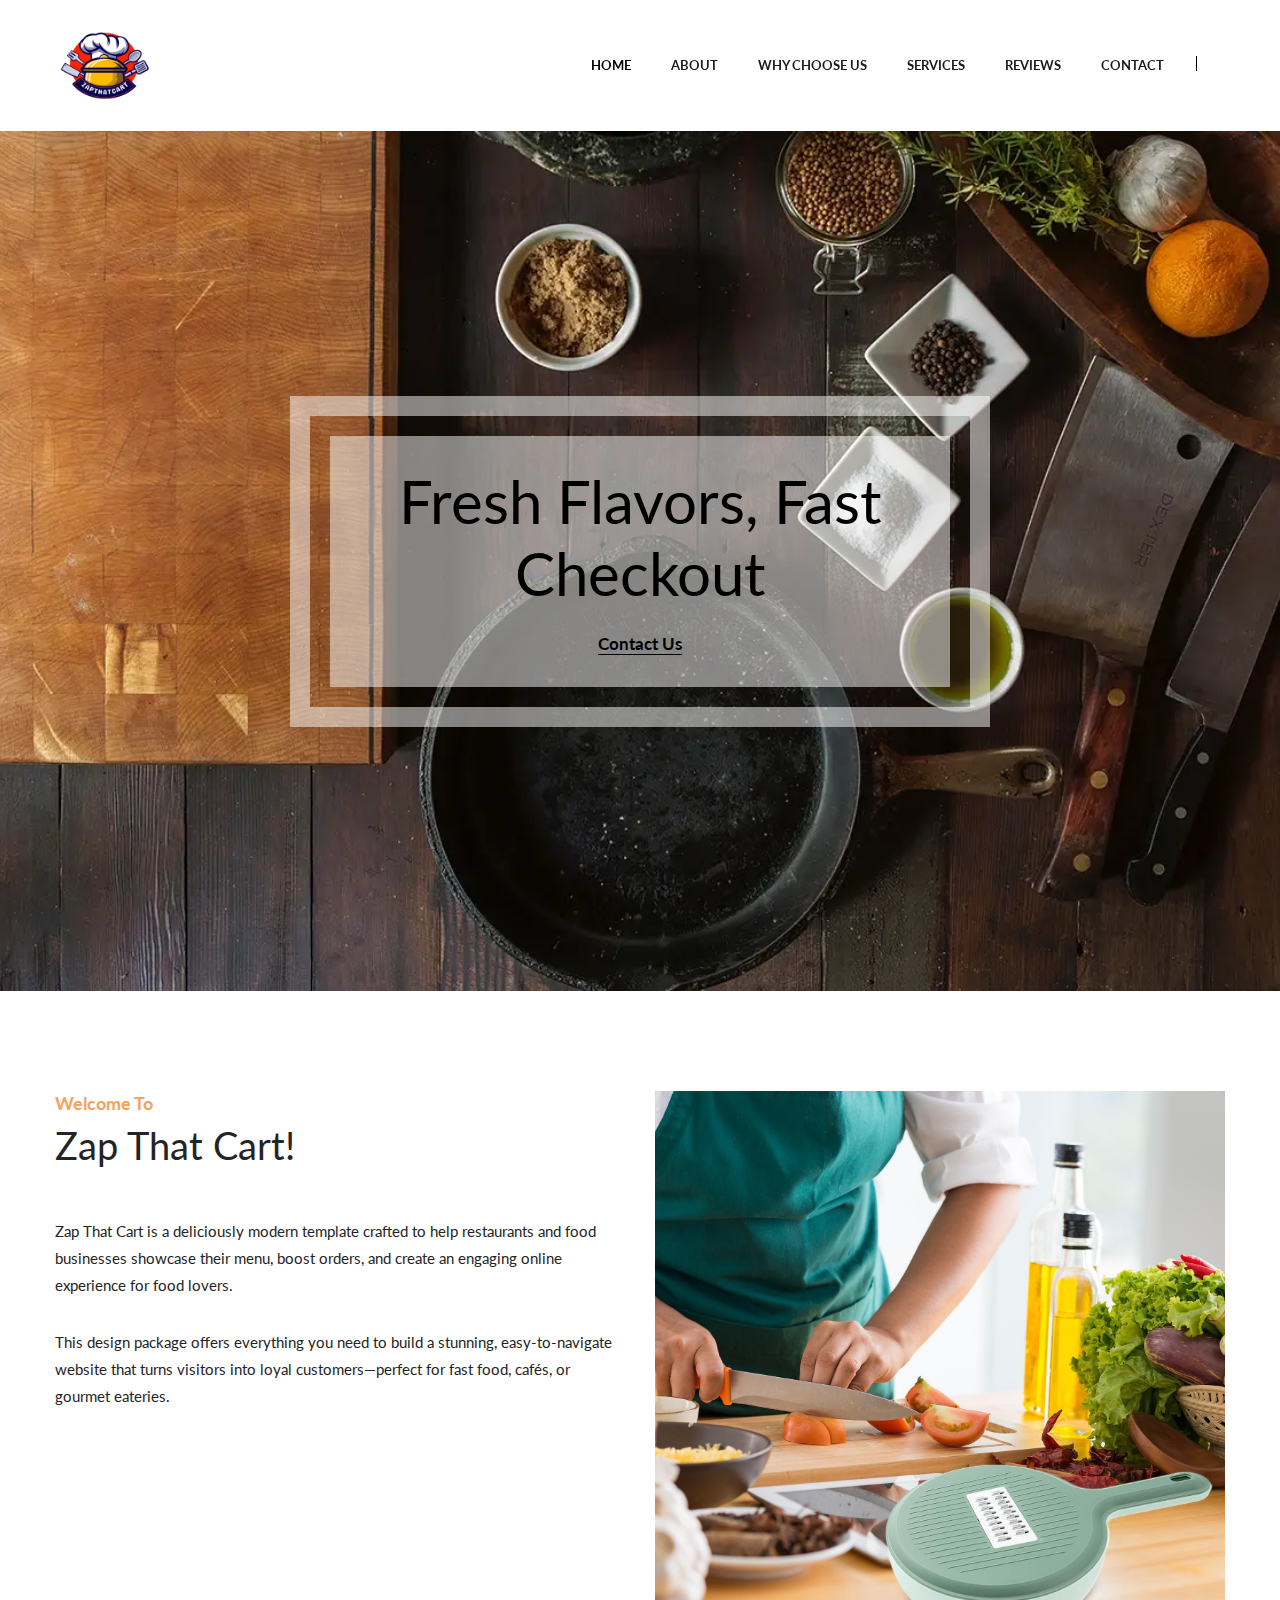
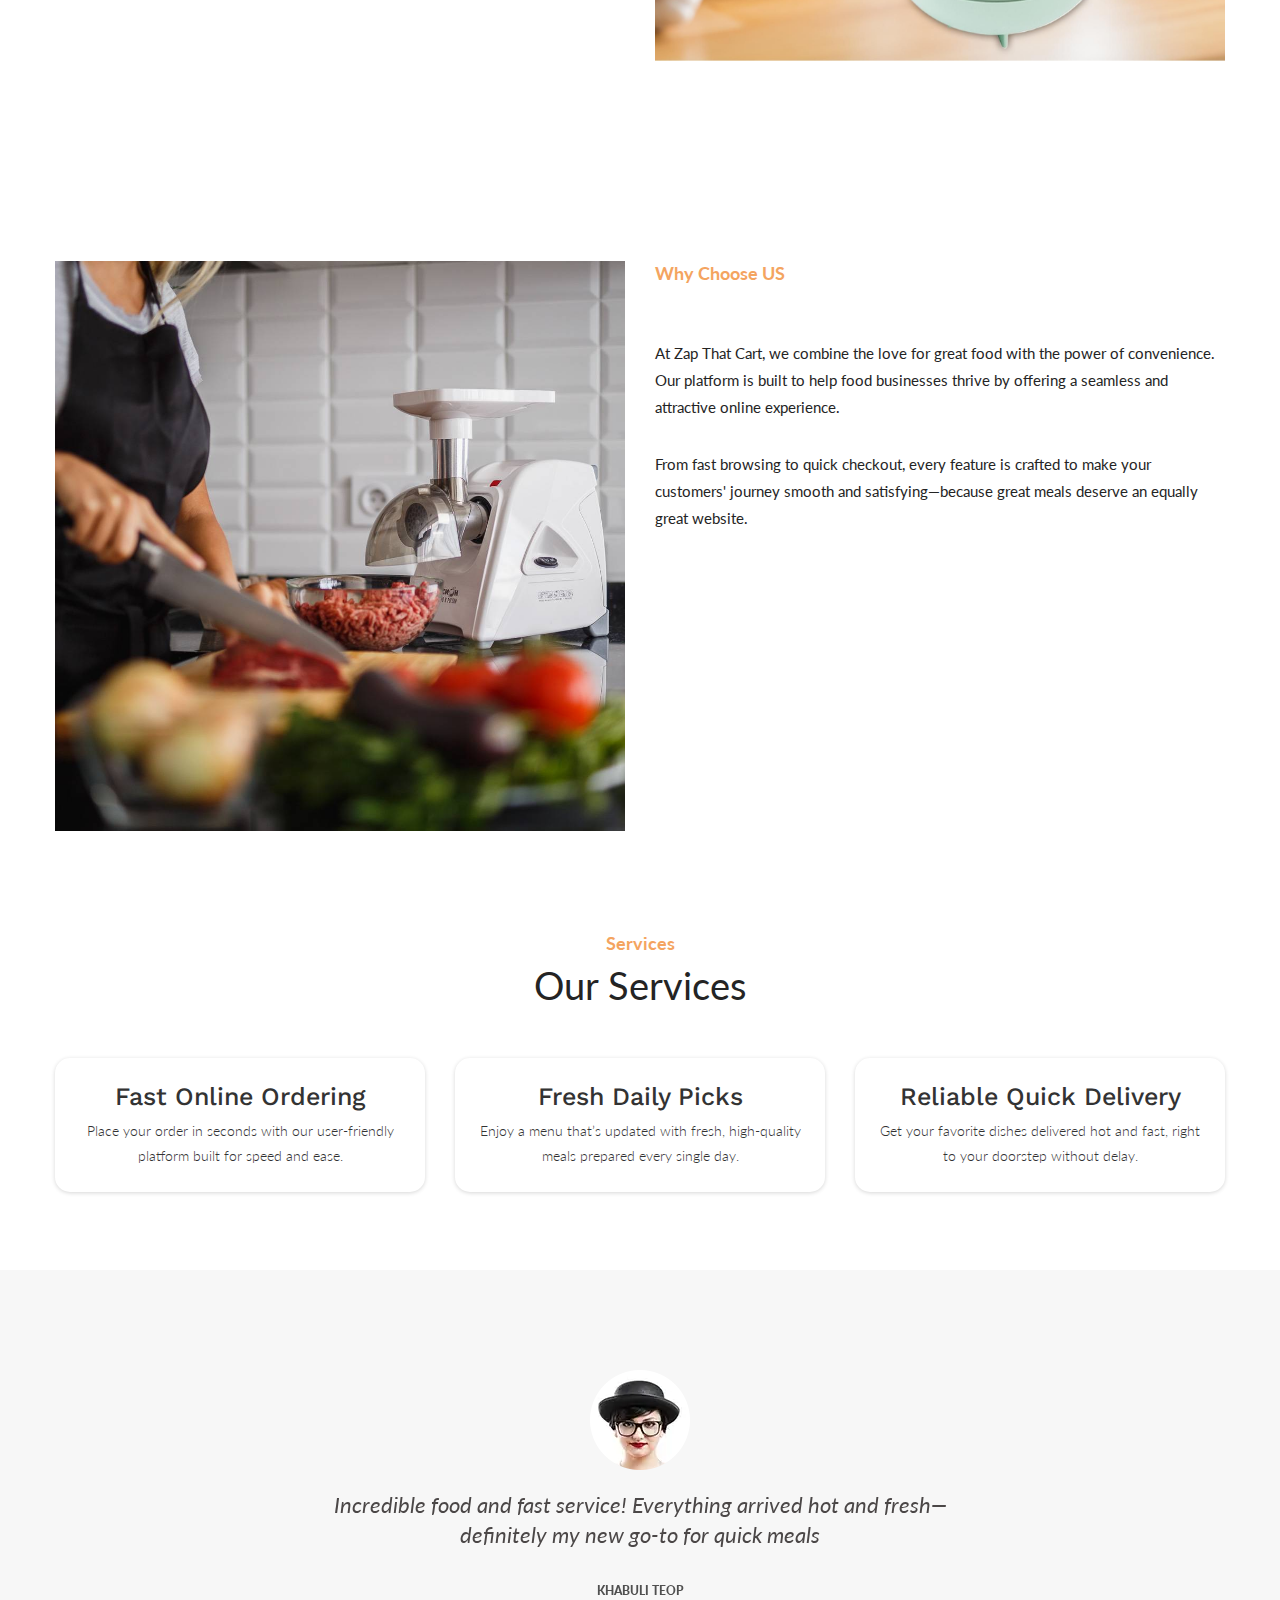
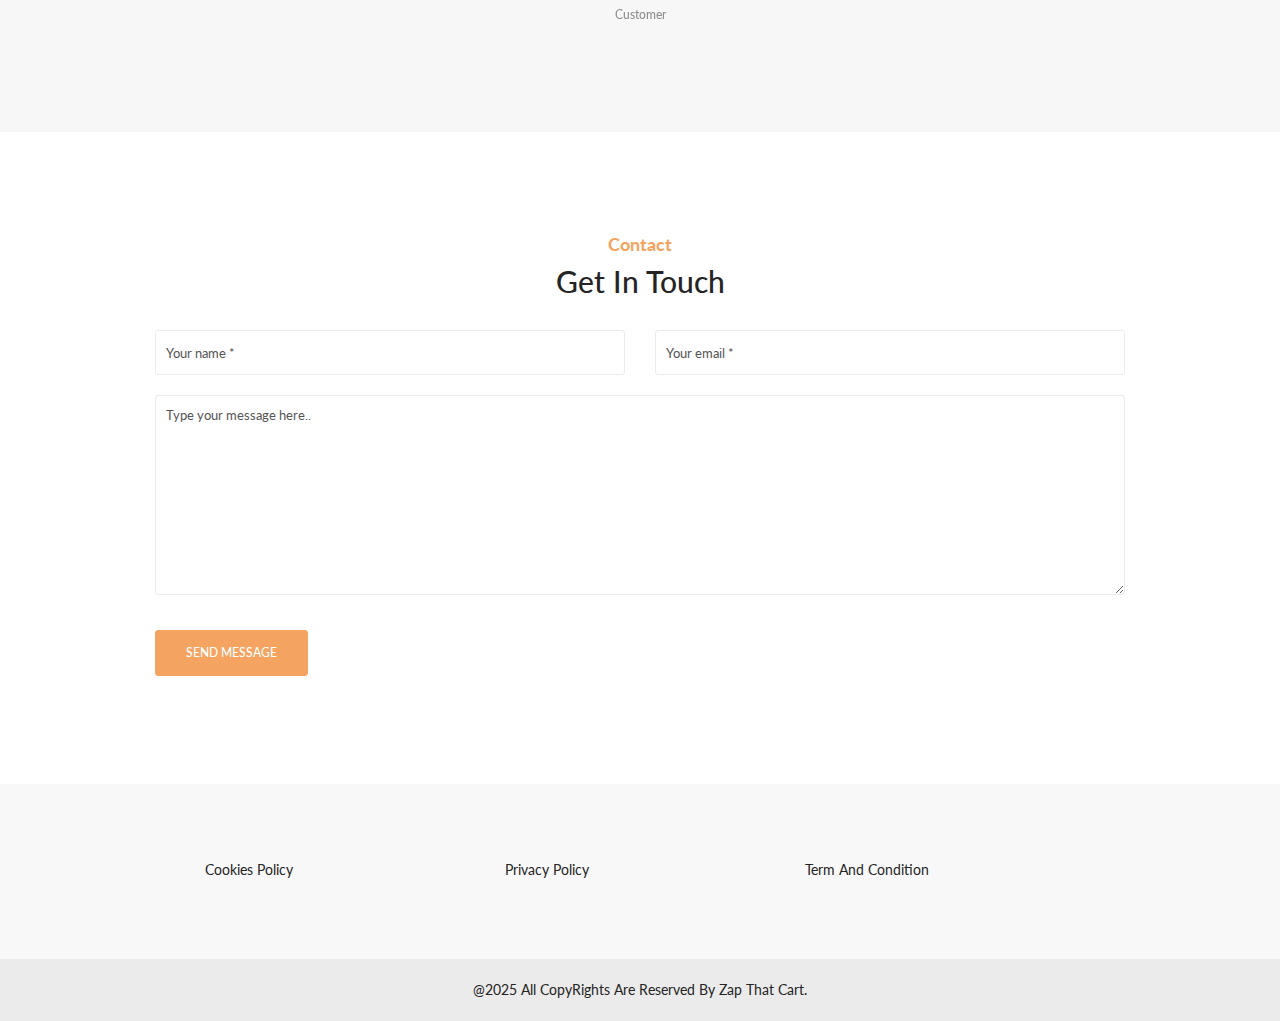
<file: index.html>
<!DOCTYPE html>
<html lang="en">

<head>
    <meta charset="utf-8">
    <meta http-equiv="X-UA-Compatible" content="IE=edge">
    <meta name="viewport" content="width=device-width, initial-scale=1.0" />

    <title>Zap That Cart
    </title>

    <!--== Favicon ==-->
    <link rel="shortcut icon" href="assets/img/logo (1).png" type="image/x-icon" />

    <!--== Google Fonts ==-->
    <link href="https://fonts.googleapis.com/css?family=Lato:300,300i,400,400i,700,900" rel="stylesheet">
    <link href="https://fonts.googleapis.com/css?family=Work+Sans:400,400i,500,600,700" rel="stylesheet">

    <!--== Bootstrap CSS ==-->
    <link href="assets/css/bootstrap.min.css" rel="stylesheet" />
    <!--== Themify Icons CSS ==-->
    <link href="assets/css/themify-icons.css" rel="stylesheet" />
    <!--== Font-awesome Icons CSS ==-->
    <link href="assets/css/font-awesome.min.css" rel="stylesheet" />
    <!--== Ionicons CSS ==-->
    <link href="assets/css/ionicons.min.css" rel="stylesheet" />
    <!--== Animate CSS ==-->
    <link href="assets/css/animate.css" rel="stylesheet" />
    <!--== Aos CSS ==-->
    <link href="assets/css/aos.css" rel="stylesheet" />
    <!--== FancyBox CSS ==-->
    <link href="assets/css/jquery.fancybox.min.css" rel="stylesheet" />
    <!--== Slicknav CSS ==-->
    <link href="assets/css/slicknav.css" rel="stylesheet" />
    <!--== Swiper CSS ==-->
    <link href="assets/css/swiper.min.css" rel="stylesheet" />
    <!--== Main Style CSS ==-->
    <link href="assets/css/style.css" rel="stylesheet" />

</head>

<body>

    <!--wrapper start-->
    <div class="wrapper home-default-wrapper">



   

        <!--== Start Header Wrapper ==-->
        <header class="header-area header-default sticky-header">
            <div class="container">
                <div class="row align-items-center">
                    <div class="col-5 col-sm-3 col-md-3 col-lg-2 pr-0">
                        <div class="header-logo-area">
                            <a href="index.html">
                                <img class="logo-main" src="assets/img/logo (2).png" alt="Logo" />
                                <img class="logo-light" src="assets/img/logo (2).png" alt="Logo" />
                            </a>
                        </div>
                    </div>
                    <div class="col-7 col-sm-9 col-md-9 col-lg-10">
                        <div class="header-align">
                            <div class="header-navigation-area">
                                <ul class="main-menu nav justify-content-center">
                                    <li class=" active"><a href="#home">Home</a>
                                        
                                    </li>
                                   
                                    
                                  
                                    <li><a href="#about">About</a></li>
                                    <li><a href="#whyus">Why Choose US</a></li>
                                    <li><a href="#Services">Services</a></li>
                                    <li><a href="#Reviews">Reviews</a></li>

                                     
                                    <li><a href="#contact">Contact</a></li>
                                </ul>
                            </div>
                           
                            <div class="header-action-area">
                              
                                <button class="btn-menu d-lg-none">
                                  <span></span>
                                  <span></span>
                                  <span></span>
                                </button>
                              </div>
                        </div>
                    </div>
                </div>
            </div>
        </header>
        <!--== End Header Wrapper ==-->

        <main class="main-content">
            <!--== Start Hero Area Wrapper ==-->
            <section class="home-slider-area slider-default" id="home">
                <div class="home-slider-content">
                    <div class="swiper-container home-slider-container">
                        <div class="swiper-wrapper">
                            <div class="swiper-slide">
                                <!-- Start Slide Item -->
                                <div class="home-slider-item bg-img-cover" data-bg-img="assets/img/slider/mainbanner.png">
                                    <div class="slider-content-area">
                                        <div class="container">
                                            <div class="row">
                                                <div class="col-12">
                                                    <div class="content m-auto">
                                                        <div class="inner-content">
                                                            <div class="tittle-wrp">
                                                                <h2>Fresh Flavors, Fast Checkout</h2>
                                                            </div>
                                                            <div class="btn-wrp">
                                                                <a href="#contact" class="btn-link">Contact Us</a>
                                                            </div>
                                                        </div>
                                                    </div>
                                                </div>
                                            </div>
                                        </div>
                                    </div>
                                </div>
                                <!-- End Slide Item -->
                            </div>
                            <div class="swiper-slide">
                                <!-- Start Slide Item -->
                                <div class="home-slider-item bg-img-cover" data-bg-img="assets/img/slider/about1.png">
                                    <div class="slider-content-area">
                                        <div class="container">
                                            <div class="row">
                                                <div class="col-12">
                                                    <div class="content m-auto">
                                                        <div class="inner-content">
                                                            <div class="tittle-wrp">
                                                                <h2>From Kitchen to Cart</h2>
                                                            </div>
                                                            <div class="btn-wrp">
                                                                <a href="#contact" class="btn-link">Contact US</a>
                                                            </div>
                                                        </div>
                                                    </div>
                                                </div>
                                            </div>
                                        </div>
                                    </div>
                                </div>
                                <!-- End Slide Item -->
                            </div>
                        </div>
                    </div>
                </div>
            </section>
            <!--== End Hero Area Wrapper ==-->



              <!--== Start About Area ==-->
    <section class="about-area about-default-area" id="about">
        <div class="container">
          <div class="row">
            <div class="col-lg-6">
              <div class="about-content">
                <div class="section-title">
                  <h5 class="subtitle">Welcome To</h5>
                  <h2 class="title">Zap That Cart!</h2>
                </div>
                <p>Zap That Cart is a deliciously modern template crafted to help restaurants and food businesses showcase their menu, boost orders, and create an engaging online experience for food lovers.

                </p>
                <p>                  This design package offers everything you need to build a stunning, easy-to-navigate website that turns visitors into loyal customers—perfect for fast food, cafés, or gourmet eateries.
                </p>
              </div>
            </div>
            <div class="col-lg-6">
              <div class="thumb mt-md-60">
                <img src="assets/img/about1.jpg" alt="Image-Alan">
              </div>
            </div>
          </div>
        </div>
      </section>
      <!--== End About Area ==-->
         
       
              <!--== Start About Area ==-->
    <section class="about-area about-default-area" id="whyus">
        <div class="container">
          <div class="row">

            <div class="col-lg-6">
                <div class="thumb mt-md-60">
                  <img src="assets/img/about2.jpg" alt="Image-Alan">
                </div>
              </div>
            <div class="col-lg-6">
              <div class="about-content">
                <div class="section-title">
                  <h5 class="subtitle">Why Choose US</h5>
                   
                </div>
                <p>At Zap That Cart, we combine the love for great food with the power of convenience. Our platform is built to help food businesses thrive by offering a seamless and attractive online experience.</p>
                <p>From fast browsing to quick checkout, every feature is crafted to make your customers' journey smooth and satisfying—because great meals deserve an equally great website.</p>
              </div>
            </div>
          
          </div>
        </div>
      </section>
      <!--== End About Area ==-->
         
       


      <Section class="mb-5" id="Services">
        <div class="container">
            <div class="row">

                <div class="col-12">
                    <div class="section-title text-center">
                        <h5 class="subtitle">Services</h5>
                        <h2 class="title">Our Services</h2>
                      </div>
                </div>
                <div class="col-12 col-sm-6 col-lg-4 ">
                    <!-- Start Product Item -->
                    <div class="product-item">
                      
                      <div class="product-info p-4">
                        <h3 class="title">  Fast Online Ordering</h3>
                        <div class="prices">
                          <span class="price fw-light">Place your order in seconds with our user-friendly platform built for speed and ease.</span>
                        </div>
                      </div>
                    </div>
                    <!-- End Product Item -->
                  </div>
                <div class="col-12 col-sm-6 col-lg-4 ">
                    <!-- Start Product Item -->
                    <div class="product-item">
                      
                      <div class="product-info p-4">
                        <h3 class="title">Fresh Daily Picks</h3>
                        <div class="prices">
                          <span class="price fw-light">Enjoy a menu that’s updated with fresh, high-quality meals prepared every single day.</span>
                        </div>
                      </div>
                    </div>
                    <!-- End Product Item -->
                  </div>
                <div class="col-12 col-sm-6 col-lg-4 ">
                    <!-- Start Product Item -->
                    <div class="product-item">
                      
                      <div class="product-info p-4">
                        <h3 class="title"> Reliable Quick Delivery</h3>
                        <div class="prices">
                          <span class="price fw-light"> Get your favorite dishes delivered hot and fast, right to your doorstep without delay.</span>
                        </div>
                      </div>
                    </div>
                    <!-- End Product Item -->
                  </div>
            </div>
        </div>
      </Section>
             


         <!--== Start Testimonial Area ==-->
    <section class="testimonial-area testimonial-default-area" id="Reviews">
        <div class="container">
          <div class="row">
            <div class="col-lg-7 m-auto">
              <div class="testimonial-content">
                <div class="swiper-container testimonial-slider-content testimonial-slider-container">
                  <div class="swiper-wrapper">
                    <div class="swiper-slide">
                      <div class="testimonial-single">
                        <div class="client-thumb-wrp">
                          <div class="client-thumb">
                            <img src="assets/img/slider/test1.png" alt="Image-Alan">
                          </div>
                        </div>
                        <div class="client-content">
                          <p>Incredible food and fast service! Everything arrived hot and fresh—definitely my new go-to for quick meals</p>
                        </div>
                        <div class="client-info">
                          <h4 class="name">Khabuli Teop</h4>
                          <h5 class="designation">Customer</h5>
                        </div>
                      </div>
                    </div>
                    <div class="swiper-slide">
                      <div class="testimonial-single">
                        <div class="client-thumb-wrp">
                          <div class="client-thumb">
                            <img src="assets/img/slider/test2.png" alt="Image-Alan">
                          </div>
                        </div>
                        <div class="client-content">
                          <p>The website is super easy to use, and the delivery was right on time. Highly recommend Zap That Cart!</p>
                        </div>
                        <div class="client-info">
                          <h4 class="name">Pitter davil</h4>
                          <h5 class="designation">Customer</h5>
                        </div>
                      </div>
                    </div>
                  </div>
                </div>
              </div>
            </div>
          </div>
        </div>
      </section>
      <!--== End Testimonial Area ==-->
  


      <!--##############> Contact Us Section Start <################-->
      <section class="contact-area" id="contact">
        <div class="container">
          <div class="row d-flex justify-content-center">
            <div class="col-lg-10">
              <div class="contact-form">
                <form class="contact-form-wrapper" id="contact-form" action="http://whizthemes.com/mail-php/raju/arden/mail.php" method="post">
                  <div class="row">
                    <div class="col-12">
                        <div class="section-title text-center">
                            <h5 class="subtitle">Contact</h5>
                            <h2 class="title">Get In Touch</h2>
                          </div>
                    </div>
                  </div>
                  <div class="row">
                    <div class="col-lg-12">
                      <div class="row">
                        <div class="col-md-6">
                          <div class="form-group">
                            <input class="form-control" type="text" name="con_name" placeholder="Your name *">
                          </div>
                        </div>
                        <div class="col-md-6">
                          <div class="form-group">
                            <input class="form-control" type="email" name="con_email" placeholder="Your email *">
                          </div>
                        </div>
                         
                        <div class="col-md-12">
                          <div class="form-group mb-0">
                            <textarea class="form-control textarea" name="con_message" placeholder="Type your message here.."></textarea>
                          </div>
                        </div>
                        <div class="col-md-12">
                          <div class="form-group mb-0">
                            <button class="btn btn-theme" type="submit">SEND MESSAGE</button>
                          </div>
                        </div>
                      </div>
                    </div>
                  </div>
                </form>
              </div>
              <!-- Message Notification -->
              <div class="form-message"></div>
            </div>
             
          </div>
          
        </div>
      </section>
      <!--##############> Contact Us Section End   <################-->
        </main>

        <!--== Start Footer Area Wrapper ==-->
        <footer class="footer-area">
            <div class="footer-main">
                <div class="container">
                    <div class="row d-flex justify-content-center">
                       
                        <div class="col-lg-3 col-md-6 col-sm-6">
                            <div class="widget-item widget-menu-item">
                               
                                <nav class="widget-menu-wrap">
                                    <ul class="nav-menu nav">
                                        <li><a href="./CookiesPolicy.html">Cookies Policy</a></li>
                                        
                                    </ul>
                                </nav>
                            </div>
                        </div>
                        <div class="col-lg-3 col-md-6 col-sm-6">
                            <div class="widget-item">
                                 
                                <nav class="widget-menu-wrap">
                                    <ul class="nav-menu nav">
                                        <li><a href="./PrivacyPolicy.html">Privacy Policy</a></li>
                                         
                                    </ul>
                                </nav>
                            </div>
                        </div>
                        <div class="col-lg-3 col-md-6 col-sm-6">
                            <div class="widget-item">
                                 
                                <nav class="widget-menu-wrap">
                                    <ul class="nav-menu nav">
                                        <li><a href="./TermAndCondition.html">Term And Condition</a></li>
                                         
                                    </ul>
                                </nav>
                            </div>
                        </div>
                       
                    </div>
                </div>
            </div>
            <div class="footer-bottom">
                <div class="container">
                    <div class="footer-bottom-content">
                        <div class="row align-items-center">
                            <div class="col-12">
                                <div class="widget-copyright text-center">
                                   <p>@2025 All CopyRights Are Reserved By Zap That Cart.</p>
                                </div>
                            </div>
                        </div>
                    </div>
                </div>
            </div>
        </footer>
        <!--== End Footer Area Wrapper ==-->

        <!--== Scroll Top Button ==-->
        <div class="scroll-to-top"><span class="fa fa-angle-double-up"></span></div>

  

        <!--== Start Side Menu ==-->
        <aside class="off-canvas-wrapper">
            <div class="off-canvas-inner">
                <div class="off-canvas-overlay"></div>
                <!-- Start Off Canvas Content Wrapper -->
                <div class="off-canvas-content">
                    <!-- Off Canvas Header -->
                    <div class="off-canvas-header">
                        <div class="logo-area">
                            <a href="index.html"><img src="assets/img/logo.png" alt="Logo" /></a>
                        </div>
                        <div class="close-action">
                            <button class="btn-close"><i class="fa fa-close"></i></button>
                        </div>
                    </div>

                    <div class="off-canvas-item">
                        <!-- Start Mobile Menu Wrapper -->
                        <div class="res-mobile-menu menu-active-one">
                            <!-- Note Content Auto Generate By Jquery From Main Menu -->
                        </div>
                        <!-- End Mobile Menu Wrapper -->
                    </div>
                    <!-- Off Canvas Footer -->
                    <div class="off-canvas-footer"></div>
                </div>
                <!-- End Off Canvas Content Wrapper -->
            </div>
        </aside>
        <!--== End Side Menu ==-->
    </div>

    <!--=======================Javascript============================-->

    <!--=== Modernizr Min Js ===-->
    <script src="assets/js/modernizr.js"></script>
    <!--=== jQuery Min Js ===-->
    <script src="assets/js/jquery-main.js"></script>
    <!--=== jQuery Migration Min Js ===-->
    <script src="assets/js/jquery-migrate.js"></script>
    <!--=== Bootstrap Min Js ===-->
    <script src="assets/js/bootstrap.min.js"></script>
    <!--=== jquery Appear Js ===-->
    <script src="assets/js/jquery.appear.js"></script>
    <!--=== jquery Swiper Min Js ===-->
    <script src="assets/js/swiper.min.js"></script>
    <!--=== jquery Fancybox Min Js ===-->
    <script src="assets/js/fancybox.min.js"></script>
    <!--=== jquery Aos Min Js ===-->
    <script src="assets/js/aos.min.js"></script>
    <!--=== jquery Slicknav Js ===-->
    <script src="assets/js/jquery.slicknav.js"></script>
    <!--=== jquery Countdown Js ===-->
    <script src="assets/js/jquery.countdown.min.js"></script>
    <!--=== jquery Wow Min Js ===-->
    <script src="assets/js/wow.min.js"></script>
    <!--=== jQuery Zoom Min Js ===-->
    <script src="assets/js/jquery-zoom.min.js"></script>

    <!--=== Custom Js ===-->
    <script src="assets/js/custom.js"></script>

</body>

</html>
</file>
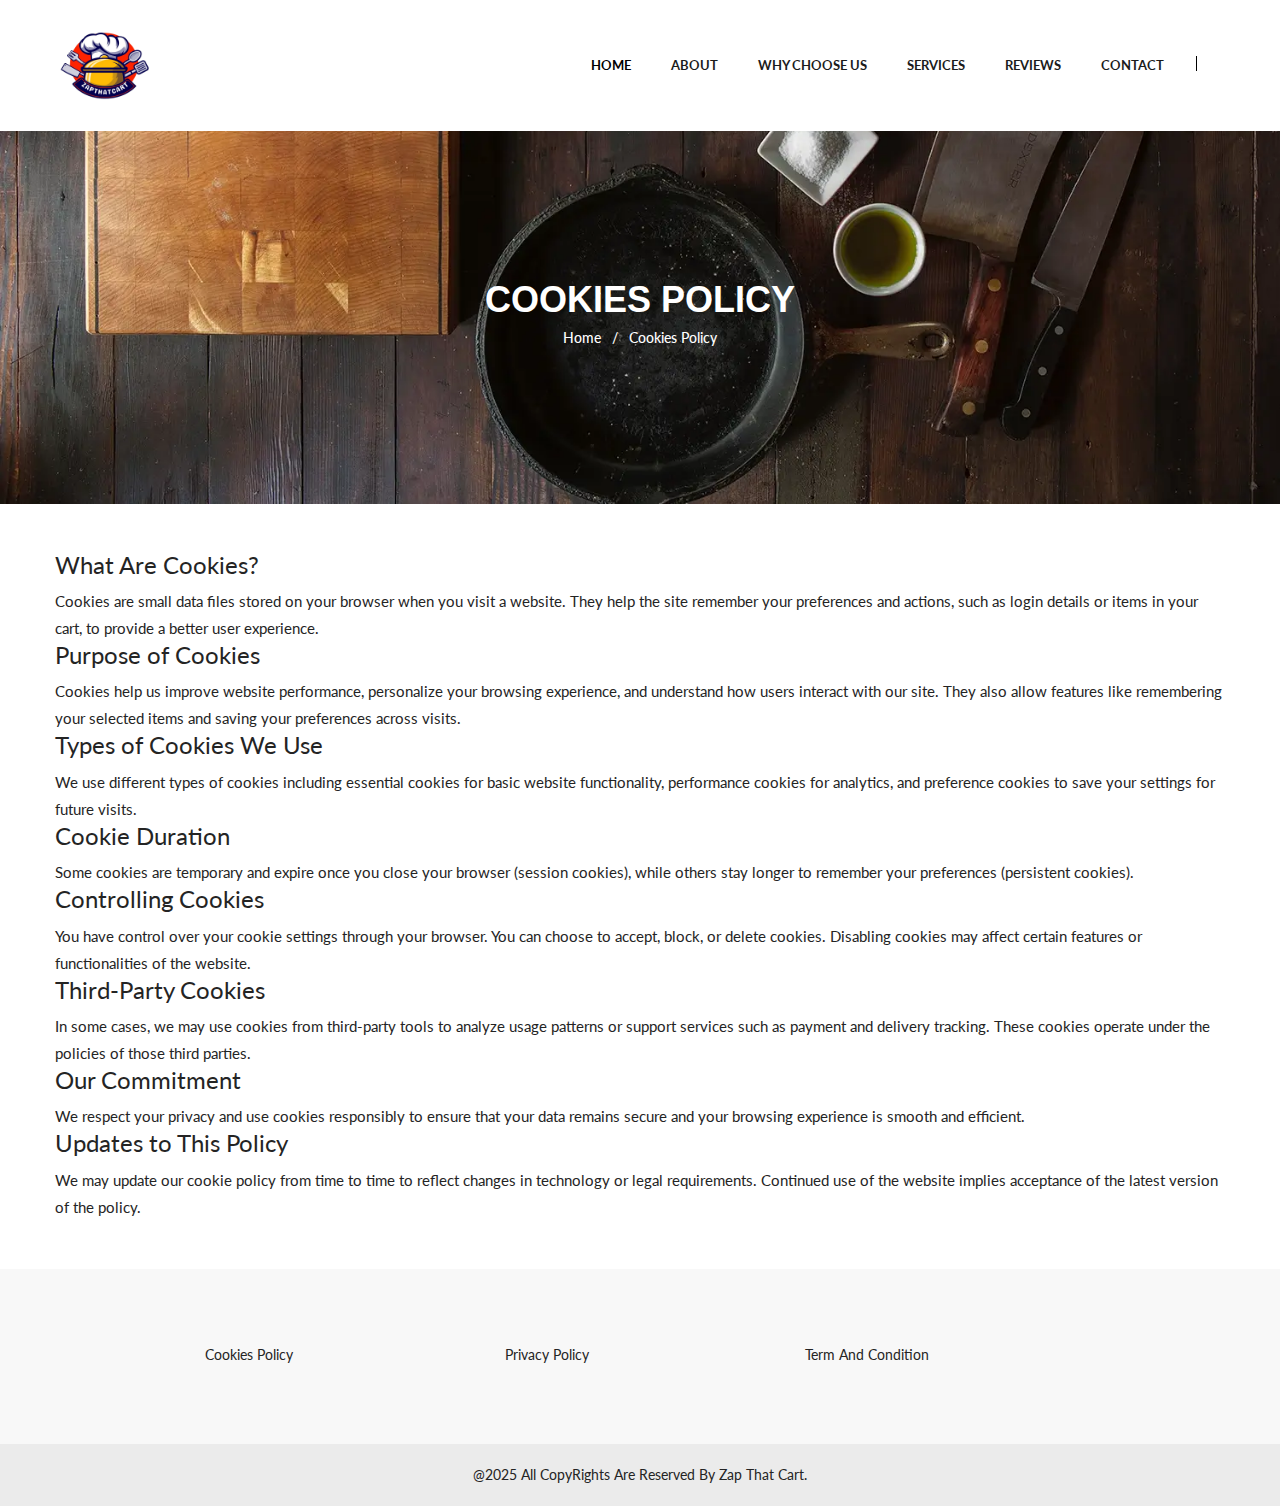
<file: CookiesPolicy.html>
<!DOCTYPE html>
<html lang="en">

<head>
    <meta charset="utf-8">
    <meta http-equiv="X-UA-Compatible" content="IE=edge">
    <meta name="viewport" content="width=device-width, initial-scale=1.0" />

    <title>Zap That Cart
    </title>


    <!--== Favicon ==-->
    <link rel="shortcut icon" href="assets/img/logo (1).png" type="image/x-icon" />

    <!--== Google Fonts ==-->
    <link href="https://fonts.googleapis.com/css?family=Lato:300,300i,400,400i,700,900" rel="stylesheet">
    <link href="https://fonts.googleapis.com/css?family=Work+Sans:400,400i,500,600,700" rel="stylesheet">

    <!--== Bootstrap CSS ==-->
    <link href="assets/css/bootstrap.min.css" rel="stylesheet" />
    <!--== Themify Icons CSS ==-->
    <link href="assets/css/themify-icons.css" rel="stylesheet" />
    <!--== Font-awesome Icons CSS ==-->
    <link href="assets/css/font-awesome.min.css" rel="stylesheet" />
    <!--== Ionicons CSS ==-->
    <link href="assets/css/ionicons.min.css" rel="stylesheet" />
    <!--== Animate CSS ==-->
    <link href="assets/css/animate.css" rel="stylesheet" />
    <!--== Aos CSS ==-->
    <link href="assets/css/aos.css" rel="stylesheet" />
    <!--== FancyBox CSS ==-->
    <link href="assets/css/jquery.fancybox.min.css" rel="stylesheet" />
    <!--== Slicknav CSS ==-->
    <link href="assets/css/slicknav.css" rel="stylesheet" />
    <!--== Swiper CSS ==-->
    <link href="assets/css/swiper.min.css" rel="stylesheet" />
    <!--== Main Style CSS ==-->
    <link href="assets/css/style.css" rel="stylesheet" />

</head>

<body>

    <!--wrapper start-->
    <div class="wrapper home-default-wrapper">



   

        <!--== Start Header Wrapper ==-->
        <header class="header-area header-default sticky-header">
            <div class="container">
                <div class="row align-items-center">
                    <div class="col-5 col-sm-3 col-md-3 col-lg-2 pr-0">
                        <div class="header-logo-area">
                            <a href="index.html">
                                <img class="logo-main" src="assets/img/logo (2).png" alt="Logo" />
                                <img class="logo-light" src="assets/img/logo (2).png" alt="Logo" />
                            </a>
                        </div>
                    </div>
                    <div class="col-7 col-sm-9 col-md-9 col-lg-10">
                        <div class="header-align">
                            <div class="header-navigation-area">
                                <ul class="main-menu nav justify-content-center">
                                    <li class=" active"><a href="index.html#home">Home</a></li>
                                    <li><a href="index.html#about">About</a></li>
                                    <li><a href="index.html#whyus">Why Choose US</a></li>
                                    <li><a href="index.html#Services">Services</a></li>
                                    <li><a href="index.html#Reviews">Reviews</a></li>
                                    <li><a href="index.html#contact">Contact</a></li>
                                </ul>
                            </div>
                           
                            <div class="header-action-area">
                              
                                <button class="btn-menu d-lg-none">
                                  <span></span>
                                  <span></span>
                                  <span></span>
                                </button>
                              </div>
                        </div>
                    </div>
                </div>
            </div>
        </header>
        <!--== End Header Wrapper ==-->


  <main class="main-content site-wrapper-reveal">
    <!--== Start Page Title Area ==-->
    <section class="page-title-area" data-bg-img="assets/img/slider/mainbanner.png">
      <div class="container">
        <div class="row">
          <div class="col-lg-12">
            <div class="page-title-content text-center">
              <h2 class="title text-white">Cookies Policy</h2>
              <div class="bread-crumbs"><a href="index.html">Home<span class="breadcrumb-sep">/</span></a><span class="active">Cookies Policy</span></div>
            </div>
          </div>
        </div>
      </div>
    </section>



    <section class="py-5">
        <div class="container">
            <div class="row">
    
                <div class="col-12">
                    <h4>What Are Cookies?</h4>
                    <p>Cookies are small data files stored on your browser when you visit a website. They help the site remember your preferences and actions, such as login details or items in your cart, to provide a better user experience.</p>
                </div>
    
                <div class="col-12">
                    <h4>Purpose of Cookies</h4>
                    <p>Cookies help us improve website performance, personalize your browsing experience, and understand how users interact with our site. They also allow features like remembering your selected items and saving your preferences across visits.</p>
                </div>
    
                <div class="col-12">
                    <h4>Types of Cookies We Use</h4>
                    <p>We use different types of cookies including essential cookies for basic website functionality, performance cookies for analytics, and preference cookies to save your settings for future visits.</p>
                </div>
    
                <div class="col-12">
                    <h4>Cookie Duration</h4>
                    <p>Some cookies are temporary and expire once you close your browser (session cookies), while others stay longer to remember your preferences (persistent cookies).</p>
                </div>
    
                <div class="col-12">
                    <h4>Controlling Cookies</h4>
                    <p>You have control over your cookie settings through your browser. You can choose to accept, block, or delete cookies. Disabling cookies may affect certain features or functionalities of the website.</p>
                </div>
    
                <div class="col-12">
                    <h4>Third-Party Cookies</h4>
                    <p>In some cases, we may use cookies from third-party tools to analyze usage patterns or support services such as payment and delivery tracking. These cookies operate under the policies of those third parties.</p>
                </div>
    
                <div class="col-12">
                    <h4>Our Commitment</h4>
                    <p>We respect your privacy and use cookies responsibly to ensure that your data remains secure and your browsing experience is smooth and efficient.</p>
                </div>
    
                <div class="col-12">
                    <h4>Updates to This Policy</h4>
                    <p>We may update our cookie policy from time to time to reflect changes in technology or legal requirements. Continued use of the website implies acceptance of the latest version of the policy.</p>
                </div>
    
            </div>
        </div>
    </section>
    
  
    <footer class="footer-area">
        <div class="footer-main">
            <div class="container">
                <div class="row d-flex justify-content-center">
                   
                    <div class="col-lg-3 col-md-6 col-sm-6">
                        <div class="widget-item widget-menu-item">
                           
                            <nav class="widget-menu-wrap">
                                <ul class="nav-menu nav">
                                    <li><a href="./CookiesPolicy.html">Cookies Policy</a></li>
                                    
                                </ul>
                            </nav>
                        </div>
                    </div>
                    <div class="col-lg-3 col-md-6 col-sm-6">
                        <div class="widget-item">
                             
                            <nav class="widget-menu-wrap">
                                <ul class="nav-menu nav">
                                   <li><a href="./PrivacyPolicy.html">Privacy Policy</a></li>
                                     
                                </ul>
                            </nav>
                        </div>
                    </div>
                    <div class="col-lg-3 col-md-6 col-sm-6">
                        <div class="widget-item">
                             
                            <nav class="widget-menu-wrap">
                                <ul class="nav-menu nav">
                                     <li><a href="./TermAndCondition.html">Term And Condition</a></li>
                                     
                                </ul>
                            </nav>
                        </div>
                    </div>
                   
                </div>
            </div>
        </div>
        <div class="footer-bottom">
            <div class="container">
                <div class="footer-bottom-content">
                    <div class="row align-items-center">
                        <div class="col-12">
                            <div class="widget-copyright text-center">
                            <p>@2025 All CopyRights Are Reserved By Zap That Cart.</p>
                            </div>
                        </div>
                    </div>
                </div>
            </div>
        </div>
    </footer>
    <!--== End Footer Area Wrapper ==-->

    <!--== Scroll Top Button ==-->
    <div class="scroll-to-top"><span class="fa fa-angle-double-up"></span></div>

   

    <!--== Start Side Menu ==-->
    <aside class="off-canvas-wrapper">
        <div class="off-canvas-inner">
            <div class="off-canvas-overlay"></div>
            <!-- Start Off Canvas Content Wrapper -->
            <div class="off-canvas-content">
                <!-- Off Canvas Header -->
                <div class="off-canvas-header">
                    <div class="logo-area">
                        <a href="index.html"><img src="assets/img/logo.png" alt="Logo" /></a>
                    </div>
                    <div class="close-action">
                        <button class="btn-close"><i class="fa fa-close"></i></button>
                    </div>
                </div>

                <div class="off-canvas-item">
                    <!-- Start Mobile Menu Wrapper -->
                    <div class="res-mobile-menu menu-active-one">
                        <!-- Note Content Auto Generate By Jquery From Main Menu -->
                    </div>
                    <!-- End Mobile Menu Wrapper -->
                </div>
                <!-- Off Canvas Footer -->
                <div class="off-canvas-footer"></div>
            </div>
            <!-- End Off Canvas Content Wrapper -->
        </div>
    </aside>
    <!--== End Side Menu ==-->
</div>

<!--=======================Javascript============================-->

<!--=== Modernizr Min Js ===-->
<script src="assets/js/modernizr.js"></script>
<!--=== jQuery Min Js ===-->
<script src="assets/js/jquery-main.js"></script>
<!--=== jQuery Migration Min Js ===-->
<script src="assets/js/jquery-migrate.js"></script>
<!--=== Bootstrap Min Js ===-->
<script src="assets/js/bootstrap.min.js"></script>
<!--=== jquery Appear Js ===-->
<script src="assets/js/jquery.appear.js"></script>
<!--=== jquery Swiper Min Js ===-->
<script src="assets/js/swiper.min.js"></script>
<!--=== jquery Fancybox Min Js ===-->
<script src="assets/js/fancybox.min.js"></script>
<!--=== jquery Aos Min Js ===-->
<script src="assets/js/aos.min.js"></script>
<!--=== jquery Slicknav Js ===-->
<script src="assets/js/jquery.slicknav.js"></script>
<!--=== jquery Countdown Js ===-->
<script src="assets/js/jquery.countdown.min.js"></script>
<!--=== jquery Wow Min Js ===-->
<script src="assets/js/wow.min.js"></script>
<!--=== jQuery Zoom Min Js ===-->
<script src="assets/js/jquery-zoom.min.js"></script>

<!--=== Custom Js ===-->
<script src="assets/js/custom.js"></script>

</body>

</html>
</file>
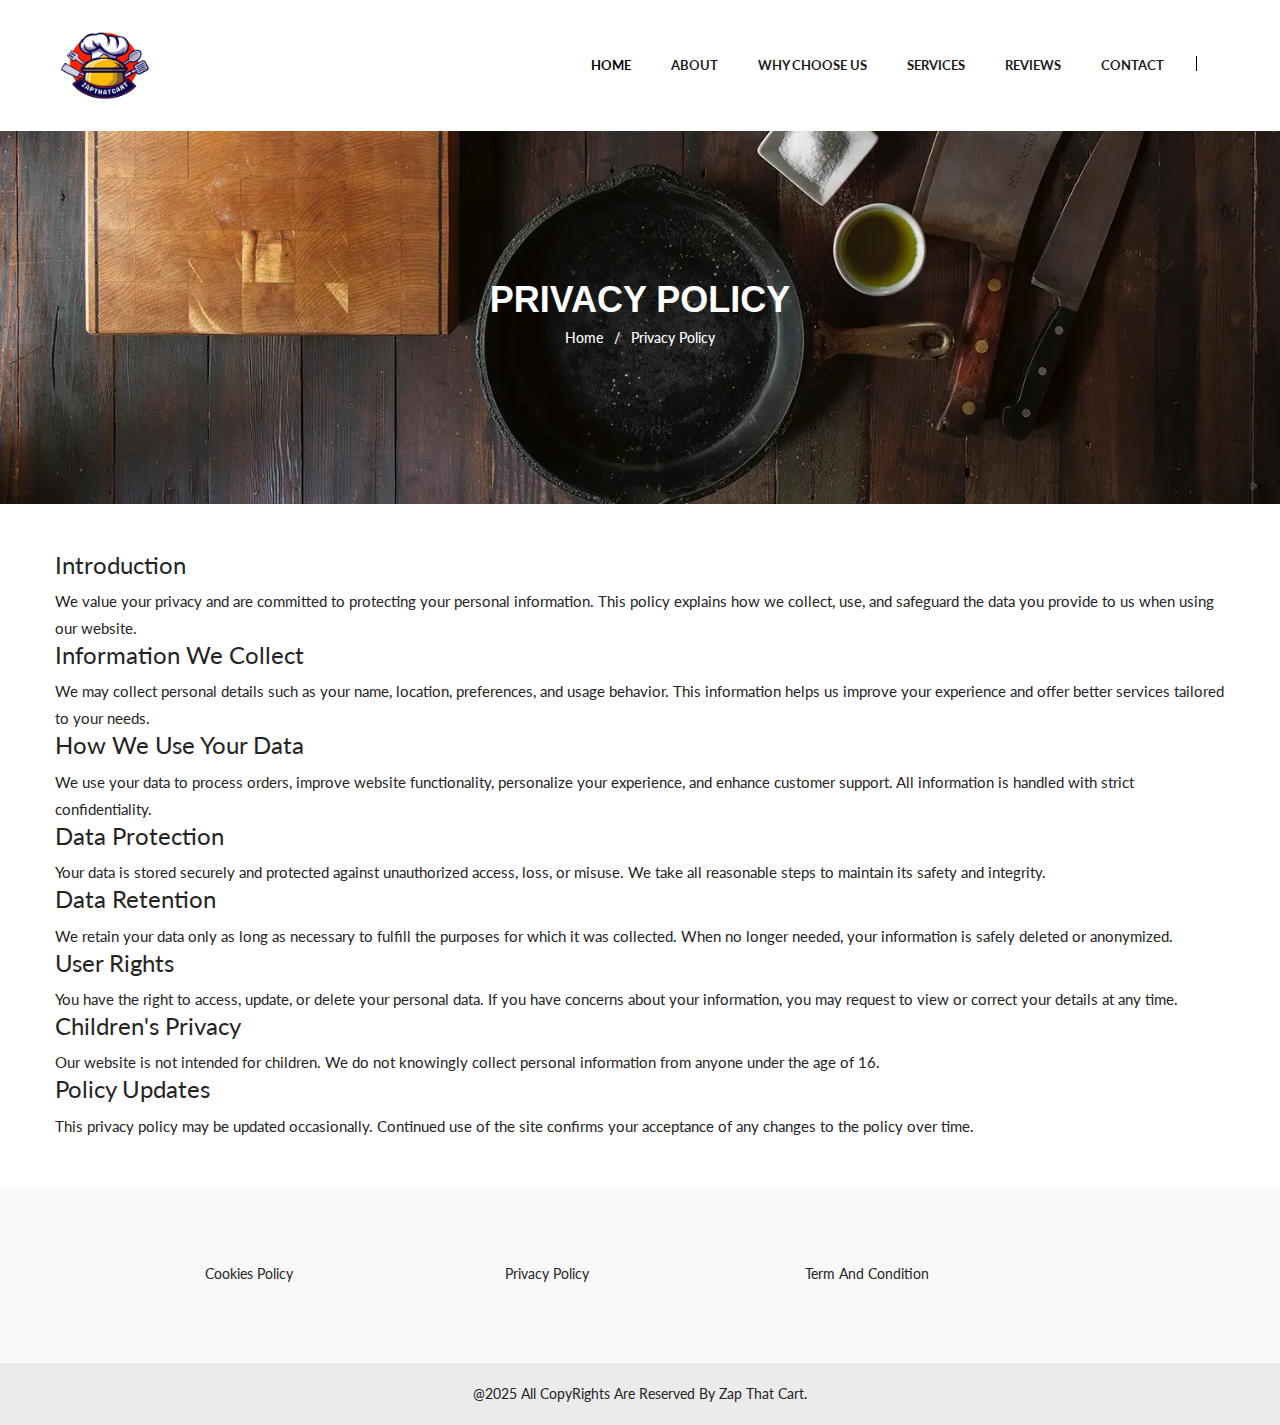
<file: PrivacyPolicy.html>
<!DOCTYPE html>
<html lang="en">

<head>
    <meta charset="utf-8">
    <meta http-equiv="X-UA-Compatible" content="IE=edge">
    <meta name="viewport" content="width=device-width, initial-scale=1.0" />
    <title>Zap That Cart
    </title>

    <!--== Favicon ==-->
    <link rel="shortcut icon" href="assets/img/logo (1).png" type="image/x-icon" />

    <!--== Google Fonts ==-->
    <link href="https://fonts.googleapis.com/css?family=Lato:300,300i,400,400i,700,900" rel="stylesheet">
    <link href="https://fonts.googleapis.com/css?family=Work+Sans:400,400i,500,600,700" rel="stylesheet">

    <!--== Bootstrap CSS ==-->
    <link href="assets/css/bootstrap.min.css" rel="stylesheet" />
    <!--== Themify Icons CSS ==-->
    <link href="assets/css/themify-icons.css" rel="stylesheet" />
    <!--== Font-awesome Icons CSS ==-->
    <link href="assets/css/font-awesome.min.css" rel="stylesheet" />
    <!--== Ionicons CSS ==-->
    <link href="assets/css/ionicons.min.css" rel="stylesheet" />
    <!--== Animate CSS ==-->
    <link href="assets/css/animate.css" rel="stylesheet" />
    <!--== Aos CSS ==-->
    <link href="assets/css/aos.css" rel="stylesheet" />
    <!--== FancyBox CSS ==-->
    <link href="assets/css/jquery.fancybox.min.css" rel="stylesheet" />
    <!--== Slicknav CSS ==-->
    <link href="assets/css/slicknav.css" rel="stylesheet" />
    <!--== Swiper CSS ==-->
    <link href="assets/css/swiper.min.css" rel="stylesheet" />
    <!--== Main Style CSS ==-->
    <link href="assets/css/style.css" rel="stylesheet" />

</head>

<body>

    <!--wrapper start-->
    <div class="wrapper home-default-wrapper">



   

        <!--== Start Header Wrapper ==-->
        <header class="header-area header-default sticky-header">
            <div class="container">
                <div class="row align-items-center">
                    <div class="col-5 col-sm-3 col-md-3 col-lg-2 pr-0">
                        <div class="header-logo-area">
                            <a href="index.html">
                                <img class="logo-main" src="assets/img/logo (2).png" alt="Logo" />
                                <img class="logo-light" src="assets/img/logo (2).png" alt="Logo" />
                            </a>
                        </div>
                    </div>
                    <div class="col-7 col-sm-9 col-md-9 col-lg-10">
                        <div class="header-align">
                            <div class="header-navigation-area">
                                <ul class="main-menu nav justify-content-center">
                                    <li class=" active"><a href="index.html#home">Home</a></li>
                                    <li><a href="index.html#about">About</a></li>
                                    <li><a href="index.html#whyus">Why Choose US</a></li>
                                    <li><a href="index.html#Services">Services</a></li>
                                    <li><a href="index.html#Reviews">Reviews</a></li>
                                    <li><a href="index.html#contact">Contact</a></li>
                                </ul>
                            </div>
                           
                            <div class="header-action-area">
                              
                                <button class="btn-menu d-lg-none">
                                  <span></span>
                                  <span></span>
                                  <span></span>
                                </button>
                              </div>
                        </div>
                    </div>
                </div>
            </div>
        </header>
        <!--== End Header Wrapper ==-->


  <main class="main-content site-wrapper-reveal">
    <!--== Start Page Title Area ==-->
    <section class="page-title-area" data-bg-img="assets/img/slider/mainbanner.png">
      <div class="container">
        <div class="row">
          <div class="col-lg-12">
            <div class="page-title-content text-center">
              <h2 class="title text-white">Privacy Policy</h2>
              <div class="bread-crumbs"><a href="index.html">Home<span class="breadcrumb-sep">/</span></a><span class="active">Privacy Policy</span></div>
            </div>
          </div>
        </div>
      </div>
    </section>


    <section class="py-5">
        <div class="container">
            <div class="row">
    
                <div class="col-12">
                    <h4>Introduction</h4>
                    <p>We value your privacy and are committed to protecting your personal information. This policy explains how we collect, use, and safeguard the data you provide to us when using our website.</p>
                </div>
    
                <div class="col-12">
                    <h4>Information We Collect</h4>
                    <p>We may collect personal details such as your name, location, preferences, and usage behavior. This information helps us improve your experience and offer better services tailored to your needs.</p>
                </div>
    
                <div class="col-12">
                    <h4>How We Use Your Data</h4>
                    <p>We use your data to process orders, improve website functionality, personalize your experience, and enhance customer support. All information is handled with strict confidentiality.</p>
                </div>
    
                <div class="col-12">
                    <h4>Data Protection</h4>
                    <p>Your data is stored securely and protected against unauthorized access, loss, or misuse. We take all reasonable steps to maintain its safety and integrity.</p>
                </div>
    
                <div class="col-12">
                    <h4>Data Retention</h4>
                    <p>We retain your data only as long as necessary to fulfill the purposes for which it was collected. When no longer needed, your information is safely deleted or anonymized.</p>
                </div>
    
                <div class="col-12">
                    <h4>User Rights</h4>
                    <p>You have the right to access, update, or delete your personal data. If you have concerns about your information, you may request to view or correct your details at any time.</p>
                </div>
    
                <div class="col-12">
                    <h4>Children's Privacy</h4>
                    <p>Our website is not intended for children. We do not knowingly collect personal information from anyone under the age of 16.</p>
                </div>
    
                <div class="col-12">
                    <h4>Policy Updates</h4>
                    <p>This privacy policy may be updated occasionally. Continued use of the site confirms your acceptance of any changes to the policy over time.</p>
                </div>
    
            </div>
        </div>
    </section>
    
  
    <footer class="footer-area">
        <div class="footer-main">
            <div class="container">
                <div class="row d-flex justify-content-center">
                   
                    <div class="col-lg-3 col-md-6 col-sm-6">
                        <div class="widget-item widget-menu-item">
                           
                            <nav class="widget-menu-wrap">
                                <ul class="nav-menu nav">
                                    <li><a href="./CookiesPolicy.html">Cookies Policy</a></li>
                                    
                                </ul>
                            </nav>
                        </div>
                    </div>
                    <div class="col-lg-3 col-md-6 col-sm-6">
                        <div class="widget-item">
                             
                            <nav class="widget-menu-wrap">
                                <ul class="nav-menu nav">
                                   <li><a href="./PrivacyPolicy.html">Privacy Policy</a></li>
                                     
                                </ul>
                            </nav>
                        </div>
                    </div>
                    <div class="col-lg-3 col-md-6 col-sm-6">
                        <div class="widget-item">
                             
                            <nav class="widget-menu-wrap">
                                <ul class="nav-menu nav">
                                     <li><a href="./TermAndCondition.html">Term And Condition</a></li>
                                     
                                </ul>
                            </nav>
                        </div>
                    </div>
                   
                </div>
            </div>
        </div>
        <div class="footer-bottom">
            <div class="container">
                <div class="footer-bottom-content">
                    <div class="row align-items-center">
                        <div class="col-12">
                            <div class="widget-copyright text-center">
                                <p>@2025 All CopyRights Are Reserved By Zap That Cart.</p>
                            </div>
                        </div>
                    </div>
                </div>
            </div>
        </div>
    </footer>
    <!--== End Footer Area Wrapper ==-->

    <!--== Scroll Top Button ==-->
    <div class="scroll-to-top"><span class="fa fa-angle-double-up"></span></div>
 
    <!--== Start Side Menu ==-->
    <aside class="off-canvas-wrapper">
        <div class="off-canvas-inner">
            <div class="off-canvas-overlay"></div>
            <!-- Start Off Canvas Content Wrapper -->
            <div class="off-canvas-content">
                <!-- Off Canvas Header -->
                <div class="off-canvas-header">
                    <div class="logo-area">
                        <a href="index.html"><img src="assets/img/logo.png" alt="Logo" /></a>
                    </div>
                    <div class="close-action">
                        <button class="btn-close"><i class="fa fa-close"></i></button>
                    </div>
                </div>

                <div class="off-canvas-item">
                    <!-- Start Mobile Menu Wrapper -->
                    <div class="res-mobile-menu menu-active-one">
                        <!-- Note Content Auto Generate By Jquery From Main Menu -->
                    </div>
                    <!-- End Mobile Menu Wrapper -->
                </div>
                <!-- Off Canvas Footer -->
                <div class="off-canvas-footer"></div>
            </div>
            <!-- End Off Canvas Content Wrapper -->
        </div>
    </aside>
    <!--== End Side Menu ==-->
</div>

<!--=======================Javascript============================-->

<!--=== Modernizr Min Js ===-->
<script src="assets/js/modernizr.js"></script>
<!--=== jQuery Min Js ===-->
<script src="assets/js/jquery-main.js"></script>
<!--=== jQuery Migration Min Js ===-->
<script src="assets/js/jquery-migrate.js"></script>
<!--=== Bootstrap Min Js ===-->
<script src="assets/js/bootstrap.min.js"></script>
<!--=== jquery Appear Js ===-->
<script src="assets/js/jquery.appear.js"></script>
<!--=== jquery Swiper Min Js ===-->
<script src="assets/js/swiper.min.js"></script>
<!--=== jquery Fancybox Min Js ===-->
<script src="assets/js/fancybox.min.js"></script>
<!--=== jquery Aos Min Js ===-->
<script src="assets/js/aos.min.js"></script>
<!--=== jquery Slicknav Js ===-->
<script src="assets/js/jquery.slicknav.js"></script>
<!--=== jquery Countdown Js ===-->
<script src="assets/js/jquery.countdown.min.js"></script>
<!--=== jquery Wow Min Js ===-->
<script src="assets/js/wow.min.js"></script>
<!--=== jQuery Zoom Min Js ===-->
<script src="assets/js/jquery-zoom.min.js"></script>

<!--=== Custom Js ===-->
<script src="assets/js/custom.js"></script>

</body>

</html>
</file>
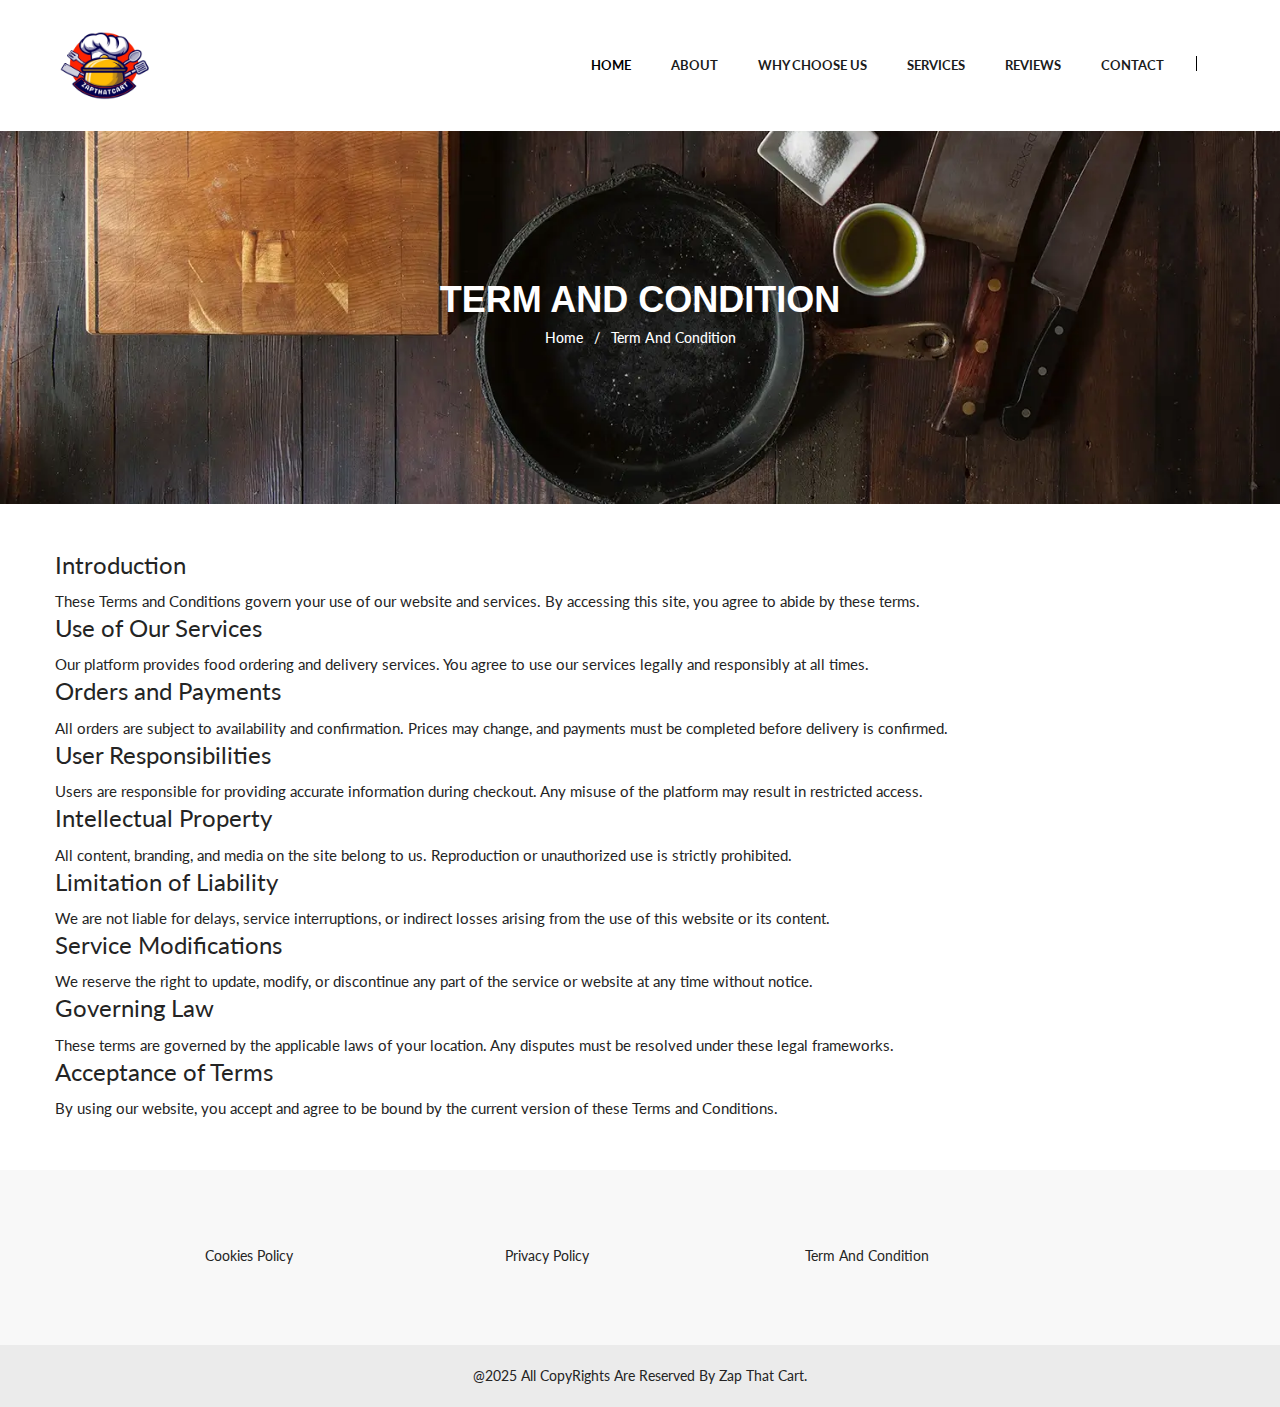
<file: TermAndCondition.html>
<!DOCTYPE html>
<html lang="en">

<head>
    <meta charset="utf-8">
    <meta http-equiv="X-UA-Compatible" content="IE=edge">
    <meta name="viewport" content="width=device-width, initial-scale=1.0" />

    <title>Zap That Cart
    </title>

    <!--== Favicon ==-->
    <link rel="shortcut icon" href="assets/img/logo (1).png" type="image/x-icon" />

    <!--== Google Fonts ==-->
    <link href="https://fonts.googleapis.com/css?family=Lato:300,300i,400,400i,700,900" rel="stylesheet">
    <link href="https://fonts.googleapis.com/css?family=Work+Sans:400,400i,500,600,700" rel="stylesheet">

    <!--== Bootstrap CSS ==-->
    <link href="assets/css/bootstrap.min.css" rel="stylesheet" />
    <!--== Themify Icons CSS ==-->
    <link href="assets/css/themify-icons.css" rel="stylesheet" />
    <!--== Font-awesome Icons CSS ==-->
    <link href="assets/css/font-awesome.min.css" rel="stylesheet" />
    <!--== Ionicons CSS ==-->
    <link href="assets/css/ionicons.min.css" rel="stylesheet" />
    <!--== Animate CSS ==-->
    <link href="assets/css/animate.css" rel="stylesheet" />
    <!--== Aos CSS ==-->
    <link href="assets/css/aos.css" rel="stylesheet" />
    <!--== FancyBox CSS ==-->
    <link href="assets/css/jquery.fancybox.min.css" rel="stylesheet" />
    <!--== Slicknav CSS ==-->
    <link href="assets/css/slicknav.css" rel="stylesheet" />
    <!--== Swiper CSS ==-->
    <link href="assets/css/swiper.min.css" rel="stylesheet" />
    <!--== Main Style CSS ==-->
    <link href="assets/css/style.css" rel="stylesheet" />

</head>

<body>

    <!--wrapper start-->
    <div class="wrapper home-default-wrapper">



   

        <!--== Start Header Wrapper ==-->
        <header class="header-area header-default sticky-header">
            <div class="container">
                <div class="row align-items-center">
                    <div class="col-5 col-sm-3 col-md-3 col-lg-2 pr-0">
                        <div class="header-logo-area">
                            <a href="index.html">
                                <img class="logo-main" src="assets/img/logo (2).png" alt="Logo" />
                                <img class="logo-light" src="assets/img/logo (2).png" alt="Logo" />
                            </a>
                        </div>
                    </div>
                    <div class="col-7 col-sm-9 col-md-9 col-lg-10">
                        <div class="header-align">
                            <div class="header-navigation-area">
                                <ul class="main-menu nav justify-content-center">
                                    <li class=" active"><a href="index.html#home">Home</a></li>
                                    <li><a href="index.html#about">About</a></li>
                                    <li><a href="index.html#whyus">Why Choose US</a></li>
                                    <li><a href="index.html#Services">Services</a></li>
                                    <li><a href="index.html#Reviews">Reviews</a></li>
                                    <li><a href="index.html#contact">Contact</a></li>
                                </ul>
                            </div>
                           
                            <div class="header-action-area">
                              
                                <button class="btn-menu d-lg-none">
                                  <span></span>
                                  <span></span>
                                  <span></span>
                                </button>
                              </div>
                        </div>
                    </div>
                </div>
            </div>
        </header>
        <!--== End Header Wrapper ==-->


  <main class="main-content site-wrapper-reveal">
    <!--== Start Page Title Area ==-->
    <section class="page-title-area" data-bg-img="assets/img/slider/mainbanner.png">
      <div class="container">
        <div class="row">
          <div class="col-lg-12">
            <div class="page-title-content text-center">
              <h2 class="title text-white">Term And Condition</h2>
              <div class="bread-crumbs"><a href="index.html">Home<span class="breadcrumb-sep">/</span></a><span class="active">Term And Condition</span></div>
            </div>
          </div>
        </div>
      </div>
    </section>


    <section class="py-5">
        <div class="container">
            <div class="row">
    
                <div class="col-12">
                    <h4>Introduction</h4>
                    <p>These Terms and Conditions govern your use of our website and services. By accessing this site, you agree to abide by these terms.</p>
                </div>
    
                <div class="col-12">
                    <h4>Use of Our Services</h4>
                    <p>Our platform provides food ordering and delivery services. You agree to use our services legally and responsibly at all times.</p>
                </div>
    
                <div class="col-12">
                    <h4>Orders and Payments</h4>
                    <p>All orders are subject to availability and confirmation. Prices may change, and payments must be completed before delivery is confirmed.</p>
                </div>
    
                <div class="col-12">
                    <h4>User Responsibilities</h4>
                    <p>Users are responsible for providing accurate information during checkout. Any misuse of the platform may result in restricted access.</p>
                </div>
    
                <div class="col-12">
                    <h4>Intellectual Property</h4>
                    <p>All content, branding, and media on the site belong to us. Reproduction or unauthorized use is strictly prohibited.</p>
                </div>
    
                <div class="col-12">
                    <h4>Limitation of Liability</h4>
                    <p>We are not liable for delays, service interruptions, or indirect losses arising from the use of this website or its content.</p>
                </div>
    
                <div class="col-12">
                    <h4>Service Modifications</h4>
                    <p>We reserve the right to update, modify, or discontinue any part of the service or website at any time without notice.</p>
                </div>
    
                <div class="col-12">
                    <h4>Governing Law</h4>
                    <p>These terms are governed by the applicable laws of your location. Any disputes must be resolved under these legal frameworks.</p>
                </div>
    
                <div class="col-12">
                    <h4>Acceptance of Terms</h4>
                    <p>By using our website, you accept and agree to be bound by the current version of these Terms and Conditions.</p>
                </div>
    
            </div>
        </div>
    </section>
    
  
    <footer class="footer-area">
        <div class="footer-main">
            <div class="container">
                <div class="row d-flex justify-content-center">
                   
                    <div class="col-lg-3 col-md-6 col-sm-6">
                        <div class="widget-item widget-menu-item">
                           
                            <nav class="widget-menu-wrap">
                                <ul class="nav-menu nav">
                                    <li><a href="./CookiesPolicy.html">Cookies Policy</a></li>
                                    
                                </ul>
                            </nav>
                        </div>
                    </div>
                    <div class="col-lg-3 col-md-6 col-sm-6">
                        <div class="widget-item">
                             
                            <nav class="widget-menu-wrap">
                                <ul class="nav-menu nav">
                                   <li><a href="./PrivacyPolicy.html">Privacy Policy</a></li>
                                     
                                </ul>
                            </nav>
                        </div>
                    </div>
                    <div class="col-lg-3 col-md-6 col-sm-6">
                        <div class="widget-item">
                             
                            <nav class="widget-menu-wrap">
                                <ul class="nav-menu nav">
                                     <li><a href="./TermAndCondition.html">Term And Condition</a></li>
                                     
                                </ul>
                            </nav>
                        </div>
                    </div>
                   
                </div>
            </div>
        </div>
        <div class="footer-bottom">
            <div class="container">
                <div class="footer-bottom-content">
                    <div class="row align-items-center">
                        <div class="col-12">
                            <div class="widget-copyright text-center">
                                <p>@2025 All CopyRights Are Reserved By Zap That Cart.</p>
                            </div>
                        </div>
                    </div>
                </div>
            </div>
        </div>
    </footer>
    <!--== End Footer Area Wrapper ==-->

    <!--== Scroll Top Button ==-->
    <div class="scroll-to-top"><span class="fa fa-angle-double-up"></span></div>

 

    <!--== Start Side Menu ==-->
    <aside class="off-canvas-wrapper">
        <div class="off-canvas-inner">
            <div class="off-canvas-overlay"></div>
            <!-- Start Off Canvas Content Wrapper -->
            <div class="off-canvas-content">
                <!-- Off Canvas Header -->
                <div class="off-canvas-header">
                    <div class="logo-area">
                        <a href="index.html"><img src="assets/img/logo.png" alt="Logo" /></a>
                    </div>
                    <div class="close-action">
                        <button class="btn-close"><i class="fa fa-close"></i></button>
                    </div>
                </div>

                <div class="off-canvas-item">
                    <!-- Start Mobile Menu Wrapper -->
                    <div class="res-mobile-menu menu-active-one">
                        <!-- Note Content Auto Generate By Jquery From Main Menu -->
                    </div>
                    <!-- End Mobile Menu Wrapper -->
                </div>
                <!-- Off Canvas Footer -->
                <div class="off-canvas-footer"></div>
            </div>
            <!-- End Off Canvas Content Wrapper -->
        </div>
    </aside>
    <!--== End Side Menu ==-->
</div>

<!--=======================Javascript============================-->

<!--=== Modernizr Min Js ===-->
<script src="assets/js/modernizr.js"></script>
<!--=== jQuery Min Js ===-->
<script src="assets/js/jquery-main.js"></script>
<!--=== jQuery Migration Min Js ===-->
<script src="assets/js/jquery-migrate.js"></script>
<!--=== Bootstrap Min Js ===-->
<script src="assets/js/bootstrap.min.js"></script>
<!--=== jquery Appear Js ===-->
<script src="assets/js/jquery.appear.js"></script>
<!--=== jquery Swiper Min Js ===-->
<script src="assets/js/swiper.min.js"></script>
<!--=== jquery Fancybox Min Js ===-->
<script src="assets/js/fancybox.min.js"></script>
<!--=== jquery Aos Min Js ===-->
<script src="assets/js/aos.min.js"></script>
<!--=== jquery Slicknav Js ===-->
<script src="assets/js/jquery.slicknav.js"></script>
<!--=== jquery Countdown Js ===-->
<script src="assets/js/jquery.countdown.min.js"></script>
<!--=== jquery Wow Min Js ===-->
<script src="assets/js/wow.min.js"></script>
<!--=== jQuery Zoom Min Js ===-->
<script src="assets/js/jquery-zoom.min.js"></script>

<!--=== Custom Js ===-->
<script src="assets/js/custom.js"></script>

</body>

</html>
</file>
<file: assets/css/themify-icons.css>
@font-face {
    font-family: 'themify';
    src: url('../fonts/themify.eot?-fvbane');
    src: url('../fonts/themify.eot?#iefix-fvbane') format('embedded-opentype'), url('../fonts/themify.woff?-fvbane') format('woff'), url('../fonts/themify.ttf?-fvbane') format('truetype'), url('../fonts/themify.svg?-fvbane#themify') format('svg');
    font-weight: normal;
    font-style: normal;
}

[class^="ti-"],
[class*=" ti-"] {
    font-family: 'themify';
    speak: none;
    font-style: normal;
    font-weight: normal;
    font-variant: normal;
    text-transform: none;
    line-height: 1;
    /* Better Font Rendering =========== */
    -webkit-font-smoothing: antialiased;
    -moz-osx-font-smoothing: grayscale;
}

.ti-wand:before {
    content: "\e600";
}

.ti-volume:before {
    content: "\e601";
}

.ti-user:before {
    content: "\e602";
}

.ti-unlock:before {
    content: "\e603";
}

.ti-unlink:before {
    content: "\e604";
}

.ti-trash:before {
    content: "\e605";
}

.ti-thought:before {
    content: "\e606";
}

.ti-target:before {
    content: "\e607";
}

.ti-tag:before {
    content: "\e608";
}

.ti-tablet:before {
    content: "\e609";
}

.ti-star:before {
    content: "\e60a";
}

.ti-spray:before {
    content: "\e60b";
}

.ti-signal:before {
    content: "\e60c";
}

.ti-shopping-cart:before {
    content: "\e60d";
}

.ti-shopping-cart-full:before {
    content: "\e60e";
}

.ti-settings:before {
    content: "\e60f";
}

.ti-search:before {
    content: "\e610";
}

.ti-zoom-in:before {
    content: "\e611";
}

.ti-zoom-out:before {
    content: "\e612";
}

.ti-cut:before {
    content: "\e613";
}

.ti-ruler:before {
    content: "\e614";
}

.ti-ruler-pencil:before {
    content: "\e615";
}

.ti-ruler-alt:before {
    content: "\e616";
}

.ti-bookmark:before {
    content: "\e617";
}

.ti-bookmark-alt:before {
    content: "\e618";
}

.ti-reload:before {
    content: "\e619";
}

.ti-plus:before {
    content: "\e61a";
}

.ti-pin:before {
    content: "\e61b";
}

.ti-pencil:before {
    content: "\e61c";
}

.ti-pencil-alt:before {
    content: "\e61d";
}

.ti-paint-roller:before {
    content: "\e61e";
}

.ti-paint-bucket:before {
    content: "\e61f";
}

.ti-na:before {
    content: "\e620";
}

.ti-mobile:before {
    content: "\e621";
}

.ti-minus:before {
    content: "\e622";
}

.ti-medall:before {
    content: "\e623";
}

.ti-medall-alt:before {
    content: "\e624";
}

.ti-marker:before {
    content: "\e625";
}

.ti-marker-alt:before {
    content: "\e626";
}

.ti-arrow-up:before {
    content: "\e627";
}

.ti-arrow-right:before {
    content: "\e628";
}

.ti-arrow-left:before {
    content: "\e629";
}

.ti-arrow-down:before {
    content: "\e62a";
}

.ti-lock:before {
    content: "\e62b";
}

.ti-location-arrow:before {
    content: "\e62c";
}

.ti-link:before {
    content: "\e62d";
}

.ti-layout:before {
    content: "\e62e";
}

.ti-layers:before {
    content: "\e62f";
}

.ti-layers-alt:before {
    content: "\e630";
}

.ti-key:before {
    content: "\e631";
}

.ti-import:before {
    content: "\e632";
}

.ti-image:before {
    content: "\e633";
}

.ti-heart:before {
    content: "\e634";
}

.ti-heart-broken:before {
    content: "\e635";
}

.ti-hand-stop:before {
    content: "\e636";
}

.ti-hand-open:before {
    content: "\e637";
}

.ti-hand-drag:before {
    content: "\e638";
}

.ti-folder:before {
    content: "\e639";
}

.ti-flag:before {
    content: "\e63a";
}

.ti-flag-alt:before {
    content: "\e63b";
}

.ti-flag-alt-2:before {
    content: "\e63c";
}

.ti-eye:before {
    content: "\e63d";
}

.ti-export:before {
    content: "\e63e";
}

.ti-exchange-vertical:before {
    content: "\e63f";
}

.ti-desktop:before {
    content: "\e640";
}

.ti-cup:before {
    content: "\e641";
}

.ti-crown:before {
    content: "\e642";
}

.ti-comments:before {
    content: "\e643";
}

.ti-comment:before {
    content: "\e644";
}

.ti-comment-alt:before {
    content: "\e645";
}

.ti-close:before {
    content: "\e646";
}

.ti-clip:before {
    content: "\e647";
}

.ti-angle-up:before {
    content: "\e648";
}

.ti-angle-right:before {
    content: "\e649";
}

.ti-angle-left:before {
    content: "\e64a";
}

.ti-angle-down:before {
    content: "\e64b";
}

.ti-check:before {
    content: "\e64c";
}

.ti-check-box:before {
    content: "\e64d";
}

.ti-camera:before {
    content: "\e64e";
}

.ti-announcement:before {
    content: "\e64f";
}

.ti-brush:before {
    content: "\e650";
}

.ti-briefcase:before {
    content: "\e651";
}

.ti-bolt:before {
    content: "\e652";
}

.ti-bolt-alt:before {
    content: "\e653";
}

.ti-blackboard:before {
    content: "\e654";
}

.ti-bag:before {
    content: "\e655";
}

.ti-move:before {
    content: "\e656";
}

.ti-arrows-vertical:before {
    content: "\e657";
}

.ti-arrows-horizontal:before {
    content: "\e658";
}

.ti-fullscreen:before {
    content: "\e659";
}

.ti-arrow-top-right:before {
    content: "\e65a";
}

.ti-arrow-top-left:before {
    content: "\e65b";
}

.ti-arrow-circle-up:before {
    content: "\e65c";
}

.ti-arrow-circle-right:before {
    content: "\e65d";
}

.ti-arrow-circle-left:before {
    content: "\e65e";
}

.ti-arrow-circle-down:before {
    content: "\e65f";
}

.ti-angle-double-up:before {
    content: "\e660";
}

.ti-angle-double-right:before {
    content: "\e661";
}

.ti-angle-double-left:before {
    content: "\e662";
}

.ti-angle-double-down:before {
    content: "\e663";
}

.ti-zip:before {
    content: "\e664";
}

.ti-world:before {
    content: "\e665";
}

.ti-wheelchair:before {
    content: "\e666";
}

.ti-view-list:before {
    content: "\e667";
}

.ti-view-list-alt:before {
    content: "\e668";
}

.ti-view-grid:before {
    content: "\e669";
}

.ti-uppercase:before {
    content: "\e66a";
}

.ti-upload:before {
    content: "\e66b";
}

.ti-underline:before {
    content: "\e66c";
}

.ti-truck:before {
    content: "\e66d";
}

.ti-timer:before {
    content: "\e66e";
}

.ti-ticket:before {
    content: "\e66f";
}

.ti-thumb-up:before {
    content: "\e670";
}

.ti-thumb-down:before {
    content: "\e671";
}

.ti-text:before {
    content: "\e672";
}

.ti-stats-up:before {
    content: "\e673";
}

.ti-stats-down:before {
    content: "\e674";
}

.ti-split-v:before {
    content: "\e675";
}

.ti-split-h:before {
    content: "\e676";
}

.ti-smallcap:before {
    content: "\e677";
}

.ti-shine:before {
    content: "\e678";
}

.ti-shift-right:before {
    content: "\e679";
}

.ti-shift-left:before {
    content: "\e67a";
}

.ti-shield:before {
    content: "\e67b";
}

.ti-notepad:before {
    content: "\e67c";
}

.ti-server:before {
    content: "\e67d";
}

.ti-quote-right:before {
    content: "\e67e";
}

.ti-quote-left:before {
    content: "\e67f";
}

.ti-pulse:before {
    content: "\e680";
}

.ti-printer:before {
    content: "\e681";
}

.ti-power-off:before {
    content: "\e682";
}

.ti-plug:before {
    content: "\e683";
}

.ti-pie-chart:before {
    content: "\e684";
}

.ti-paragraph:before {
    content: "\e685";
}

.ti-panel:before {
    content: "\e686";
}

.ti-package:before {
    content: "\e687";
}

.ti-music:before {
    content: "\e688";
}

.ti-music-alt:before {
    content: "\e689";
}

.ti-mouse:before {
    content: "\e68a";
}

.ti-mouse-alt:before {
    content: "\e68b";
}

.ti-money:before {
    content: "\e68c";
}

.ti-microphone:before {
    content: "\e68d";
}

.ti-menu:before {
    content: "\e68e";
}

.ti-menu-alt:before {
    content: "\e68f";
}

.ti-map:before {
    content: "\e690";
}

.ti-map-alt:before {
    content: "\e691";
}

.ti-loop:before {
    content: "\e692";
}

.ti-location-pin:before {
    content: "\e693";
}

.ti-list:before {
    content: "\e694";
}

.ti-light-bulb:before {
    content: "\e695";
}

.ti-Italic:before {
    content: "\e696";
}

.ti-info:before {
    content: "\e697";
}

.ti-infinite:before {
    content: "\e698";
}

.ti-id-badge:before {
    content: "\e699";
}

.ti-hummer:before {
    content: "\e69a";
}

.ti-home:before {
    content: "\e69b";
}

.ti-help:before {
    content: "\e69c";
}

.ti-headphone:before {
    content: "\e69d";
}

.ti-harddrives:before {
    content: "\e69e";
}

.ti-harddrive:before {
    content: "\e69f";
}

.ti-gift:before {
    content: "\e6a0";
}

.ti-game:before {
    content: "\e6a1";
}

.ti-filter:before {
    content: "\e6a2";
}

.ti-files:before {
    content: "\e6a3";
}

.ti-file:before {
    content: "\e6a4";
}

.ti-eraser:before {
    content: "\e6a5";
}

.ti-envelope:before {
    content: "\e6a6";
}

.ti-download:before {
    content: "\e6a7";
}

.ti-direction:before {
    content: "\e6a8";
}

.ti-direction-alt:before {
    content: "\e6a9";
}

.ti-dashboard:before {
    content: "\e6aa";
}

.ti-control-stop:before {
    content: "\e6ab";
}

.ti-control-shuffle:before {
    content: "\e6ac";
}

.ti-control-play:before {
    content: "\e6ad";
}

.ti-control-pause:before {
    content: "\e6ae";
}

.ti-control-forward:before {
    content: "\e6af";
}

.ti-control-backward:before {
    content: "\e6b0";
}

.ti-cloud:before {
    content: "\e6b1";
}

.ti-cloud-up:before {
    content: "\e6b2";
}

.ti-cloud-down:before {
    content: "\e6b3";
}

.ti-clipboard:before {
    content: "\e6b4";
}

.ti-car:before {
    content: "\e6b5";
}

.ti-calendar:before {
    content: "\e6b6";
}

.ti-book:before {
    content: "\e6b7";
}

.ti-bell:before {
    content: "\e6b8";
}

.ti-basketball:before {
    content: "\e6b9";
}

.ti-bar-chart:before {
    content: "\e6ba";
}

.ti-bar-chart-alt:before {
    content: "\e6bb";
}

.ti-back-right:before {
    content: "\e6bc";
}

.ti-back-left:before {
    content: "\e6bd";
}

.ti-arrows-corner:before {
    content: "\e6be";
}

.ti-archive:before {
    content: "\e6bf";
}

.ti-anchor:before {
    content: "\e6c0";
}

.ti-align-right:before {
    content: "\e6c1";
}

.ti-align-left:before {
    content: "\e6c2";
}

.ti-align-justify:before {
    content: "\e6c3";
}

.ti-align-center:before {
    content: "\e6c4";
}

.ti-alert:before {
    content: "\e6c5";
}

.ti-alarm-clock:before {
    content: "\e6c6";
}

.ti-agenda:before {
    content: "\e6c7";
}

.ti-write:before {
    content: "\e6c8";
}

.ti-window:before {
    content: "\e6c9";
}

.ti-widgetized:before {
    content: "\e6ca";
}

.ti-widget:before {
    content: "\e6cb";
}

.ti-widget-alt:before {
    content: "\e6cc";
}

.ti-wallet:before {
    content: "\e6cd";
}

.ti-video-clapper:before {
    content: "\e6ce";
}

.ti-video-camera:before {
    content: "\e6cf";
}

.ti-vector:before {
    content: "\e6d0";
}

.ti-themify-logo:before {
    content: "\e6d1";
}

.ti-themify-favicon:before {
    content: "\e6d2";
}

.ti-themify-favicon-alt:before {
    content: "\e6d3";
}

.ti-support:before {
    content: "\e6d4";
}

.ti-stamp:before {
    content: "\e6d5";
}

.ti-split-v-alt:before {
    content: "\e6d6";
}

.ti-slice:before {
    content: "\e6d7";
}

.ti-shortcode:before {
    content: "\e6d8";
}

.ti-shift-right-alt:before {
    content: "\e6d9";
}

.ti-shift-left-alt:before {
    content: "\e6da";
}

.ti-ruler-alt-2:before {
    content: "\e6db";
}

.ti-receipt:before {
    content: "\e6dc";
}

.ti-pin2:before {
    content: "\e6dd";
}

.ti-pin-alt:before {
    content: "\e6de";
}

.ti-pencil-alt2:before {
    content: "\e6df";
}

.ti-palette:before {
    content: "\e6e0";
}

.ti-more:before {
    content: "\e6e1";
}

.ti-more-alt:before {
    content: "\e6e2";
}

.ti-microphone-alt:before {
    content: "\e6e3";
}

.ti-magnet:before {
    content: "\e6e4";
}

.ti-line-double:before {
    content: "\e6e5";
}

.ti-line-dotted:before {
    content: "\e6e6";
}

.ti-line-dashed:before {
    content: "\e6e7";
}

.ti-layout-width-full:before {
    content: "\e6e8";
}

.ti-layout-width-default:before {
    content: "\e6e9";
}

.ti-layout-width-default-alt:before {
    content: "\e6ea";
}

.ti-layout-tab:before {
    content: "\e6eb";
}

.ti-layout-tab-window:before {
    content: "\e6ec";
}

.ti-layout-tab-v:before {
    content: "\e6ed";
}

.ti-layout-tab-min:before {
    content: "\e6ee";
}

.ti-layout-slider:before {
    content: "\e6ef";
}

.ti-layout-slider-alt:before {
    content: "\e6f0";
}

.ti-layout-sidebar-right:before {
    content: "\e6f1";
}

.ti-layout-sidebar-none:before {
    content: "\e6f2";
}

.ti-layout-sidebar-left:before {
    content: "\e6f3";
}

.ti-layout-placeholder:before {
    content: "\e6f4";
}

.ti-layout-menu:before {
    content: "\e6f5";
}

.ti-layout-menu-v:before {
    content: "\e6f6";
}

.ti-layout-menu-separated:before {
    content: "\e6f7";
}

.ti-layout-menu-full:before {
    content: "\e6f8";
}

.ti-layout-media-right-alt:before {
    content: "\e6f9";
}

.ti-layout-media-right:before {
    content: "\e6fa";
}

.ti-layout-media-overlay:before {
    content: "\e6fb";
}

.ti-layout-media-overlay-alt:before {
    content: "\e6fc";
}

.ti-layout-media-overlay-alt-2:before {
    content: "\e6fd";
}

.ti-layout-media-left-alt:before {
    content: "\e6fe";
}

.ti-layout-media-left:before {
    content: "\e6ff";
}

.ti-layout-media-center-alt:before {
    content: "\e700";
}

.ti-layout-media-center:before {
    content: "\e701";
}

.ti-layout-list-thumb:before {
    content: "\e702";
}

.ti-layout-list-thumb-alt:before {
    content: "\e703";
}

.ti-layout-list-post:before {
    content: "\e704";
}

.ti-layout-list-large-image:before {
    content: "\e705";
}

.ti-layout-line-solid:before {
    content: "\e706";
}

.ti-layout-grid4:before {
    content: "\e707";
}

.ti-layout-grid3:before {
    content: "\e708";
}

.ti-layout-grid2:before {
    content: "\e709";
}

.ti-layout-grid2-thumb:before {
    content: "\e70a";
}

.ti-layout-cta-right:before {
    content: "\e70b";
}

.ti-layout-cta-left:before {
    content: "\e70c";
}

.ti-layout-cta-center:before {
    content: "\e70d";
}

.ti-layout-cta-btn-right:before {
    content: "\e70e";
}

.ti-layout-cta-btn-left:before {
    content: "\e70f";
}

.ti-layout-column4:before {
    content: "\e710";
}

.ti-layout-column3:before {
    content: "\e711";
}

.ti-layout-column2:before {
    content: "\e712";
}

.ti-layout-accordion-separated:before {
    content: "\e713";
}

.ti-layout-accordion-merged:before {
    content: "\e714";
}

.ti-layout-accordion-list:before {
    content: "\e715";
}

.ti-ink-pen:before {
    content: "\e716";
}

.ti-info-alt:before {
    content: "\e717";
}

.ti-help-alt:before {
    content: "\e718";
}

.ti-headphone-alt:before {
    content: "\e719";
}

.ti-hand-point-up:before {
    content: "\e71a";
}

.ti-hand-point-right:before {
    content: "\e71b";
}

.ti-hand-point-left:before {
    content: "\e71c";
}

.ti-hand-point-down:before {
    content: "\e71d";
}

.ti-gallery:before {
    content: "\e71e";
}

.ti-face-smile:before {
    content: "\e71f";
}

.ti-face-sad:before {
    content: "\e720";
}

.ti-credit-card:before {
    content: "\e721";
}

.ti-control-skip-forward:before {
    content: "\e722";
}

.ti-control-skip-backward:before {
    content: "\e723";
}

.ti-control-record:before {
    content: "\e724";
}

.ti-control-eject:before {
    content: "\e725";
}

.ti-comments-smiley:before {
    content: "\e726";
}

.ti-brush-alt:before {
    content: "\e727";
}

.ti-youtube:before {
    content: "\e728";
}

.ti-vimeo:before {
    content: "\e729";
}

.ti-twitter:before {
    content: "\e72a";
}

.ti-time:before {
    content: "\e72b";
}

.ti-tumblr:before {
    content: "\e72c";
}

.ti-skype:before {
    content: "\e72d";
}

.ti-share:before {
    content: "\e72e";
}

.ti-share-alt:before {
    content: "\e72f";
}

.ti-rocket:before {
    content: "\e730";
}

.ti-pinterest:before {
    content: "\e731";
}

.ti-new-window:before {
    content: "\e732";
}

.ti-microsoft:before {
    content: "\e733";
}

.ti-list-ol:before {
    content: "\e734";
}

.ti-linkedin:before {
    content: "\e735";
}

.ti-layout-sidebar-2:before {
    content: "\e736";
}

.ti-layout-grid4-alt:before {
    content: "\e737";
}

.ti-layout-grid3-alt:before {
    content: "\e738";
}

.ti-layout-grid2-alt:before {
    content: "\e739";
}

.ti-layout-column4-alt:before {
    content: "\e73a";
}

.ti-layout-column3-alt:before {
    content: "\e73b";
}

.ti-layout-column2-alt:before {
    content: "\e73c";
}

.ti-instagram:before {
    content: "\e73d";
}

.ti-google:before {
    content: "\e73e";
}

.ti-github:before {
    content: "\e73f";
}

.ti-flickr:before {
    content: "\e740";
}

.ti-facebook:before {
    content: "\e741";
}

.ti-dropbox:before {
    content: "\e742";
}

.ti-dribbble:before {
    content: "\e743";
}

.ti-apple:before {
    content: "\e744";
}

.ti-android:before {
    content: "\e745";
}

.ti-save:before {
    content: "\e746";
}

.ti-save-alt:before {
    content: "\e747";
}

.ti-yahoo:before {
    content: "\e748";
}

.ti-wordpress:before {
    content: "\e749";
}

.ti-vimeo-alt:before {
    content: "\e74a";
}

.ti-twitter-alt:before {
    content: "\e74b";
}

.ti-tumblr-alt:before {
    content: "\e74c";
}

.ti-trello:before {
    content: "\e74d";
}

.ti-stack-overflow:before {
    content: "\e74e";
}

.ti-soundcloud:before {
    content: "\e74f";
}

.ti-sharethis:before {
    content: "\e750";
}

.ti-sharethis-alt:before {
    content: "\e751";
}

.ti-reddit:before {
    content: "\e752";
}

.ti-pinterest-alt:before {
    content: "\e753";
}

.ti-microsoft-alt:before {
    content: "\e754";
}

.ti-linux:before {
    content: "\e755";
}

.ti-jsfiddle:before {
    content: "\e756";
}

.ti-joomla:before {
    content: "\e757";
}

.ti-html5:before {
    content: "\e758";
}

.ti-flickr-alt:before {
    content: "\e759";
}

.ti-email:before {
    content: "\e75a";
}

.ti-drupal:before {
    content: "\e75b";
}

.ti-dropbox-alt:before {
    content: "\e75c";
}

.ti-css3:before {
    content: "\e75d";
}

.ti-rss:before {
    content: "\e75e";
}

.ti-rss-alt:before {
    content: "\e75f";
}
</file>
<file: assets/css/style.css>
@charset "UTF-8";
/*===================================================================
[Table Of Content]

    * Typography CSS
    * Common CSS
    * Main Navigation CSS
    * Header CSS
    * Home Slider CSS
    * About CSS
    * Causes CSS
    * Donate CSS
    * Team CSS
    * Brand Logo CSS
    * Form CSS
    * Blog CSS
    * Contact CSS
    * Footer CSS

=====================================================================*/

/*
-----------------------------------------------------------------------
  Typography CSS
-----------------------------------------------------------------------
*/

body {
    color: #242424;
    font-size: 0.9375rem;
    font-family: "Lato", sans-serif;
    font-weight: 400;
    line-height: 1.8;
    margin: 0;
    overflow-x: hidden;
    -ms-word-wrap: break-word;
    word-wrap: break-word;
}

h1,
h2,
h3,
h4,
h5,
h6,
.h1,
.h2,
.h3,
.h4,
.h5,
.h6 {
    color: #242424;
    font-family: "Lato", sans-serif;
    font-weight: 400;
    line-height: 1.1;
    margin-bottom: 10px;
    margin-top: 0;
}

a {
    color: #f4a460;
    text-decoration: none;
    transition: 0.3s;
    -webkit-transition: 0.3s;
    -moz-transition: 0.3s;
    -ms-transition: 0.3s;
    -o-transition: 0.3s;
}

a:hover,
a:active,
a:focus {
    box-shadow: none;
    color: #ef7b18;
    outline: none;
    text-decoration: none;
}

a img {
    border: none;
}

.btn:focus {
    box-shadow: none;
}

p {
    margin-bottom: 30px;
}

p:last-child {
    margin-bottom: 0;
}

:active,
:focus {
    box-shadow: none;
    outline: none !important;
}

::selection {
    background: #f4a460;
    color: #fff;
    text-shadow: none;
}

::-moz-selection {
    background: #f4a460;
    /* Firefox */
    color: #fff;
    text-shadow: none;
}

::-webkit-selection {
    background: #f4a460;
    /* Safari */
    color: #fff;
    text-shadow: none;
}

img {
    max-width: 100%;
}

iframe {
    border: none !important;
}

textarea:focus,
textarea:active,
input:focus,
input:active {
    outline: none;
}

ul {
    margin: 0;
    padding: 0;
}

ul li {
    list-style: none;
}

pre,
ul,
ol,
dl,
dd,
blockquote,
address,
table,
fieldset {
    margin-bottom: 30px;
}

table p {
    margin-bottom: 0;
}

/*
-----------------------------------------------------------------------
  Common CSS
-----------------------------------------------------------------------
*/

.container {
    padding-left: 15px;
    padding-right: 15px;
}

@media only screen and (min-width: 1200px) {
    .container {
        max-width: 1200px;
    }
}

.row {
    margin-right: -15px;
    margin-left: -15px;
}

.row>[class*=col-] {
    padding-right: 15px;
    padding-left: 15px;
}

.section-title {
    margin-bottom: 48px;
}

.section-title .subtitle {
    color: #f4a460;
    display: inline-block;
    font-family: "Lato", sans-serif;
    font-size: 18px;
    font-weight: 700;
    line-height: 1;
}

.section-title .subtitle.line-theme-color:after {
    background-color: #f4a460;
}

.section-title .subtitle.line-white-color:after {
    background-color: #fff;
}

.section-title .title {
    font-size: 38px;
    line-height: 1.25;
    margin-bottom: 0;
    margin-top: 0;
}

@media only screen and (max-width: 1199px) {
    .section-title .title {
        font-size: 30px;
    }
}

.section-title .title.line-bottom {
    display: inline-block;
    position: relative;
}

.section-title .title.line-bottom:after {
    background-color: #2b2b2b;
    content: "";
    height: 1px;
    left: 0;
    position: absolute;
    bottom: -1px;
    width: 100%;
    z-index: 1;
    transition: 0.4s;
    -webkit-transition: 0.4s;
    -moz-transition: 0.4s;
    -ms-transition: 0.4s;
    -o-transition: 0.4s;
}

.section-title p {
    color: #2b2b2b;
    font-size: 16px;
    margin-top: 6px;
}

@media only screen and (max-width: 1199px) {
    .section-title p {
        margin-top: 0;
    }
}

.section-title.section-light .subtitle {
    color: #fff;
}

.section-title.section-light .title {
    color: #fff;
}

.section-title.section-light .desc p {
    color: #fff;
}

.bg-img {
    background: no-repeat center center;
    background-size: cover;
}

.bg-img.bg-img-top {
    background-position: top center;
}

.bg-img-cover {
    background-size: cover;
}

.site-wrapper-reveal {
    background-color: #FFFFFF;
    position: relative;
    overflow: hidden;
    z-index: 1;
}

.niceselect {
    float: inherit;
}

.niceselect .list {
    border-radius: 0;
    width: 100%;
}

.line-hr {
    border-bottom: 1px solid #e2e2e2;
}

.lh-1 {
    line-height: 1;
}

.no-border {
    border: none !important;
}

.z-index-1 {
    z-index: 1;
}

.z-index-2 {
    z-index: 2;
}

.content-items-center {
    align-items: center;
    display: flex;
}

.justify-items-center {
    display: flex;
    justify-content: center;
}

.form-message.alert {
    margin-top: 10px;
}

.row-gutter-0 [class*=col-] {
    margin: 0;
    padding: 0;
}

.row-gutter-10 {
    margin-right: -5px;
    margin-left: -5px;
}

.row-gutter-10 [class*=col] {
    padding-left: 5px;
    padding-right: 5px;
}

.row-gutter-12 {
    margin-right: -6px;
    margin-left: -6px;
}

.row-gutter-12 [class*=col] {
    padding-left: 6px;
    padding-right: 6px;
}

@media only screen and (min-width: 1200px) {
    .row-gutter-20 {
        margin-right: -10px;
        margin-left: -10px;
    }
    .row-gutter-20 [class*=col] {
        padding-left: 10px;
        padding-right: 10px;
    }
}

.row-gutter-45 {
    margin-right: -22.5px;
    margin-left: -22.5px;
}

.row-gutter-45 [class*=col-] {
    margin: 0;
    padding-left: 22.5px;
    padding-right: 22.5px;
}

@media only screen and (min-width: 1200px) {
    .row-gutter-60 {
        margin-right: -30px;
        margin-left: -30px;
    }
    .row-gutter-60 [class*=col-] {
        margin: 0;
        padding-left: 30px;
        padding-right: 30px;
    }
}

.row-gutter-70 {
    margin-right: -35px;
    margin-left: -35px;
}

.row-gutter-70 [class*=col-] {
    margin: 0;
    padding-left: 35px;
    padding-right: 35px;
}

.wrapper {
    overflow-x: hidden;
}

/*-------- Button Style Css --------*/

.btn-theme {
    background-color: #f4a460;
    border-color: #f4a460;
    border-radius: 32.5px;
    color: #fff;
    display: inline-block;
    font-size: 17px;
    font-weight: 500;
    line-height: 1.375;
    min-width: 200px;
    padding: 21px 37px;
    position: relative;
    transition: 0.3s;
    -webkit-transition: 0.3s;
    -moz-transition: 0.3s;
    -ms-transition: 0.3s;
    -o-transition: 0.3s;
}

.btn-theme .icon {
    font-size: 23px;
    position: absolute;
    top: 50%;
    transform: translateY(-50%);
    right: 42px;
    transition: 0.3s;
    -webkit-transition: 0.3s;
    -moz-transition: 0.3s;
    -ms-transition: 0.3s;
    -o-transition: 0.3s;
}

.btn-theme .icon.icon-img {
    max-width: none;
    width: auto;
}

.btn-theme:hover,
.btn-theme:focus {
    background-color: #fea444;
    border-color: #fea444;
    color: #fff;
}

.btn-theme:hover .icon,
.btn-theme:focus .icon {
    right: 40px;
}

.btn-theme.btn-theme-color2 {
    background-color: #fea444;
    border-color: #fea444;
}

.btn-theme.btn-theme-color2:hover,
.btn-theme.btn-theme-color2:focus {
    background-color: #f4a460;
    border-color: #f4a460;
}

.btn-theme.btn-black {
    background-color: #000;
    border-color: #000;
}

.btn-theme.btn-black:hover {
    background-color: #f4a460;
    border-color: #f4a460;
    color: #fff;
}

.btn-theme.btn-black.btn-border {
    background-color: transparent;
    border: 2px solid #000;
    color: #000;
}

.btn-theme.btn-black.btn-border:hover {
    background-color: #f4a460;
    border-color: #f4a460;
    color: #fff;
}

.btn-theme.btn-white {
    background-color: #fff;
    border-color: #fff;
    color: #000;
}

.btn-theme.btn-white:hover {
    background-color: #000;
    border-color: #000;
    color: #fff;
}

.btn-theme.btn-white.btn-border {
    background-color: transparent;
    border: 2px solid #fff;
    color: #fff;
}

.btn-theme.btn-white.btn-border:hover {
    background-color: #fff;
    border-color: #fff;
    color: #f4a460;
}

.btn-theme.btn-gray {
    background-color: #f4f4f4;
    border-color: #f4f4f4;
    color: #000;
}

.btn-theme.btn-gray:hover {
    background-color: #f4a460;
    border-color: #f4a460;
    color: #fff;
}

.btn-theme.btn-border {
    background-color: transparent;
    border: 2px solid #f4a460;
    color: #f4a460;
    padding: 19px 37px;
}

.btn-theme.btn-border:hover {
    background-color: #f4a460;
    border-color: #f4a460;
    color: #fff;
}

.btn-theme.btn-border.btn-theme-color2 {
    background-color: transparent;
    border-color: #fea444;
    color: #fea444;
}

.btn-theme.btn-border.btn-theme-color2:hover {
    background-color: #fea444;
    border-color: #fea444;
    color: #fff;
}

.btn-theme.btn-border.btn-gray {
    background-color: transparent;
    border-color: #e8e8e8;
    color: #1b1b1b;
}

.btn-theme.btn-border.btn-gray:hover {
    background-color: #f4a460;
    border-color: #f4a460;
    color: #fff;
}

.btn-theme.btn-border.btn-white {
    background-color: transparent;
    border-color: #fff;
    color: #fff;
}

.btn-theme.btn-border.btn-white:hover {
    background-color: #f4a460;
    border-color: #f4a460;
    color: #fff;
}

.btn-theme.btn-round {
    border-radius: 25px;
}

.btn-theme.btn-round.btn-slide:before {
    border-radius: 25px;
}

.btn-theme.btn-slide {
    overflow: hidden;
    position: relative;
    z-index: 1;
}

.btn-theme.btn-slide:before {
    background-color: rgba(255, 255, 255, 0.2);
    border-radius: 50%;
    bottom: -40px;
    content: "";
    height: 65px;
    left: -27px;
    position: absolute;
    width: 65px;
    z-index: -1;
    transition: 0.5s;
    -webkit-transition: 0.5s;
    -moz-transition: 0.5s;
    -ms-transition: 0.5s;
    -o-transition: 0.5s;
}

.btn-theme.btn-slide:after {
    background-color: rgba(255, 255, 255, 0.2);
    border-radius: 50%;
    content: "";
    height: 65px;
    position: absolute;
    right: -27px;
    top: -40px;
    width: 65px;
    z-index: -1;
    transition: 0.5s;
    -webkit-transition: 0.5s;
    -moz-transition: 0.5s;
    -ms-transition: 0.5s;
    -o-transition: 0.5s;
}

.btn-theme.btn-slide .icon.icon-img {
    right: 42px;
}

.btn-theme.btn-slide:hover:before {
    border-radius: 32.5px;
    bottom: 0;
    height: 100%;
    left: 0;
    opacity: 0;
    width: 100%;
}

.btn-theme.btn-slide:hover:after {
    border-radius: 32.5px;
    height: 100%;
    opacity: 0;
    right: 0;
    top: 0;
    width: 100%;
}

.btn-theme.btn-size-xs {
    border-radius: 19px;
    font-size: 15px;
    line-height: 1.5;
    min-height: 38px;
    min-width: 105px;
    padding: 8px 17px;
}

.btn-theme.btn-size-xs .icon {
    right: 20px;
}

.btn-theme.btn-size-xs.btn-border {
    padding: 7px 18px;
}

.btn-theme.btn-size-sm {
    border-radius: 22.5px;
    font-size: 15px;
    min-height: 45px;
    min-width: 130px;
    padding: 12px 22px;
}

.btn-theme.btn-size-sm .icon {
    right: 22px;
}

.btn-theme.btn-size-sm.btn-border {
    padding: 10px 20px;
}

.btn-theme.btn-size-md {
    font-size: 15px;
    min-height: 45px;
    min-width: 150px;
    padding: 12px 22px;
}

.btn-theme.btn-size-md .icon {
    right: 22px;
}

.btn-theme.btn-size-md.btn-border {
    padding: 10px 20px;
}

.btn-theme.btn-size-lg {
    height: 50px;
    min-width: 180px;
    text-align: center;
}

.btn-theme.btn-size-xl {
    height: 50px;
    min-width: 220px;
    text-align: center;
}

.btn-theme.btn-size-xxl {
    height: 52px;
    min-width: 270px;
    text-align: center;
}

.btn-link {
    color: #f4a460;
    font-weight: 700;
    text-decoration: none;
    transition: 0.3s;
    -webkit-transition: 0.3s;
    -moz-transition: 0.3s;
    -ms-transition: 0.3s;
    -o-transition: 0.3s;
}

.btn-link:hover {
    color: #000;
}

/*-------- Page Title Style Css --------*/

.page-title-area {
    background-position: bottom center;
    background-repeat: no-repeat;
    background-size: cover;
    overflow: hidden;
    padding: 35px 0;
    position: relative;
    z-index: 1;
}

.page-title-area .page-title-content {
    letter-spacing: 0;
    padding: 112px 0 110px;
}

@media only screen and (max-width: 767px) {
    .page-title-area .page-title-content {
        padding: 75px 0 70px;
    }
}

@media only screen and (max-width: 575px) {
    .page-title-area .page-title-content {
        padding: 50px 0 40px;
    }
}

.page-title-area .page-title-content .title {
    color: #fff;
    font-family: "Montserrat", sans-serif;
    font-size: 36px;
    font-weight: 700;
    line-height: 1.2;
    margin-bottom: 4px;
    text-transform: uppercase;
}

@media only screen and (max-width: 1199px) {
    .page-title-area .page-title-content .title {
        font-size: 26px;
    }
}

@media only screen and (max-width: 575px) {
    .page-title-area .page-title-content .title {
        font-size: 18px;
    }
}

.page-title-area .page-title-content .bread-crumbs {
    color: #fff;
    font-size: 14px;
    font-weight: 500;
    margin-bottom: 8px;
}

.page-title-area .page-title-content .bread-crumbs .line-shape {
    margin-right: 19px;
}

@media only screen and (max-width: 575px) {
    .page-title-area .page-title-content .bread-crumbs .line-shape {
        margin-right: 12px;
    }
}

.page-title-area .page-title-content .bread-crumbs a {
    color: #fff;
}

.page-title-area .page-title-content .bread-crumbs a:hover {
    color: #f4a460;
}

.page-title-area .page-title-content .bread-crumbs span.active {
    color: #fff;
}

.page-title-area .page-title-content .bread-crumbs .breadcrumb-sep {
    color: #fff;
    padding: 11px;
}

.bread-crumbs {
    color: #242424;
    font-size: 16px;
}

.bread-crumbs a {
    color: #242424;
}

.bread-crumbs a:hover {
    color: #f4a460;
}

/*-------- Pagination Style Css --------*/

.pagination-area {
    border: 1px solid #e9e9e9;
    padding: 15px 24px 13px;
    display: flex;
    justify-content: space-between;
}

@media only screen and (max-width: 575px) {
    .pagination-area {
        display: block;
    }
}

.pagination-area .page-numbers {
    margin: 0px;
    padding: 0px;
}

.pagination-area .page-numbers li {
    display: inline-block;
    margin: 0 8px 0 0;
}

@media only screen and (max-width: 575px) {
    .pagination-area .page-numbers li {
        margin-bottom: 7px;
    }
}

.pagination-area .page-numbers li .page-number {
    background-color: #f1f1f1;
    border-radius: 3px;
    display: inline-block;
    color: #242424;
    padding: 11px 13px;
    font-size: 14px;
    line-height: 14px;
}

.pagination-area .page-numbers li .page-number.active {
    background-color: #f4a460;
    color: #fff;
    cursor: not-allowed;
}

.pagination-area .page-numbers li .page-number.disabled {
    cursor: not-allowed;
}

.pagination-area .page-numbers li .page-number i {
    margin-right: 7px;
}

.pagination-area .page-numbers li .page-number:hover {
    background-color: #f4a460;
    color: #fff;
}

.pagination-area .total-pages {
    font-size: 14px;
    line-height: 24px;
}

.pagination-area .total-pages p {
    color: #242424;
    margin: 4px 0 0;
}

/*-------- Blockquote Style Css --------*/

/*-------- Preloader Style Css --------*/

.preloader-deactive .preloader-wrap {
    display: none;
}

.preloader-wrap {
    background-color: #fff;
    position: fixed;
    left: 0;
    top: 0;
    height: 100vh;
    width: 100vw;
    z-index: 99999;
    overflow: hidden;
}

.preloader-wrap .preloader {
    position: absolute;
    width: 50px;
    height: 50px;
    top: 50%;
    left: 50%;
    margin-left: -32px;
    margin-top: -50px;
}

.preloader-wrap .preloader .dot {
    height: 100%;
    width: 100%;
    display: block;
    box-shadow: 0 0 20px 0 rgba(0, 0, 0, 0.15);
    -webkit-box-shadow: 0 0 20px 0 rgba(0, 0, 0, 0.15);
    animation: la-rotateplane 1.2s infinite ease-in-out;
    border-radius: 3px;
    -moz-border-radius: 3px;
    -webkit-border-radius: 3px;
    background-color: #f4a460;
}

@keyframes la-rotateplane {
    0% {
        transform: perspective(120px) rotateX(0deg) rotateY(0deg);
    }
    50% {
        transform: perspective(120px) rotateX(-180.1deg) rotateY(0deg);
    }
    100% {
        transform: perspective(120px) rotateX(-180deg) rotateY(-179.9deg);
    }
}

/*-------- Custom Margin Padding Style Css --------*/

.mt-10 {
    margin-top: 10px;
}

.mt-12 {
    margin-top: 12px !important;
}

.mt-14 {
    margin-top: 14px !important;
}

.mt-15 {
    margin-top: 15px !important;
}

.mt-18 {
    margin-top: 18px !important;
}

.mt-20 {
    margin-top: 20px !important;
}

.mt-21 {
    margin-top: 21px !important;
}

.mt-25 {
    margin-top: 25px !important;
}

.mt-30 {
    margin-top: 30px !important;
}

.mt-35 {
    margin-top: 35px;
}

.mt-40 {
    margin-top: 40px;
}

.mt-50 {
    margin-top: 50px !important;
}

.mt-55 {
    margin-top: 55px;
}

.mt-60 {
    margin-top: 60px !important;
}

.mt-65 {
    margin-top: 65px;
}

.mt-80 {
    margin-top: 80px !important;
}

.mt-70 {
    margin-top: 70px !important;
}

.mt-90 {
    margin-top: 90px !important;
}

.mt-100 {
    margin-top: 100px !important;
}

.mt-120 {
    margin-top: 120px !important;
}

.mt-n8 {
    margin-top: -8px !important;
}

@media only screen and (max-width: 1399px) {
    .mt-xl-30 {
        margin-top: 30px !important;
    }
}

@media only screen and (max-width: 1199px) {
    .mt-lg-50 {
        margin-top: 50px !important;
    }
    .mt-lg-70 {
        margin-top: 70px !important;
    }
}

@media only screen and (max-width: 991px) {
    .md-mt-0 {
        margin-top: 0 !important;
    }
    .mt-md-30 {
        margin-top: 30px !important;
    }
    .mt-md-40 {
        margin-top: 40px !important;
    }
    .mt-md-50 {
        margin-top: 50px !important;
    }
    .mt-md-60 {
        margin-top: 60px !important;
    }
    .mt-md-70 {
        margin-top: 70px !important;
    }
}

@media only screen and (max-width: 767px) {
    .sm-mt-0 {
        margin-top: 0 !important;
    }
    .mt-sm-20 {
        margin-top: 20px !important;
    }
    .mt-sm-30 {
        margin-top: 30px !important;
    }
}

@media only screen and (max-width: 575px) {
    .mt-xs-0 {
        margin-top: 0px;
    }
    .mt-xs-30 {
        margin-top: 30px !important;
    }
}

.mr-10 {
    margin-right: 10px;
}

.mr-15 {
    margin-right: 15px;
}

.mr-20 {
    margin-right: 20px;
}

.mr-25 {
    margin-right: 25px;
}

.mr-30 {
    margin-right: 30px;
}

.mr-50 {
    margin-right: 50px;
}

.mr-80 {
    margin-right: 80px;
}

.mr--100 {
    margin-right: -100px;
}

@media only screen and (max-width: 1199px) {
    .lg-mr-0 {
        margin-right: 0 !important;
    }
}

@media only screen and (max-width: 991px) {
    .md-mr-0 {
        margin-right: 0 !important;
    }
}

@media only screen and (max-width: 575px) {
    .mr-xs-0 {
        margin-right: 0;
    }
    .mr-xs-15 {
        margin-right: 15;
    }
}

.mb-7 {
    margin-bottom: 7px !important;
}

.mb-10 {
    margin-bottom: 10px !important;
}

.mb-13 {
    margin-bottom: 13px !important;
}

.mb-14 {
    margin-bottom: 14px !important;
}

.mb-15 {
    margin-bottom: 15px !important;
}

.mb-20 {
    margin-bottom: 20px !important;
}

.mb-21 {
    margin-bottom: 21px !important;
}

.mb-25 {
    margin-bottom: 25px !important;
}

.mb-26 {
    margin-bottom: 26px !important;
}

.mb-30 {
    margin-bottom: 30px !important;
}

.mb-31 {
    margin-bottom: 31px !important;
}

.mb-32 {
    margin-bottom: 32px !important;
}

.mb-34 {
    margin-bottom: 34px !important;
}

.mb-35 {
    margin-bottom: 35px !important;
}

.mb-39 {
    margin-bottom: 39px !important;
}

.mb-40 {
    margin-bottom: 40px !important;
}

.mb-44 {
    margin-bottom: 44px !important;
}

.mb-45 {
    margin-bottom: 45px !important;
}

.mb-50 {
    margin-bottom: 50px !important;
}

.mb-55 {
    margin-bottom: 55px !important;
}

.mb-60 {
    margin-bottom: 60px !important;
}

.mb-65 {
    margin-bottom: 65px !important;
}

.mb-70 {
    margin-bottom: 70px !important;
}

.mb-80 {
    margin-bottom: 80px !important;
}

.mb-85 {
    margin-bottom: 85px !important;
}

.mb-90 {
    margin-bottom: 90px !important;
}

.mb-95 {
    margin-bottom: 95px !important;
}

.mb-100 {
    margin-bottom: 100px !important;
}

.mb-115 {
    margin-bottom: 115px !important;
}

.mb-120 {
    margin-bottom: 120px !important;
}

.mb-150 {
    margin-bottom: 150px !important;
}

.mb-438 {
    margin-bottom: 438px !important;
}

.mb-470 {
    margin-bottom: 470px !important;
}

.mb-471 {
    margin-bottom: 471px !important;
}

@media only screen and (max-width: 1199px) {
    .lg-mb-0 {
        margin-bottom: 0 !important;
    }
    .mb-lg-30 {
        margin-bottom: 30px !important;
    }
    .mb-lg-40 {
        margin-bottom: 40px !important;
    }
    .mb-lg-50 {
        margin-bottom: 50px !important;
    }
    .mb-lg-70 {
        margin-bottom: 70px !important;
    }
    .mb-lg-80 {
        margin-bottom: 80px !important;
    }
    .mb-lg-448 {
        margin-bottom: 448px !important;
    }
}

@media only screen and (max-width: 991px) {
    .md-mb-0,
    .md-mb-0 {
        margin-bottom: 0px !important;
    }
    .mb-md-0 {
        margin-bottom: 0px !important;
    }
    .mb-md-10 {
        margin-bottom: 10px !important;
    }
    .mb-md-30 {
        margin-bottom: 30px !important;
    }
    .mb-md-40 {
        margin-bottom: 40px !important;
    }
    .mb-md-50 {
        margin-bottom: 50px !important;
    }
    .mb-md-60 {
        margin-bottom: 60px !important;
    }
    .mb-md-70 {
        margin-bottom: 70px !important;
    }
    .mb-md-80 {
        margin-bottom: 80px !important;
    }
    .mb-md-90 {
        margin-bottom: 90px !important;
    }
    .mb-md-100 {
        margin-bottom: 100px !important;
    }
    .mb-md-150 {
        margin-bottom: 150px !important;
    }
}

@media only screen and (max-width: 767px) {
    .mb-sm-0,
    .sm-mb-0 {
        margin-bottom: 0px !important;
    }
    .mb-sm-10 {
        margin-bottom: 10px !important;
    }
    .mb-sm-20 {
        margin-bottom: 20px !important;
    }
    .mb-sm-30 {
        margin-bottom: 30px !important;
    }
    .mb-sm-40 {
        margin-bottom: 40px !important;
    }
    .mb-sm-50 {
        margin-bottom: 50px !important;
    }
    .mb-sm-60 {
        margin-bottom: 60px !important;
    }
    .mb-sm-70 {
        margin-bottom: 70px !important;
    }
}

@media only screen and (max-width: 575px) {
    .mb-xs-0 {
        margin-bottom: 0 !important;
    }
    .mb-xs-10 {
        margin-bottom: 10px !important;
    }
    .mb-xs-30 {
        margin-bottom: 30px !important;
    }
    .mb-xs-50 {
        margin-bottom: 50px !important;
    }
}

@media only screen and (max-width: 479.98px) {
    .mb-xxs-0 {
        margin-bottom: 0 !important;
    }
    .mb-xxs-30 {
        margin-bottom: 30px !important;
    }
}

.ml-10 {
    margin-left: 10px;
}

.ml-15 {
    margin-left: 15px;
}

.ml-20 {
    margin-left: 20px;
}

.ml-25 {
    margin-left: 25px;
}

.ml-30 {
    margin-left: 30px;
}

.ml-40 {
    margin-left: 40px;
}

.ml-50 {
    margin-left: 50px !important;
}

@media only screen and (max-width: 991px) {
    .ml-md-0 {
        margin-left: 0 !important;
    }
    .md-ml-0 {
        margin-left: 0 !important;
    }
}

@media only screen and (max-width: 479.98px) {
    .ml-xxs-5 {
        margin-left: 5px !important;
    }
}

.pb-5 {
    padding-bottom: 5px !important;
}

.pb-10 {
    padding-bottom: 10px !important;
}

.pb-15 {
    padding-bottom: 15px !important;
}

.pb-20 {
    padding-bottom: 20px !important;
}

.pb-25 {
    padding-bottom: 25px !important;
}

.pb-27 {
    padding-bottom: 27px !important;
}

.pb-30 {
    padding-bottom: 30px !important;
}

.pb-35 {
    padding-bottom: 35px !important;
}

.pb-40 {
    padding-bottom: 40px !important;
}

.pb-50 {
    padding-bottom: 50px !important;
}

.pb-55 {
    padding-bottom: 55px !important;
}

.pb-60 {
    padding-bottom: 60px !important;
}

.pb-70 {
    padding-bottom: 70px !important;
}

.pb-75 {
    padding-bottom: 75px !important;
}

.pb-80 {
    padding-bottom: 80px !important;
}

.pb-85 {
    padding-bottom: 85px !important;
}

.pb-90 {
    padding-bottom: 90px !important;
}

.pb-95 {
    padding-bottom: 95px !important;
}

.pb-100 {
    padding-bottom: 100px !important;
}

.pb-110 {
    padding-bottom: 110px !important;
}

.pb-115 {
    padding-bottom: 115px !important;
}

.pb-120 {
    padding-bottom: 120px !important;
}

.pb-125 {
    padding-bottom: 125px !important;
}

.pb-130 {
    padding-bottom: 130px;
}

.pb-140 {
    padding-bottom: 140px;
}

.pb-150 {
    padding-bottom: 150px;
}

.pb-160 {
    padding-bottom: 160px;
}

.pb-170 {
    padding-bottom: 170px;
}

@media only screen and (max-width: 1399px) {
    .pb-xl-70 {
        padding-bottom: 70px !important;
    }
}

@media only screen and (max-width: 1199px) {
    .pb-lg-10 {
        padding-bottom: 10px !important;
    }
    .pb-lg-30 {
        padding-bottom: 30px !important;
    }
    .pb-lg-70 {
        padding-bottom: 70px !important;
    }
    .pb-lg-90 {
        padding-bottom: 90px !important;
    }
}

@media only screen and (max-width: 991px) {
    .md-pb-0 {
        padding-bottom: 0 !important;
    }
    .pb-md-10 {
        padding-bottom: 10px !important;
    }
    .pb-md-20 {
        padding-bottom: 20px !important;
    }
    .pb-md-30 {
        padding-bottom: 30px !important;
    }
    .pb-md-40 {
        padding-bottom: 40px !important;
    }
    .pb-md-50 {
        padding-bottom: 50px !important;
    }
    .pb-md-60 {
        padding-bottom: 60px !important;
    }
    .pb-md-70 {
        padding-bottom: 70px !important;
    }
    .pb-md-80 {
        padding-bottom: 80px !important;
    }
    .pb-md-90 {
        padding-bottom: 90px !important;
    }
    .pb-md-100 {
        padding-bottom: 100px !important;
    }
    .pb-md-120 {
        padding-bottom: 120px !important;
    }
    .pb-md-170 {
        padding-bottom: 170px !important;
    }
}

@media only screen and (max-width: 767px) {
    .sm-pb-0 {
        padding-bottom: 0 !important;
    }
    .pb-sm-10 {
        padding-bottom: 10px !important;
    }
    .pb-sm-20 {
        padding-bottom: 20px !important;
    }
    .pb-sm-30 {
        padding-bottom: 30px !important;
    }
    .pb-sm-50 {
        padding-bottom: 50px !important;
    }
    .pb-sm-60 {
        padding-bottom: 60px !important;
    }
    .pb-sm-70 {
        padding-bottom: 70px !important;
    }
    .pb-sm-80 {
        padding-bottom: 80px !important;
    }
    .pb-sm-100 {
        padding-bottom: 100px !important;
    }
    .pb-sm-170 {
        padding-bottom: 170px !important;
    }
}

@media only screen and (max-width: 575px) {
    .pb-xs-30 {
        padding-bottom: 30px !important;
    }
    .pb-xs-80 {
        padding-bottom: 80px !important;
    }
}

.pl-0 {
    padding-left: 0 !important;
}

.pl-10 {
    padding-left: 10px !important;
}

.pl-15 {
    padding-left: 15px;
}

.pl-20 {
    padding-left: 20px;
}

.pl-30 {
    padding-left: 30px;
}

.pl-40 {
    padding-left: 40px;
}

.pl-50 {
    padding-left: 50px;
}

.pl-60 {
    padding-left: 60px;
}

.pl-70 {
    padding-left: 70px;
}

.pl-80 {
    padding-left: 80px;
}

.pl-100 {
    padding-left: 100px;
}

.pl-130 {
    padding-left: 130px !important;
}

@media only screen and (max-width: 1199px) {
    .pl-lg-15 {
        padding-left: 15px !important;
    }
    .pl-lg-30 {
        padding-left: 30px !important;
    }
    .pl-lg-50 {
        padding-left: 50px !important;
    }
}

@media only screen and (max-width: 991px) {
    .md-pl-0 {
        padding-left: 0 !important;
    }
    .md-pl-15 {
        padding-left: 15px !important;
    }
}

@media only screen and (max-width: 767px) {
    .sm-pl-0 {
        padding-left: 0 !important;
    }
    .pl-sm-5 {
        padding-left: 5px !important;
    }
    .sm-pl-15,
    .pl-sm-15 {
        padding-left: 15px !important;
    }
}

@media only screen and (max-width: 575px) {
    .pl-xs-0 {
        padding-left: 0 !important;
    }
    .pl-xs-15 {
        padding-left: 15px !important;
    }
    .pl-xs-30 {
        padding-left: 30px !important;
    }
}

@media only screen and (max-width: 479.98px) {
    .pl-xxs-0 {
        padding-left: 0 !important;
    }
    .pl-xxs-30 {
        padding-left: 30px !important;
    }
}

.pt-10 {
    padding-top: 10px !important;
}

.pt-12 {
    padding-top: 12px !important;
}

.pt-15 {
    padding-top: 15px !important;
}

.pt-20 {
    padding-top: 20px !important;
}

.pt-30 {
    padding-top: 30px !important;
}

.pt-35 {
    padding-top: 35px !important;
}

.pt-40 {
    padding-top: 40px !important;
}

.pt-45 {
    padding-top: 45px !important;
}

.pt-50 {
    padding-top: 50px !important;
}

.pt-55 {
    padding-top: 55px !important;
}

.pt-60 {
    padding-top: 60px !important;
}

.pt-70 {
    padding-top: 70px !important;
}

.pt-80 {
    padding-top: 80px !important;
}

.pt-90 {
    padding-top: 90px !important;
}

.pt-95 {
    padding-top: 95px !important;
}

.pt-100 {
    padding-top: 100px !important;
}

.pt-110 {
    padding-top: 110px !important;
}

.pt-120 {
    padding-top: 120px !important;
}

.pt-125 {
    padding-top: 125px !important;
}

.pt-130 {
    padding-top: 130px !important;
}

.pt-140 {
    padding-top: 140px !important;
}

.pt-150 {
    padding-top: 150px !important;
}

.pt-160 {
    padding-top: 160px !important;
}

.pt-165 {
    padding-top: 165px;
}

.pt-170 {
    padding-top: 170px;
}

@media only screen and (max-width: 1199px) {
    .lg-pt-0 {
        padding-top: 0 !important;
    }
}

@media only screen and (max-width: 991px) {
    .md-pt-0 {
        padding-top: 0 !important;
    }
    .pt-md-10 {
        padding-top: 10px !important;
    }
    .pt-md-30 {
        padding-top: 30px !important;
    }
    .pt-md-40 {
        padding-top: 40px !important;
    }
    .pt-md-50 {
        padding-top: 50px !important;
    }
    .pt-md-60 {
        padding-top: 60px !important;
    }
    .pt-md-65 {
        padding-top: 65px !important;
    }
    .pt-md-70 {
        padding-top: 70px !important;
    }
    .pt-md-80 {
        padding-top: 80px !important;
    }
    .pt-md-90 {
        padding-top: 90px !important;
    }
    .pt-md-100 {
        padding-top: 100px !important;
    }
    .pt-md-120 {
        padding-top: 120px !important;
    }
}

@media only screen and (max-width: 767px) {
    .pt-sm-10 {
        padding-top: 10px !important;
    }
    .pt-sm-30 {
        padding-top: 30px !important;
    }
    .pt-sm-50 {
        padding-top: 50px !important;
    }
    .pt-sm-60 {
        padding-top: 60px !important;
    }
    .pt-sm-70 {
        padding-top: 70px !important;
    }
    .pt-sm-80 {
        padding-top: 80px !important;
    }
    .pt-sm-90 {
        padding-top: 90px !important;
    }
    .pt-sm-100 {
        padding-top: 100px !important;
    }
}

@media only screen and (max-width: 575px) {
    .pt-xs-40 {
        padding-top: 40px !important;
    }
}

.pr-0 {
    padding-right: 0 !important;
}

.pr-10 {
    padding-right: 10px;
}

.pr-15 {
    padding-right: 15px;
}

.pr-20 {
    padding-right: 20px;
}

.pr-30 {
    padding-right: 30px;
}

.pr-40 {
    padding-right: 40px;
}

.pr-50 {
    padding-right: 50px;
}

.pr-60 {
    padding-right: 60px;
}

.pr-70 {
    padding-right: 70px;
}

.pr-80 {
    padding-right: 80px;
}

.pr-90 {
    padding-right: 90px;
}

.pr-100 {
    padding-right: 100px;
}

@media only screen and (max-width: 1199px) {
    .lg-pr-0 {
        padding-right: 0 !important;
    }
    .pr-lg-15 {
        padding-right: 15px !important;
    }
}

@media only screen and (max-width: 767px) {
    .sm-pr-0 {
        padding-right: 0 !important;
    }
    .pr-sm-5 {
        padding-right: 5px !important;
    }
    .sm-pr-15,
    .pr-sm-15 {
        padding-right: 15px !important;
    }
}

@media only screen and (max-width: 991px) {
    .md-pr-15 {
        padding-right: 15px;
    }
    .md-pl-15 {
        padding-left: 15px;
    }
}

@media only screen and (max-width: 575px) {
    .xs-pr-15,
    .pr-xs-15 {
        padding-right: 15px;
    }
}

.d-contents {
    display: contents;
}

/*-------- Scroll To Top Style Css --------*/

.scroll-to-top {
    background-color: #242424;
    border: none;
    border-radius: 0;
    bottom: 85px;
    color: #fff;
    cursor: pointer;
    display: none;
    font-size: 20px;
    height: 40px;
    line-height: 38px;
    position: fixed;
    right: 12px;
    text-align: center;
    width: 38px;
    z-index: 100;
    transition: 0.3s;
    -webkit-transition: 0.3s;
    -moz-transition: 0.3s;
    -ms-transition: 0.3s;
    -o-transition: 0.3s;
}

@media only screen and (max-width: 767px) {
    .scroll-to-top {
        bottom: 0;
    }
}

.scroll-to-top:hover {
    background-color: #fea444;
    box-shadow: none;
    color: #fff;
}

/*
-----------------------------------------------------------------------
	Main Navigation CSS
-----------------------------------------------------------------------
*/

.main-menu {
    align-content: center;
    font-family: "Lato", sans-serif;
}

.main-menu>li {
    margin-right: 14px;
    padding: 3px 0;
}

.main-menu>li:last-child {
    margin-right: 0;
}

.main-menu>li>a {
    color: #1b1b1b;
    display: block;
    font-size: 12.5px;
    font-weight: 700;
    line-height: 22px;
    padding: 7px 25px;
    position: relative;
    text-transform: uppercase;
}

.main-menu>li:hover>a,
.main-menu>li.active>a {
    color: #f4a460;
}

.main-menu.menu-capitalize>li>a {
    font-size: 16px;
    text-transform: capitalize;
}

.has-submenu {
    padding-right: 10px;
    position: relative;
}

.has-submenu>a {
    position: relative;
}

.has-submenu>a:after {
    content: "";
    color: #1b1b1b;
    font-size: 16px;
    font-weight: 400;
    line-height: 30px;
    font-family: "FontAwesome";
    position: absolute;
    right: 11px;
    top: 7px;
}

.has-submenu:hover>.submenu-nav {
    transform: rotateX(0deg);
    opacity: 1;
    visibility: visible;
    pointer-events: visible;
}

.has-submenu:hover .menu-content .menu-content-inner h4,
.has-submenu:hover .menu-content .menu-content-inner .btn-brand {
    transform: none !important;
}

.has-submenu .submenu-nav {
    background-color: #111;
    border: none;
    border-bottom: none;
    padding: 15px 0 15px;
    position: absolute;
    left: -25px;
    top: 100%;
    transform: rotateX(90deg);
    transform-origin: center top 0;
    transition: 0.4s;
    opacity: 0;
    visibility: hidden;
    pointer-events: none;
    min-width: 250px;
    margin-top: 42px;
    z-index: 9999;
}

@media only screen and (max-width: 1199px) {
    .has-submenu .submenu-nav {
        min-width: 210px;
    }
}

.has-submenu .submenu-nav:before {
    content: "";
    position: absolute;
    height: 56px;
    width: 100%;
    left: 0;
    bottom: 100%;
}

.has-submenu .submenu-nav>li {
    padding: 5px 20px;
}

.has-submenu .submenu-nav>li a {
    color: #aaa;
    display: block;
    font-weight: 400;
    font-size: 14px;
    letter-spacing: inherit;
    text-transform: capitalize;
}

.has-submenu .submenu-nav>li a:hover {
    color: #fff;
}

.has-submenu .submenu-nav>li:hover>a {
    color: #fff;
}

.has-submenu .submenu-nav>li:hover:after {
    color: #fff !important;
}

.has-submenu .submenu-nav>li.has-submenu {
    position: relative;
}

.has-submenu .submenu-nav>li.has-submenu a:before {
    display: block;
}

.has-submenu .submenu-nav>li.has-submenu:hover>.submenu-nav {
    transform: none;
    opacity: 1;
    visibility: visible;
    pointer-events: visible;
}

.has-submenu .submenu-nav>li.has-submenu:after {
    content: "";
    color: #242424;
    font-size: 15px;
    line-height: 1.2;
    font-family: "FontAwesome";
    position: absolute;
    right: 25px;
    top: 12px;
}

.has-submenu .submenu-nav>li.has-submenu .submenu-nav {
    left: 100%;
    top: 0;
    margin-top: -15px;
}

.has-submenu .submenu-nav-mega {
    display: flex;
    padding: 40px 50px;
    width: 900px;
}

@media only screen and (max-width: 1199px) {
    .has-submenu .submenu-nav-mega {
        width: 830px;
    }
}

.has-submenu .submenu-nav-mega .mega-menu-item {
    padding: 0 !important;
    flex-basis: 25%;
}

.has-submenu .submenu-nav-mega .mega-menu-item:last-child {
    border-right: 0;
}

.has-submenu .submenu-nav-mega .mega-menu-item>a {
    color: #000 !important;
    display: block;
    font-weight: 400;
    font-size: 14px;
    text-transform: uppercase;
    margin-bottom: 15px;
}

.has-submenu .submenu-nav-mega .mega-menu-item>a.srmenu-title {
    border-bottom: none;
    display: inline-block;
    margin-left: 25px;
    font-size: 14px !important;
    font-weight: 700;
    padding: 0;
    margin-bottom: 0;
}

.has-submenu .submenu-nav-mega .mega-menu-item>a.srmenu-title.srmenu-style-hide {
    display: none;
}

.has-submenu .submenu-nav-mega .mega-menu-item ul li {
    position: relative;
    padding: 10px 25px;
}

.has-submenu .submenu-nav-mega .mega-menu-item ul li a:hover {
    color: #fff;
}

.has-submenu .submenu-nav-mega .mega-menu-item ul li.feature a {
    position: relative;
}

.has-submenu .submenu-nav-mega .mega-menu-item ul li.feature a:before {
    content: "";
    position: absolute;
    font-family: "FontAwesome";
    color: #f4a460;
    right: -20px;
    top: 1px;
    font-size: 12px;
}

.has-submenu .submenu-nav-mega .mega-menu-item ul li.new a {
    position: relative;
}

.has-submenu .submenu-nav-mega .mega-menu-item ul li.new a:after {
    background-color: #f4a460;
    content: "New";
    color: #fff;
    font-size: 13px;
    font-weight: 600;
    border-radius: 2px;
    position: absolute;
    top: 0;
    right: -38px;
    line-height: 1;
    padding: 2px 3px;
}

.has-submenu .submenu-nav-mega .mega-menu-item ul li:hover .menu-thumb {
    transform: translateX(0);
    opacity: 1;
    visibility: visible;
}

.has-submenu .submenu-nav-mega .mega-menu-item ul li.active a {
    color: #fff;
}

.has-submenu .submenu-nav-mega .mega-menu-item.menu-content {
    padding: 0 !important;
    margin: -1px;
}

.has-submenu .submenu-nav-mega .mega-menu-item.menu-content .menu-content-inner {
    background-size: cover;
    background-position: center center;
    height: 100%;
    display: flex;
    flex-direction: column;
    align-items: center;
    justify-content: center;
    text-align: center;
    padding: 15px;
}

.has-submenu .submenu-nav-mega .mega-menu-item.menu-content .menu-content-inner h4,
.has-submenu .submenu-nav-mega .mega-menu-item.menu-content .menu-content-inner .btn-brand {
    color: #fff;
    transition: 0.4s;
    transition-delay: 0.3s;
}

.has-submenu .submenu-nav-mega .mega-menu-item.menu-content .menu-content-inner h4 {
    transform: translateY(-80%);
}

.has-submenu .submenu-nav-mega .mega-menu-item.menu-content .menu-content-inner h4 span {
    color: #f4a460;
    font-style: italic;
}

.has-submenu .submenu-nav-mega .mega-menu-item.menu-content .menu-content-inner .btn-brand {
    margin-top: 30px;
    font-weight: 700;
    transform: translateY(80%);
}

.has-submenu.full-width {
    position: static;
}

.has-submenu.colunm-two {
    position: relative;
}

.has-submenu.colunm-two .submenu-nav-mega {
    left: 100px !important;
    width: 550px;
}

.has-submenu.colunm-two .submenu-nav-mega .mega-menu-item {
    padding: 0 !important;
    flex-basis: 50%;
}

/* Responsive Mobile Menu */

.res-mobile-menu {
    margin: 0 -10px;
}

.res-mobile-menu .slicknav_btn {
    display: none;
}

.res-mobile-menu .slicknav_menu {
    background-color: transparent;
    padding: 0;
}

.res-mobile-menu .slicknav_nav {
    display: block !important;
}

.res-mobile-menu .slicknav_nav li {
    border-bottom: none;
    margin-bottom: 1px;
    position: relative;
}

.res-mobile-menu .slicknav_nav li:last-child {
    border-bottom: 0;
}

.res-mobile-menu .slicknav_nav li a {
    color: #777;
    font-size: 28px;
    font-weight: 500;
    line-height: 1;
    padding: 10px 25px;
    margin: 0;
    text-transform: capitalize;
    position: relative;
}

@media only screen and (max-width: 575px) {
    .res-mobile-menu .slicknav_nav li a {
        font-size: 16px;
        padding: 10px 15px;
    }
}

.res-mobile-menu .slicknav_nav li a .slicknav_arrow {
    background-color: transparent;
    color: #878b93;
    font-size: 17px;
    display: block;
    text-align: center;
    margin: 0;
    position: absolute;
    right: 8px;
    top: 48%;
    transform: translateY(-50%);
    height: 35px;
    line-height: 35px;
}

@media only screen and (max-width: 767px) {
    .res-mobile-menu .slicknav_nav li a .slicknav_arrow {
        font-size: 10px;
    }
}

.res-mobile-menu .slicknav_nav li a a {
    padding: 0;
}

.res-mobile-menu .slicknav_nav li a:hover {
    color: #f4a460;
    background-color: transparent;
}

.res-mobile-menu .slicknav_nav li img {
    display: none;
}

.res-mobile-menu .slicknav_nav li div {
    display: none;
}

.res-mobile-menu .slicknav_nav li ul {
    margin: 0;
    padding-left: 10px;
}

.res-mobile-menu .slicknav_nav li ul li {
    padding-left: 20px;
}

@media only screen and (max-width: 575px) {
    .res-mobile-menu .slicknav_nav li ul li {
        padding-left: 15px;
    }
}

.res-mobile-menu .slicknav_nav li ul li a {
    color: #999999;
    font-size: 24px;
    padding: 10px 16px;
}

@media only screen and (max-width: 575px) {
    .res-mobile-menu .slicknav_nav li ul li a {
        font-size: 14px;
        padding: 7px 15px;
    }
}

.res-mobile-menu .slicknav_nav li ul li a:hover {
    color: #f4a460;
}

.res-mobile-menu .slicknav_nav li ul li ul li a {
    font-size: 16px;
}

.res-mobile-menu .slicknav_nav .slicknav_open>.slicknav_item {
    position: relative;
}

.res-mobile-menu .slicknav_nav .slicknav_open>.slicknav_item .slicknav_arrow {
    color: #f4a460;
}

/*
-----------------------------------------------------------------------
  Header CSS
-----------------------------------------------------------------------
*/

.header-area {
    padding: 50px 0;
}

.header-area.header-default {
    background-color: #fff;
    box-shadow: 0px 15px 35px 0px rgba(0, 29, 35, 0.02);
    border: 0 !important;
    padding: 31.24px 0;
    position: relative;
    z-index: 999;
}

.header-area.header-default .header-logo-area {
    top: 0;
}

@media only screen and (max-width: 991px) {
    .header-area.header-default .header-logo-area {
        padding-right: 25px;
    }
}

@media only screen and (max-width: 767px) {
    .header-area.header-default .header-logo-area {
        padding-right: 10px;
    }
}

.header-area.header-default .header-align {
    align-items: center;
    display: flex;
    justify-content: flex-end;
    position: relative;
}

@media only screen and (max-width: 991px) {
    .header-area.header-default .header-align {
        justify-content: flex-end;
    }
}

@media only screen and (max-width: 991px) {
    .header-area.header-default .header-align .header-navigation-area {
        display: none;
    }
}

.header-area.header-default .header-align .header-navigation-area .main-menu>li {
    margin-right: 0;
    padding: 0 20px;
}

.header-area.header-default .header-align .header-navigation-area .main-menu>li:first-child {
    padding-left: 0;
}

.header-area.header-default .header-align .header-navigation-area .main-menu>li:last-child {
    padding-right: 0;
}

.header-area.header-default .header-align .header-navigation-area .main-menu>li:last-child>a {
    padding-right: 0;
}

.header-area.header-default .header-align .header-navigation-area .main-menu>li.active>a {
    color: #000;
    position: relative;
}

.header-area.header-default .header-align .header-navigation-area .main-menu>li.active.has-submenu>a:before {
    display: block;
}

.header-area.header-default .header-align .header-navigation-area .main-menu>li>a {
    padding: 0;
}

.header-area.header-default .header-align .header-navigation-area .main-menu>li.has-submenu>a {
    padding: 0;
}

.header-area.header-default .header-align .header-navigation-area .main-menu>li.has-submenu>a:after {
    display: inline-block;
    line-height: 1;
    position: relative;
    right: -3px;
    top: 1px;
}

.header-area.header-default .header-align .header-navigation-area .main-menu>li.has-submenu .submenu-nav {
    background-color: #fff;
    border: none;
    border-radius: 0;
    box-shadow: 1px 2px 5px 0 rgba(0, 0, 0, 0.1);
    left: -10px;
    margin-top: 42px;
    padding: 17px 0 21px;
    min-width: 190px;
}

.header-area.header-default .header-align .header-navigation-area .main-menu>li.has-submenu .submenu-nav:before {
    height: 49px;
}

.header-area.header-default .header-align .header-navigation-area .main-menu>li.has-submenu .submenu-nav>li a {
    color: #000;
    font-size: 12px;
    position: relative;
    transition: all 0.3s ease-in-out;
    -webkit-transition: all 0.3s ease-in-out;
    -moz-transition: all 0.3s ease-in-out;
    -ms-transition: all 0.3s ease-in-out;
    -o-transition: all 0.3s ease-in-out;
}

.header-area.header-default .header-align .header-navigation-area .main-menu>li.has-submenu .submenu-nav>li a:before {
    background-color: #f4a460;
    content: "";
    height: 5px;
    left: 0;
    opacity: 0;
    position: absolute;
    top: 50%;
    transition: all 0.2s ease-in-out;
    -webkit-transition: all 0.2s ease-in-out;
    -moz-transition: all 0.2s ease-in-out;
    -ms-transition: all 0.2s ease-in-out;
    -o-transition: all 0.2s ease-in-out;
    transform: translate(0px, -50%);
    -webkit-transform: translate(0px, -50%);
    -moz-transform: translate(0px, -50%);
    -ms-transform: translate(0px, -50%);
    -o-transform: translate(0px, -50%);
    width: 5px;
    z-index: 999;
}

.header-area.header-default .header-align .header-navigation-area .main-menu>li.has-submenu .submenu-nav>li a:hover {
    color: #f4a460;
    padding-left: 17px;
}

.header-area.header-default .header-align .header-navigation-area .main-menu>li.has-submenu .submenu-nav>li a:hover:before {
    opacity: 1;
}

.header-area.header-default .header-align .header-navigation-area .main-menu>li.has-submenu .submenu-nav-mega {
    margin-top: 39px;
    padding: 28px 35px 28px;
}

@media only screen and (max-width: 1199px) {
    .header-area.header-default .header-align .header-navigation-area .main-menu>li.has-submenu .submenu-nav-mega {
        left: -60px;
    }
}

.header-area.header-default .header-align .header-navigation-area .main-menu>li.has-submenu .submenu-nav-mega .mega-menu-item .srmenu-title:before {
    display: none;
}

.header-area.header-default .header-align .header-navigation-area .main-menu>li.has-submenu .submenu-nav-mega .mega-menu-item .srmenu-title:hover {
    padding: 0;
}

.header-area.header-default .header-align .header-navigation-area .main-menu>li.has-submenu .submenu-nav-mega .mega-menu-item ul li {
    padding: 7px 25px;
}

.header-area.header-default .header-align .header-action-area {
    align-items: center;
    display: inline-flex;
    margin-left: 32px;
    padding-left: 29px;
    position: relative;
    top: -2px;
}

@media only screen and (max-width: 1199px) {
    .header-area.header-default .header-align .header-action-area {
        margin-left: 0;
        padding-left: 0;
    }
}

@media only screen and (max-width: 767px) {
    .header-area.header-default .header-align .header-action-area {
        top: 0;
    }
}

.header-area.header-default .header-align .header-action-area:before {
    background: #000;
    content: "";
    height: 15px;
    left: 0;
    position: absolute;
    top: calc(50% - 7.5px);
    width: 1px;
}

@media only screen and (max-width: 1199px) {
    .header-area.header-default .header-align .header-action-area:before {
        display: none;
    }
}

.header-area.header-default .header-align .header-action-area button.btn-theme,
.header-area.header-default .header-align .header-action-area a.btn-theme {
    margin-left: 15px;
}

.header-area.header-default.sticky-header.sticky {
    animation: 300ms ease-in-out 0s normal none 1 running fadeInDown;
    -webkit-animation: 300ms ease-in-out 0s normal none 1 running fadeInDown;
    background-color: #fff;
    box-shadow: 0 8px 20px 0 rgba(0, 0, 0, 0.1);
    position: fixed;
    left: 0;
    top: 0;
    width: 100%;
    z-index: 999;
}

@media only screen and (max-width: 767px) {
    .header-area.header-default.sticky-header.sticky {
        padding: 10px 0;
    }
}

.header-area.header-default.sticky-header.sticky .header-logo-area .logo-main {
    display: none;
}

.header-area.header-default.sticky-header.sticky .header-logo-area .logo-light {
    display: block;
}

@media only screen and (max-width: 1199px) {
    .header-area.header-default.sticky-header.sticky .currency-dropdown {
        margin-top: 17px;
    }
}

@media only screen and (max-width: 1199px) {
    .header-area.header-default.sticky-header.sticky .user-menu {
        margin-top: 17px;
    }
}

@media only screen and (max-width: 1199px) {
    .header-area.header-default.sticky-header.sticky .cart-dropdown-menu {
        margin-top: 17px;
    }
}

.btn-menu-slide-close {
    background-color: rgba(33, 35, 49, 0.8);
    height: 100vh;
    opacity: 0;
    position: fixed;
    right: -50%;
    top: 0;
    visibility: hidden;
    width: 100%;
    z-index: 999;
    transition: 0.3s;
    -webkit-transition: 0.3s;
    -moz-transition: 0.3s;
    -ms-transition: 0.3s;
    -o-transition: 0.3s;
}

.btn-menu-slide-close .icon-menu-slide-close {
    color: #fff;
    font-size: 32px;
    position: absolute;
    right: 360px;
    top: 45px;
    transition: 0.3s;
    -webkit-transition: 0.3s;
    -moz-transition: 0.3s;
    -ms-transition: 0.3s;
    -o-transition: 0.3s;
}

.btn-menu-slide-close .icon-menu-slide-close:hover {
    color: #f4a460;
    cursor: pointer;
}

.btn-menu-slide-close.active {
    opacity: 1;
    right: 0;
    visibility: visible;
}

.btn-menu-slide-close.active .icon-menu-slide-close {
    transition-delay: 0.3s;
}

.header-logo-area {
    max-width: 100px;
    position: relative;
    top: 1px;
}

.header-logo-area .logo-light {
    display: none;
}

.header-action-area button,
.header-action-area a {
    vertical-align: middle;
}

.header-action-area button.btn-search,
.header-action-area a.btn-search {
    background-color: transparent;
    border: none;
    color: #000;
    font-size: 20px;
    padding: 0;
}

.header-action-area button.btn-search .icon,
.header-action-area a.btn-search .icon {
    height: 35px;
    line-height: 38px;
    width: 35px;
}

.header-action-area button.btn-menu,
.header-action-area a.btn-menu {
    background-color: transparent;
    border: 1px solid #333;
    box-shadow: none;
    height: 32px;
    margin-left: 16px;
    margin-top: 0;
    position: relative;
    width: 32px;
    padding: 0;
}

.header-action-area button.btn-menu span,
.header-action-area a.btn-menu span {
    display: block;
    background: #333;
    height: 2px;
    margin-top: 3px;
    width: 18px;
    left: 50%;
    transform: translate(-50%, -50%);
    -webkit-transform: translate(-50%, -50%);
    -moz-transform: translate(-50%, -50%);
    -ms-transform: translate(-50%, -50%);
    -o-transform: translate(-50%, -50%);
    position: relative;
}

.header-action-area .header-action-currency {
    cursor: pointer;
    position: relative;
}

@media only screen and (max-width: 1199px) {
    .header-action-area .header-action-currency {
        margin-left: 25px;
    }
}

@media only screen and (max-width: 991px) {
    .header-action-area .header-action-currency {
        margin-left: 0;
    }
}

.header-action-area .header-action-currency .current-currency {
    color: #242424;
    display: inline-block;
    font-size: 12.5px;
    font-weight: 700;
    line-height: 22px;
    padding-right: 5px;
    position: relative;
    text-transform: uppercase;
}

.header-action-area .header-action-currency .current-currency:after {
    content: "";
    color: #242424;
    font-size: 17px;
    font-weight: 400;
    line-height: 1;
    font-family: "FontAwesome";
    position: relative;
    right: -6px;
    top: -1px;
}

.header-action-area .header-action-currency .currency-dropdown {
    background-color: #fff;
    box-shadow: 0 2px 3px rgba(0, 0, 0, 0.09);
    min-width: 180px;
    padding: 20px 0 15px;
    position: absolute;
    text-align: left;
    top: 100%;
    transform-origin: center top 0;
    visibility: visible;
    padding-bottom: 8px;
    margin-bottom: 0;
    margin-top: 41px;
    right: -12px;
    z-index: 999;
    transform: rotateX(90deg);
    -webkit-transform: rotateX(90deg);
    -moz-transform: rotateX(90deg);
    -ms-transform: rotateX(90deg);
    -o-transform: rotateX(90deg);
    transition: all 0.4s ease-in-out;
    -webkit-transition: all 0.4s ease-in-out;
    -moz-transition: all 0.4s ease-in-out;
    -ms-transition: all 0.4s ease-in-out;
    -o-transition: all 0.4s ease-in-out;
}

@media only screen and (max-width: 1199px) {
    .header-action-area .header-action-currency .currency-dropdown {
        margin-top: 35px;
    }
}

.header-action-area .header-action-currency .currency-dropdown .currency-item {
    color: #242424;
    font-size: 12px;
    padding: 0px 15px;
    margin-bottom: 12px;
    line-height: 1;
}

.header-action-area .header-action-currency .currency-dropdown .currency-item a {
    color: #242424;
}

.header-action-area .header-action-currency .currency-dropdown .currency-item a:hover {
    color: #f4a460;
}

.header-action-area .header-action-currency:hover .currency-dropdown {
    transform: rotateX(0deg);
    -webkit-transform: rotateX(0deg);
    -moz-transform: rotateX(0deg);
    -ms-transform: rotateX(0deg);
    -o-transform: rotateX(0deg);
    visibility: visible;
}

.header-action-area .header-action-currency:hover .currency-dropdown:before {
    position: absolute;
    content: "";
    width: 100%;
    height: 49px;
    bottom: 100%;
}

.header-action-area .header-action-usermenu {
    padding: 0 37px;
    cursor: pointer;
    position: relative;
}

@media only screen and (max-width: 1199px) {
    .header-action-area .header-action-usermenu {
        padding: 0 18px;
    }
}

.header-action-area .header-action-usermenu .icon-usermenu {
    color: #242424;
    display: inline-block;
    font-size: 18px;
    font-weight: 700;
    line-height: 1;
    position: relative;
    top: 2px;
}

.header-action-area .header-action-usermenu .user-menu {
    background-color: #fff;
    box-shadow: 0 2px 3px rgba(0, 0, 0, 0.09);
    min-width: 180px;
    padding: 18px 0 15px;
    position: absolute;
    text-align: left;
    top: 100%;
    transform-origin: center top 0;
    visibility: visible;
    padding-bottom: 8px;
    margin-bottom: 0;
    margin-top: 41px;
    right: 17px;
    z-index: 999;
    transform: rotateX(90deg);
    -webkit-transform: rotateX(90deg);
    -moz-transform: rotateX(90deg);
    -ms-transform: rotateX(90deg);
    -o-transform: rotateX(90deg);
    transition: all 0.4s ease-in-out;
    -webkit-transition: all 0.4s ease-in-out;
    -moz-transition: all 0.4s ease-in-out;
    -ms-transition: all 0.4s ease-in-out;
    -o-transition: all 0.4s ease-in-out;
}

@media only screen and (max-width: 1199px) {
    .header-action-area .header-action-usermenu .user-menu {
        margin-top: 35px;
    }
}

.header-action-area .header-action-usermenu .user-menu li {
    color: #242424;
    font-size: 12px;
    padding: 0px 15px;
    margin-bottom: 12px;
    line-height: 1;
}

.header-action-area .header-action-usermenu .user-menu li a {
    color: #242424;
}

.header-action-area .header-action-usermenu .user-menu li a:hover {
    color: #f4a460;
}

.header-action-area .header-action-usermenu:hover .user-menu {
    transform: rotateX(0deg);
    -webkit-transform: rotateX(0deg);
    -moz-transform: rotateX(0deg);
    -ms-transform: rotateX(0deg);
    -o-transform: rotateX(0deg);
    visibility: visible;
}

.header-action-area .header-action-usermenu:hover .user-menu:before {
    position: absolute;
    content: "";
    width: 100%;
    height: 49px;
    bottom: 100%;
}

.header-action-area .header-action-cart {
    position: relative;
}

.header-action-area .header-action-cart .cart-icon {
    color: #000;
    display: inline-block;
    font-size: 20px;
    line-height: 22px;
    padding-left: 3px;
    position: relative;
    top: -1px;
}

.header-action-area .header-action-cart .cart-icon .cart-count {
    background-color: #f4a460;
    border-radius: 50%;
    color: #fff;
    font-size: 13px;
    height: 18px;
    line-height: 18px;
    position: absolute;
    right: 0;
    text-align: center;
    top: -14px;
    width: 18px;
}

.header-action-area .header-action-cart .cart-dropdown-menu {
    background: #fff none repeat scroll 0 0;
    box-shadow: 0 0 7px 0.5px rgba(0, 0, 0, 0.15);
    padding: 31px 35px 25px;
    position: absolute;
    right: 0;
    top: 100%;
    transform: rotateX(90deg);
    transform-origin: center top 0;
    transition: all 0.4s ease 0s;
    visibility: hidden;
    width: 340px;
    z-index: 9999;
    margin-top: 41px;
}

@media only screen and (max-width: 1199px) {
    .header-action-area .header-action-cart .cart-dropdown-menu {
        margin-top: 35px;
    }
}

@media only screen and (max-width: 479.98px) {
    .header-action-area .header-action-cart .cart-dropdown-menu {
        display: none;
    }
}

.header-action-area .header-action-cart .cart-dropdown-menu .minicart-action .minicart-item {
    border-bottom: 1px solid #ebebeb;
    display: flex;
    flex-wrap: nowrap;
    margin-bottom: 20px;
    padding-bottom: 11px;
}

.header-action-area .header-action-cart .cart-dropdown-menu .minicart-action .minicart-item .thumb {
    flex: 0 0 82px;
    margin-right: 15px;
}

.header-action-area .header-action-cart .cart-dropdown-menu .minicart-action .minicart-item .content {
    margin-right: 12px;
}

.header-action-area .header-action-cart .cart-dropdown-menu .minicart-action .minicart-item .content .title {
    color: #000;
    font-family: "Work Sans", sans-serif;
    font-size: 14px;
    font-weight: 400;
    line-height: 18px;
    margin-bottom: 5px;
}

.header-action-area .header-action-cart .cart-dropdown-menu .minicart-action .minicart-item .content .title a {
    color: #000;
}

.header-action-area .header-action-cart .cart-dropdown-menu .minicart-action .minicart-item .content .title a:hover {
    color: #f4a460;
}

.header-action-area .header-action-cart .cart-dropdown-menu .minicart-action .minicart-item .content .nrbQ {
    font-size: 13px;
    color: #7e7e7e;
}

.header-action-area .header-action-cart .cart-dropdown-menu .minicart-action .minicart-item .content .price {
    font-size: 13px;
    color: #7e7e7e;
}

.header-action-area .header-action-cart .cart-dropdown-menu .minicart-action .minicart-item:last-child {
    margin-bottom: 0;
}

.header-action-area .header-action-cart .cart-dropdown-menu .shopping-cart-total {
    margin-top: 45px;
}

.header-action-area .header-action-cart .cart-dropdown-menu .shopping-cart-total h4 {
    font-family: "Work Sans", sans-serif;
    font-size: 14px;
    font-weight: 400;
    margin-bottom: 0;
}

.header-action-area .header-action-cart .cart-dropdown-menu .shopping-cart-total h4 span {
    color: #f4a460;
    float: right;
    font-weight: 500;
}

.header-action-area .header-action-cart .cart-dropdown-menu .shopping-cart-btn {
    display: flex;
    justify-content: space-between;
    margin-top: 23px;
}

.header-action-area .header-action-cart .cart-dropdown-menu .shopping-cart-btn .btn-theme {
    border: 1px solid #f4a460;
    min-width: 121px;
    border-radius: 0;
    font-size: 12px;
    padding: 0;
    height: 46px;
    line-height: 46px;
    text-align: center;
    text-transform: uppercase;
}

.header-action-area .header-action-cart .cart-dropdown-menu .shopping-cart-btn .btn-theme:hover {
    background-color: transparent;
    border-color: #000;
    color: #000;
}

.header-action-area .header-action-cart:hover .cart-dropdown-menu {
    transform: rotateX(0deg);
    visibility: visible;
}

.header-action-area .header-action-cart:hover .cart-dropdown-menu:before {
    position: absolute;
    content: "";
    width: 100%;
    height: 49px;
    bottom: 100%;
}

.btn-search .icon-search {
    display: block;
}

.btn-search .icon-search-close {
    display: none;
}

.btn-search.show .icon-search {
    display: none;
}

.btn-search.show .icon-search-close {
    display: block;
}

.off-canvas-wrapper {
    position: fixed;
    right: -100%;
    top: 0;
    transition: 0.3s;
    opacity: 0;
    visibility: hidden;
    pointer-events: none;
    height: 100vh;
    width: 100%;
    z-index: 9999;
}

.off-canvas-wrapper.active {
    opacity: 1;
    visibility: visible;
    pointer-events: visible;
    right: 0;
}

.off-canvas-wrapper.active .off-canvas-inner {
    transform: none;
}

.off-canvas-wrapper.active .off-canvas-inner .off-canvas-content {
    transform: none;
    transition-delay: 0.3s;
}

.off-canvas-wrapper.active .btn-close {
    display: block;
}

.off-canvas-wrapper.active .off-canvas-overlay {
    opacity: 1;
    visibility: visible;
}

.off-canvas-wrapper .off-canvas-header {
    display: flex;
    justify-content: right;
    padding: 30px 0;
}

.off-canvas-wrapper .off-canvas-header .logo-area {
    display: none;
    max-width: 100px;
}

.off-canvas-wrapper .off-canvas-overlay {
    background-color: rgba(0, 0, 0, 0.8);
    position: absolute;
    left: 0;
    top: 0;
    opacity: 0;
    visibility: hidden;
    transition: 0.4s;
    height: 100%;
    width: 100%;
    z-index: 2;
}

.off-canvas-wrapper .btn-close {
    background: none;
    border: none;
    color: #999999;
    font-size: 30px;
    line-height: 1;
    opacity: 1;
    transition: 0.3s;
    -webkit-transition: 0.3s;
    -moz-transition: 0.3s;
    -ms-transition: 0.3s;
    -o-transition: 0.3s;
}

@media only screen and (max-width: 575px) {
    .off-canvas-wrapper .btn-close {
        font-size: 20px;
    }
}

.off-canvas-wrapper .btn-close:active,
.off-canvas-wrapper .btn-close:focus {
    border: none;
    box-shadow: none;
}

.off-canvas-wrapper .btn-close i {
    line-height: 1;
}

.off-canvas-wrapper .btn-close:hover {
    color: #000;
}

.off-canvas-wrapper .off-canvas-inner {
    background-color: transparent;
    display: flex;
    justify-content: flex-end;
    position: relative;
    transform: translateX(0);
    transition: 0.3s;
    height: 100vh;
    width: 100%;
    z-index: 3;
}

.off-canvas-wrapper .off-canvas-inner .off-canvas-content {
    background-color: #fff;
    height: 100%;
    padding: 0 50px;
    position: relative;
    overflow-y: auto;
    transition: 0.4s;
    transition-duration: 0.4s;
    transform: translateX(100%);
    width: 545px;
    z-index: 9;
}

@media only screen and (max-width: 575px) {
    .off-canvas-wrapper .off-canvas-inner .off-canvas-content {
        width: 310px;
    }
}

.off-canvas-wrapper .off-canvas-inner .off-canvas-content .off-canvas-item {
    margin-bottom: 30px;
    margin-top: 20px;
}

.off-canvas-wrapper .off-canvas-inner .off-canvas-content .off-canvas-item:last-child {
    margin-bottom: 0;
}

.off-canvas-wrapper.aside-menu .off-canvas-inner {
    background-color: transparent;
    transform: none;
}

.off-canvas-wrapper.aside-menu .off-canvas-inner .off-canvas-content {
    background-color: #182141;
    position: relative;
    width: 320px;
    transform: translateX(-100%);
    transition: 0.4s;
    transition-duration: 0.6s;
    z-index: 3;
}

@media only screen and (max-width: 479.98px) {
    .off-canvas-wrapper.aside-menu .off-canvas-inner .off-canvas-content {
        width: 310px;
    }
}

.off-canvas-wrapper.aside-menu .off-canvas-inner .off-canvas-content .close-action .btn-close {
    color: #fff;
}

.off-canvas-wrapper.aside-menu .off-canvas-inner .off-canvas-content .close-action .btn-close:hover {
    color: #f4a460;
}

.off-canvas-wrapper.aside-menu.active .off-canvas-inner .off-canvas-content {
    transform: none;
    transition-delay: 0.4s;
}

.off-canvas-wrapper .off-canvas-footer .side-footer {
    display: inline-block;
}

.off-canvas-wrapper .off-canvas-footer .side-footer .widget-social-icons {
    display: block;
}

.off-canvas-wrapper .off-canvas-footer .side-footer .widget-social-icons a {
    border: none;
    color: #000;
    font-size: 16px;
    float: left;
    margin-right: 40px;
    padding: 0;
}

@media only screen and (max-width: 575px) {
    .off-canvas-wrapper .off-canvas-footer .side-footer .widget-social-icons a {
        font-size: 13px;
        margin-right: 22px;
    }
}

.off-canvas-wrapper .off-canvas-footer .side-footer .widget-social-icons a.icon-color {
    color: #185381;
}

.off-canvas-wrapper .off-canvas-footer .side-footer .widget-social-icons a.icon-color.color-twitter {
    color: #429cd6;
}

.off-canvas-wrapper .off-canvas-footer .side-footer .widget-social-icons a.icon-color.color-instagram {
    color: #521313;
}

.off-canvas-wrapper .off-canvas-footer .side-footer .widget-social-icons a.icon-color.color-googleplus {
    color: #d62d20;
}

.off-canvas-wrapper .off-canvas-footer .side-footer .widget-copyright {
    display: block;
}

@media only screen and (max-width: 575px) {
    .off-canvas-wrapper .off-canvas-footer .side-footer .widget-copyright {
        display: inline-block;
        margin-top: 12px;
    }
}

.off-canvas-wrapper .off-canvas-footer .side-footer .widget-copyright p {
    line-height: 1.7;
}

@media only screen and (max-width: 575px) {
    .off-canvas-wrapper .off-canvas-footer .side-footer .widget-copyright p {
        font-size: 15px;
    }
}

.off-canvas-wrapper.bg-light-canvas .off-canvas-inner .off-canvas-content {
    background-color: #fff;
}

.off-canvas-wrapper.bg-light-canvas .off-canvas-inner .off-canvas-content .off-canvas-header {
    padding: 30px 0;
}

.off-canvas-wrapper.bg-light-canvas .off-canvas-inner .off-canvas-content .off-canvas-header .close-action button {
    position: absolute;
    right: 30px;
}

.off-canvas-wrapper.bg-light-canvas .off-canvas-inner .off-canvas-content .res-mobile-menu .slicknav_nav {
    padding-left: 10px;
}

.off-canvas-wrapper.bg-light-canvas .off-canvas-inner .off-canvas-content .res-mobile-menu .slicknav_nav li a {
    font-size: 16px;
    color: #333;
    padding-bottom: 16.5px;
    padding-top: 16.5px;
    text-transform: uppercase;
}

.off-canvas-wrapper.bg-light-canvas .off-canvas-inner .off-canvas-content .res-mobile-menu .slicknav_nav li a .slicknav_arrow {
    color: #999999;
    display: block;
}

.off-canvas-wrapper.bg-light-canvas .off-canvas-inner .off-canvas-content .res-mobile-menu .slicknav_nav li a:hover {
    color: #000;
}

.off-canvas-wrapper.bg-light-canvas .off-canvas-inner .off-canvas-content .res-mobile-menu .slicknav_nav li ul li a {
    color: #f4a460;
    padding-bottom: 13px;
    padding-top: 13px;
    text-transform: capitalize;
}

.off-canvas-wrapper.bg-light-canvas .off-canvas-inner .off-canvas-content .res-mobile-menu .slicknav_nav li ul li a:hover {
    color: #333;
}

.off-canvas-wrapper.bg-light-canvas .off-canvas-inner .off-canvas-content .res-mobile-menu .slicknav_nav li ul li ul li a {
    color: #242424;
    font-size: 15px;
}

.off-canvas-wrapper.bg-light-canvas .off-canvas-inner .off-canvas-content .res-mobile-menu .slicknav_nav li ul li ul li a:hover {
    color: #f4a460;
}

.off-canvas-wrapper.bg-light-canvas .off-canvas-inner .off-canvas-content.canvas-content-style2 .off-canvas-item {
    margin-bottom: 0;
    margin-top: 20px;
    height: calc(100% - 140px);
    display: flex;
    flex-direction: column;
    justify-content: space-between;
}

.off-canvas-wrapper.bg-light-canvas .off-canvas-inner .off-canvas-content.canvas-content-style2 .side-canvas-footer .widget-contact-info {
    margin-bottom: 0;
    padding: 0 31px;
}

.off-canvas-wrapper.bg-light-canvas .off-canvas-inner .off-canvas-content.canvas-content-style2 .side-canvas-footer .widget-contact-info li {
    align-items: baseline;
    color: #242424;
    display: flex;
    margin-bottom: 10px;
}

.off-canvas-wrapper.bg-light-canvas .off-canvas-inner .off-canvas-content.canvas-content-style2 .side-canvas-footer .widget-contact-info li:first-child i {
    width: 35px;
}

.off-canvas-wrapper.bg-light-canvas .off-canvas-inner .off-canvas-content.canvas-content-style2 .side-canvas-footer .widget-contact-info li:last-child {
    margin-bottom: 0;
}

.off-canvas-wrapper.bg-light-canvas .off-canvas-inner .off-canvas-content.canvas-content-style2 .side-canvas-footer .widget-contact-info li i {
    color: #242424;
    font-size: 14px;
    width: 27px;
}

.off-canvas-wrapper.bg-light-canvas .off-canvas-inner .off-canvas-content.canvas-content-style2 .side-canvas-footer .widget-contact-info li span {
    color: #242424;
    font-size: 14px;
    line-height: 24px;
}

/*
-----------------------------------------------------------------------
    Home Slider CSS
-----------------------------------------------------------------------
*/

.home-slider-area.slider-default {
    position: relative;
}

.home-slider-area.slider-default .home-slider-content .swiper-container .swiper-wrapper .swiper-slide-active .slider-content-area .content .tittle-wrp h2 {
    animation-delay: 1s;
    animation-name: fadeInUp;
}

.home-slider-area.slider-default .home-slider-content .swiper-container .swiper-wrapper .swiper-slide-active .slider-content-area .content .btn-wrp {
    animation-delay: 1.6s;
    animation-name: fadeInLeft;
}

.home-slider-area.slider-default .home-slider-content .home-slider-item {
    background-position: center center;
    height: 860px;
}

@media only screen and (max-width: 1199px) {
    .home-slider-area.slider-default .home-slider-content .home-slider-item {
        height: 666px;
    }
}

@media only screen and (max-width: 991px) {
    .home-slider-area.slider-default .home-slider-content .home-slider-item {
        height: 590px;
    }
}

@media only screen and (max-width: 767px) {
    .home-slider-area.slider-default .home-slider-content .home-slider-item {
        height: 500px;
    }
}

@media only screen and (max-width: 575px) {
    .home-slider-area.slider-default .home-slider-content .home-slider-item {
        height: 478px;
    }
}

.home-slider-area.slider-default .slider-content-area {
    align-items: center;
    display: flex;
    height: 100%;
    position: relative;
}

.home-slider-area.slider-default .slider-content-area .content {
    border: 20px solid rgba(255, 255, 255, 0.5);
    max-width: 700px;
    text-align: center;
}

@media only screen and (max-width: 575px) {
    .home-slider-area.slider-default .slider-content-area .content {
        border-width: 10px;
        max-width: 400px;
    }
}

.home-slider-area.slider-default .slider-content-area .content .inner-content {
    background-color: rgba(255, 255, 255, 0.5);
    margin: 20px;
    padding: 29px;
    position: relative;
    overflow: hidden;
}

@media only screen and (max-width: 575px) {
    .home-slider-area.slider-default .slider-content-area .content .inner-content {
        margin: 10px;
        padding: 10px;
    }
}

.home-slider-area.slider-default .slider-content-area .content .tittle-wrp {
    margin-bottom: 22px;
}

.home-slider-area.slider-default .slider-content-area .content .tittle-wrp h2 {
    color: #000;
    font-size: 60px;
    line-height: 1.2;
    animation-duration: 1.3s;
    animation-fill-mode: both;
}

@media only screen and (max-width: 1199px) {
    .home-slider-area.slider-default .slider-content-area .content .tittle-wrp h2 {
        font-size: 50px;
    }
}

@media only screen and (max-width: 991px) {
    .home-slider-area.slider-default .slider-content-area .content .tittle-wrp h2 {
        font-size: 44px;
    }
}

@media only screen and (max-width: 767px) {
    .home-slider-area.slider-default .slider-content-area .content .tittle-wrp h2 {
        font-size: 40px;
    }
}

@media only screen and (max-width: 479.98px) {
    .home-slider-area.slider-default .slider-content-area .content .tittle-wrp h2 {
        font-size: 30px;
    }
}

.home-slider-area.slider-default .slider-content-area .content .btn-wrp {
    animation-duration: 1.3s;
    animation-fill-mode: both;
}

.home-slider-area.slider-default .slider-content-area .content .btn-wrp .btn-link {
    border-bottom: 1px solid #000;
    color: #000;
    font-size: 17px;
    font-weight: 700;
    line-height: 1;
}

.home-slider-area.slider-default .slider-content-area .content .btn-wrp .btn-link:hover {
    color: #f4a460;
    border-color: #f4a460;
}

/*
-----------------------------------------------------------------------
	About CSS
-----------------------------------------------------------------------
*/

.about-area.about-default-area {
    padding: 100px 0;
}

/*
-----------------------------------------------------------------------
	Team CSS
-----------------------------------------------------------------------
*/

.team-area.team-default-area {
    padding: 100px 0;
}

@media only screen and (max-width: 991px) {
    .team-member {
        margin-bottom: 30px;
    }
}

.team-member .thumb {
    overflow: hidden;
    position: relative;
}

.team-member .thumb img {
    width: 100%;
}

.team-member .thumb .social-icons {
    bottom: 15px;
    position: absolute;
    right: 15px;
}

.team-member .thumb .social-icons a {
    background-color: #f4a460;
    border-radius: 50%;
    color: #fff;
    left: 30px;
    opacity: 0;
    visibility: hidden;
    position: relative;
    display: inline-block;
    height: 40px;
    line-height: 40px;
    width: 40px;
    text-align: center;
    font-size: 18px;
    margin-right: 1px;
}

.team-member .thumb .social-icons a:last-child {
    margin-right: 0;
}

.team-member .thumb .social-icons a:nth-child(1) {
    transition-delay: 0.1s;
}

.team-member .thumb .social-icons a:nth-child(2) {
    transition-delay: 0.2s;
}

.team-member .thumb .social-icons a:nth-child(3) {
    transition-delay: 0.3s;
}

.team-member .thumb .social-icons a:hover {
    background-color: #fff;
    color: #f4a460;
}

.team-member .content {
    text-align: center;
    box-shadow: 0 3px 5px rgba(85, 85, 85, 0.2);
    padding: 20px 10px 16px;
}

.team-member .content .member-info .name {
    font-size: 18px;
    font-weight: 500;
    font-family: "Work Sans", sans-serif;
}

.team-member .content .member-info .name a {
    color: #6d6d6d;
}

.team-member .content .member-info .designation {
    font-size: 15px;
}

.team-member:hover .thumb .social-icons a {
    opacity: 1;
    visibility: visible;
    left: 0;
}

/*
-----------------------------------------------------------------------
	Testimonial CSS
-----------------------------------------------------------------------
*/

.testimonial-area.testimonial-default-area {
    background-color: #f7f7f7;
    padding: 100px 0;
}

.testimonial-single {
    text-align: center;
}

.testimonial-single .client-content p {
    color: #4b4747;
    font-size: 22px;
    font-weight: 400;
    font-style: italic;
    line-height: 30px;
    margin-bottom: 34px;
    margin-top: 20px;
}

.testimonial-single .client-info .name {
    color: #505050;
    font-size: 12px;
    font-weight: 900;
    text-transform: uppercase;
    margin-bottom: 11px;
}

.testimonial-single .client-info .designation {
    color: #8f8f8f;
    font-size: 12px;
    font-weight: 500;
}

/*
-----------------------------------------------------------------------
  Brand Logo CSS
-----------------------------------------------------------------------
*/

.brand-logo-area.brand-logo-default-area {
    padding: 3px 0 104px;
}

.brand-logo-item img {
    padding: 0px 5px;
}

/*
-----------------------------------------------------------------------
    Divider CSS
-----------------------------------------------------------------------
*/

.newsletter-area {
    background-color: #f8f8f8;
    padding: 89px 0 100px;
}

@media only screen and (max-width: 1199px) {
    .newsletter-area {
        padding: 61px 0 70px;
    }
}

.newsletter-area .section-title {
    margin-bottom: 43px;
}

.video-area {
    padding: 31px 0 0;
}

.video-area .section-title {
    margin-bottom: 49px;
}

.video-content .thumb {
    position: relative;
}

.video-content .thumb img {
    width: 100%;
}

.video-content .thumb .btn-play {
    left: 50%;
    position: absolute;
    top: 50%;
    transform: translate(-50%, -50%);
    -webkit-transform: translate(-50%, -50%);
    -moz-transform: translate(-50%, -50%);
    -ms-transform: translate(-50%, -50%);
    -o-transform: translate(-50%, -50%);
}

.video-content .thumb .btn-play .icon img {
    width: auto;
}

/*
-----------------------------------------------------------------------
	Form CSS
-----------------------------------------------------------------------
*/

.contact-form .contact-form-wrapper .form-group {
    margin-bottom: 20px;
}

.contact-form .contact-form-wrapper .form-group .form-control {
    background-color: transparent;
    border: 1px solid #ebebeb;
    border-radius: 3px;
    color: #555;
    font-size: 13px;
    height: 45px;
    padding: 10px;
}

.contact-form .contact-form-wrapper .form-group .form-control::-webkit-input-placeholder {
    /* Chrome/Opera/Safari */
    color: #555;
    font-size: 13px;
}

.contact-form .contact-form-wrapper .form-group .form-control::-moz-placeholder {
    /* Firefox 19+ */
    color: #555;
    font-size: 13px;
}

.contact-form .contact-form-wrapper .form-group .form-control:-ms-input-placeholder {
    /* IE 10+ */
    color: #555;
    font-size: 13px;
}

.contact-form .contact-form-wrapper .form-group .form-control:-moz-placeholder {
    /* Firefox 18- */
    color: #555;
    font-size: 13px;
}

.contact-form .contact-form-wrapper .form-group .form-control:focus {
    border-color: #1b1b1b;
    box-shadow: none;
    outline: none;
}

.contact-form .contact-form-wrapper .form-group .form-control.textarea {
    min-height: 200px;
    padding: 10px;
}

.contact-form .contact-form-wrapper .form-group .btn-theme {
    margin-top: 35px;
    border-radius: 3px;
    font-size: 12px;
    min-width: 45px;
    padding: 14px 30px 13px;
}

.contact-form .contact-form-wrapper .form-group .btn-theme:hover {
    background-color: #242424;
    border-color: #242424;
}

.login-form {
    background: #f9f9f9;
    border: 1px solid #ebebeb;
    border-radius: 5px;
    box-shadow: 0 0 6px rgba(0, 0, 0, 0.1);
    padding: 37px 40px 65px;
    margin-top: 100px;
    margin-bottom: 100px;
}

@media only screen and (max-width: 1199px) {
    .login-form {
        padding: 25px 10px 30px;
    }
}

.login-form .login-form-wrapper .form-group .form-control {
    background: #ffffff none repeat scroll 0 0;
    border: 1px solid #ebebeb;
    border-radius: 0;
    box-shadow: none;
    color: #333333;
    font-size: 14px;
    height: 40px;
    margin-bottom: 20px;
    padding-left: 10px;
    width: 100%;
}

.login-form .login-form-wrapper .btn-theme {
    border-radius: 0;
    border: none;
    color: #fff;
    display: inline-block;
    font-size: 12px;
    font-weight: 500;
    line-height: 1;
    padding: 17px 0px;
    text-align: center;
    min-width: 115px;
}

.login-form .login-form-wrapper .btn-theme:hover {
    background-color: #242424;
}

.login-form .login-form-wrapper .btn-forgot {
    color: #242424;
    float: right;
    font-size: 14px;
    margin-top: 12px;
}

.login-form .login-form-wrapper .btn-forgot:hover {
    color: #f4a460;
}

.login-form .login-form-wrapper .btn-create {
    color: #242424;
    display: inline-block;
    margin-top: 17px;
    font-size: 14px;
}

.login-form .login-form-wrapper .btn-create:hover {
    color: #f4a460;
}

.login-form .form-group-info {
    margin-top: 20px;
}

.comment-form .comment-form-content .form-group {
    margin-bottom: 21px;
    position: relative;
    z-index: 1;
}

.comment-form .comment-form-content .form-group .form-control {
    background-color: #f7f7f7;
    border: 1px solid #f7f7f7;
    border-radius: 3px;
    box-shadow: none;
    color: #333;
    font-size: 14px;
    height: 60px;
    padding: 2px 20px;
    transition: 0.3s;
    -webkit-transition: 0.3s;
    -moz-transition: 0.3s;
    -ms-transition: 0.3s;
    -o-transition: 0.3s;
}

.comment-form .comment-form-content .form-group .form-control::-webkit-input-placeholder {
    /* Chrome/Opera/Safari */
    color: #333;
    font-size: 14px;
}

.comment-form .comment-form-content .form-group .form-control::-moz-placeholder {
    /* Firefox 19+ */
    color: #333;
    font-size: 14px;
}

.comment-form .comment-form-content .form-group .form-control:-ms-input-placeholder {
    /* IE 10+ */
    color: #333;
    font-size: 14px;
}

.comment-form .comment-form-content .form-group .form-control:-moz-placeholder {
    /* Firefox 18- */
    color: #333;
    font-size: 14px;
}

.comment-form .comment-form-content .form-group .form-control:focus {
    border-color: #ddd;
}

.comment-form .comment-form-content .form-group .form-control.textarea {
    height: 215px;
    margin-bottom: 45px;
    padding: 25px 20px;
}

.comment-form .comment-form-content .form-group .btn-theme {
    border-radius: 3px;
    text-transform: uppercase;
    font-size: 15px;
    font-weight: 500;
    padding: 14px 30px;
    min-width: 172px;
}

.comment-form .comment-form-content .form-group .btn-theme:hover {
    background-color: #242424;
    border-color: #242424;
}

.input-btn-group {
    align-items: center;
    border-radius: 0;
    display: flex;
}

.input-btn-group .form-control {
    background-color: transparent;
    border: 1px solid #cacaca;
    border-radius: 0;
    color: #868686;
    font-size: 13px;
    height: 60px;
    padding-left: 20px;
}

.input-btn-group .form-control::-webkit-input-placeholder {
    /* Chrome/Opera/Safari */
    color: #868686;
    font-size: 13px;
}

.input-btn-group .form-control::-moz-placeholder {
    /* Firefox 19+ */
    color: #868686;
    font-size: 13px;
}

.input-btn-group .form-control:-ms-input-placeholder {
    /* IE 10+ */
    color: #868686;
    font-size: 13px;
}

.input-btn-group .form-control:-moz-placeholder {
    /* Firefox 18- */
    color: #868686;
    font-size: 13px;
}

.input-btn-group .form-control:focus {
    box-shadow: none;
}

.input-btn-group .btn-theme {
    border-radius: 0;
    font-size: 12px;
    font-weight: 700;
    height: 60px;
    line-height: 60px;
    min-width: 146.43px;
    padding: 0;
    text-transform: uppercase;
}

@media only screen and (max-width: 575px) {
    .input-btn-group .btn-theme {
        min-width: 100px;
    }
}

.form-message {
    overflow: hidden;
    transition: 0.3s;
    -webkit-transition: 0.3s;
    -moz-transition: 0.3s;
    -ms-transition: 0.3s;
    -o-transition: 0.3s;
}

.form-message button.btn-close {
    border: none;
    box-shadow: none;
    background-color: transparent;
    float: right;
    font-size: 14px;
    margin-top: 0;
    text-indent: 1000px;
}

.form-control:focus::-webkit-input-placeholder {
    /* Chrome/Opera/Safari */
    color: transparent;
    opacity: 0;
}

.form-control:focus::-moz-placeholder {
    /* Firefox 19+ */
    color: transparent;
    opacity: 0;
}

.form-control:focus:-ms-input-placeholder {
    /* IE 10+ */
    color: transparent;
    opacity: 0;
}

.form-control:focus:-moz-placeholder {
    /* Firefox 18- */
    color: transparent;
    opacity: 0;
}

/*
-----------------------------------------------------------------------
  Shop CSS
-----------------------------------------------------------------------
*/

.product-area.latest-product-area {
    padding: 99px 0 68px;
}

@media only screen and (max-width: 1199px) {
    .product-area.latest-product-area {
        padding: 61px 0 35px;
    }
}

.product-area.featured-product-area {
    padding: 99px 0 99px;
}

@media only screen and (max-width: 1199px) {
    .product-area.featured-product-area {
        padding: 61px 0 35px;
    }
}

.product-area.product-description-review-area .container {
    padding: 2px 0 68px;
}

.product-area.shop-single-product {
    padding-bottom: 95px;
    padding-top: 100px;
}

@media only screen and (max-width: 1199px) {
    .product-area.shop-single-product {
        padding-top: 70px;
        padding-bottom: 64px;
    }
}

.product-area.product-tab-area {
    padding: 97px 0 68px;
}

@media only screen and (max-width: 1199px) {
    .product-area.product-tab-area {
        padding: 61px 0 0;
    }
}

.product-area.wishlist-area {
    padding-top: 100px;
    padding-bottom: 70px;
}

.product-area.product-grid-area {
    padding: 100px 0 100px;
}

@media only screen and (max-width: 1199px) {
    .product-area.product-grid-area {
        padding: 70px 0 70px;
    }
}

.product-item {
    margin-bottom: 30px;
}

.product-item .product-thumb {
    margin-bottom: 20px;
    position: relative;
}

.product-item .product-thumb img {
    width: 100%;
}

.product-item .product-thumb .ribbon {
    background-color: #000;
    border-radius: 3px;
    color: #fff;
    font-weight: 700;
    font-size: 12px;
    height: 25px;
    left: 9px;
    line-height: 25px;
    position: absolute;
    right: auto;
    text-align: center;
    top: 10px;
    width: 45px;
}

.product-item .product-thumb .ribbon.align-right {
    left: auto;
    right: 9px;
}

.product-item .product-thumb .ribbon-soldout {
    background-color: #f4a460;
    border-radius: 50%;
    color: #fff;
    display: inline-block;
    font-size: 20px;
    font-weight: 700;
    height: 150px;
    left: 50%;
    line-height: 150px;
    opacity: 0.8;
    position: absolute;
    text-align: center;
    top: 50%;
    width: 150px;
    transform: translate(-50%, -50%);
    -webkit-transform: translate(-50%, -50%);
    -moz-transform: translate(-50%, -50%);
    -ms-transform: translate(-50%, -50%);
    -o-transform: translate(-50%, -50%);
}

.product-item .product-thumb .product-action {
    bottom: 20px;
    justify-content: center;
    left: auto;
    position: absolute;
    right: auto;
    text-align: center;
    width: 100%;
}

.product-item .product-thumb .product-action a {
    background-color: #f1f1f1;
    border-radius: 2px;
    color: #313131;
    display: inline-block;
    font-size: 18px;
    height: 40px;
    line-height: 44px;
    margin: 0 2px;
    width: 40px;
    transition: 0.4s;
    -webkit-transition: 0.4s;
    -moz-transition: 0.4s;
    -ms-transition: 0.4s;
    -o-transition: 0.4s;
    transform: scale(0);
    -webkit-transform: scale(0);
    -moz-transform: scale(0);
    -ms-transform: scale(0);
    -o-transform: scale(0);
}

.product-item .product-thumb .product-action a:hover {
    background-color: #f4a460;
    color: #fff;
}

.product-item .product-info {
    text-align: center;
    border-radius: 15px;

    box-shadow: rgba(0, 0, 0, 0.16) 0px 1px 4px;
}

.product-item .product-info .title {
    color: #333;
    font-family: "Work Sans", sans-serif;
    font-size: 25px;
    font-weight: 500;
    line-height: 1.2;
    margin-bottom: 6px;
}

.product-item .product-info .title a {
    color: #333;
}

.product-item .product-info .title a:hover {
    color: #f4a460;
}

.product-item .product-info .prices {
    color: #333;
    font-size: 14px;
    font-weight: 700;
}

.product-item .product-info .prices .price-old {
    color: #767575;
    margin-left: 2px;
}

.product-item:hover .product-thumb .product-action a {
    transform: scale(1);
    -webkit-transform: scale(1);
    -moz-transform: scale(1);
    -ms-transform: scale(1);
    -o-transform: scale(1);
}

.product-item-list {
    display: flex;
}

@media only screen and (max-width: 767px) {
    .product-item-list {
        display: block;
    }
}

.product-item-list .product-thumb {
    flex: 0 0 270px;
    margin-right: 30px;
    margin-bottom: 0;
}

@media only screen and (max-width: 767px) {
    .product-item-list .product-thumb {
        margin-right: 0;
        margin-bottom: 30px;
    }
}

.product-item-list .product-info {
    text-align: left;
}

.product-item-list .product-info .title {
    font-size: 22px;
    font-weight: 400;
    margin-bottom: 8px;
}

.product-item-list .product-info .prices {
    margin-bottom: 12px;
}

.product-item-list .product-info p {
    font-size: 14px;
    margin-bottom: 23px;
}

.product-item-list .product-action a {
    background-color: #f1f1f1;
    border-radius: 2px;
    color: #313131;
    display: inline-block;
    font-size: 18px;
    height: 40px;
    line-height: 44px;
    margin: 0 4px;
    width: 40px;
    text-align: center;
    transition: 0.4s;
    -webkit-transition: 0.4s;
    -moz-transition: 0.4s;
    -ms-transition: 0.4s;
    -o-transition: 0.4s;
    transform: scale(1);
    -webkit-transform: scale(1);
    -moz-transform: scale(1);
    -ms-transform: scale(1);
    -o-transform: scale(1);
}

.product-item-list .product-action a:first-child {
    margin-left: 0;
}

.product-item-list .product-action a:hover {
    background-color: #f4a460;
    color: #fff;
}

.product-item-list .countdown-content {
    margin-top: 14px;
}

.product-item-list .countdown-content .countdown-timer {
    bottom: auto;
    display: inline-block;
    left: auto;
    margin-bottom: 0;
    position: relative;
    top: auto;
}

.product-item-list .countdown-content .countdown-timer li {
    display: inline-block;
    margin: 0;
    margin-right: 2px;
}

.wishlist-item {
    margin-bottom: 30px;
}

.wishlist-item .wishlist-thumb {
    margin-bottom: 20px;
    position: relative;
}

.wishlist-item .wishlist-thumb img {
    width: 100%;
}

.wishlist-item .wishlist-thumb .ribbon {
    background-color: #000;
    border-radius: 3px;
    color: #fff;
    font-weight: 700;
    font-size: 12px;
    height: 25px;
    left: 9px;
    line-height: 25px;
    position: absolute;
    right: auto;
    text-align: center;
    top: 10px;
    width: 45px;
}

.wishlist-item .wishlist-thumb .ribbon.align-right {
    left: auto;
    right: 9px;
}

.wishlist-item .wishlist-thumb .ribbon-soldout {
    background-color: #f4a460;
    border-radius: 50%;
    color: #fff;
    display: inline-block;
    font-size: 20px;
    font-weight: 700;
    height: 150px;
    left: 50%;
    line-height: 150px;
    opacity: 0.8;
    position: absolute;
    text-align: center;
    top: 50%;
    width: 150px;
    transform: translate(-50%, -50%);
    -webkit-transform: translate(-50%, -50%);
    -moz-transform: translate(-50%, -50%);
    -ms-transform: translate(-50%, -50%);
    -o-transform: translate(-50%, -50%);
}

.wishlist-item .wishlist-thumb .wishlist-action {
    bottom: 20px;
    justify-content: center;
    left: auto;
    position: absolute;
    right: auto;
    text-align: center;
    width: 100%;
}

.wishlist-item .wishlist-thumb .wishlist-action a {
    background-color: #f1f1f1;
    border-radius: 2px;
    color: #313131;
    display: inline-block;
    font-size: 18px;
    height: 40px;
    line-height: 44px;
    margin: 0 2px;
    width: 40px;
    transition: 0.4s;
    -webkit-transition: 0.4s;
    -moz-transition: 0.4s;
    -ms-transition: 0.4s;
    -o-transition: 0.4s;
    transform: scale(0);
    -webkit-transform: scale(0);
    -moz-transform: scale(0);
    -ms-transform: scale(0);
    -o-transform: scale(0);
}

.wishlist-item .wishlist-thumb .wishlist-action a:hover {
    background-color: #f4a460;
    color: #fff;
}

.wishlist-item .wishlist-info {
    text-align: left;
}

.wishlist-item .wishlist-info .title {
    color: #6d6d6d;
    font-family: "Work Sans", sans-serif;
    font-size: 18px;
    font-weight: 500;
    line-height: 1.2;
    margin-bottom: 6px;
}

.wishlist-item .wishlist-info .title a {
    color: #333;
}

.wishlist-item .wishlist-info .title a:hover {
    color: #f4a460;
}

.wishlist-item .wishlist-info .btn-wishlist {
    color: #6d6d6d;
    font-size: 17px;
    font-weight: 700;
}

.wishlist-item .wishlist-info .prices {
    color: #333;
    font-size: 14px;
    font-weight: 900;
}

.wishlist-item .wishlist-info .prices .price-old {
    color: #767575;
    margin-left: 2px;
}

.wishlist-item:hover .wishlist-thumb .wishlist-action a {
    transform: scale(1);
    -webkit-transform: scale(1);
    -moz-transform: scale(1);
    -ms-transform: scale(1);
    -o-transform: scale(1);
}

.offer-area {
    padding: 0;
}

@media only screen and (max-width: 575px) {
    .single-offer {
        margin-bottom: 30px;
    }
}

.single-offer .thumb {
    overflow: hidden;
}

.single-offer .thumb img {
    width: 100%;
    transform: scale(1);
    -webkit-transform: scale(1);
    -moz-transform: scale(1);
    -ms-transform: scale(1);
    -o-transform: scale(1);
    transition: 1.5s;
    -webkit-transition: 1.5s;
    -moz-transition: 1.5s;
    -ms-transition: 1.5s;
    -o-transition: 1.5s;
}

.single-offer:hover img {
    transform: scale(1.2);
    -webkit-transform: scale(1.2);
    -moz-transform: scale(1.2);
    -ms-transform: scale(1.2);
    -o-transform: scale(1.2);
}

.product-tab-content .nav.nav-tabs {
    border: none;
    justify-content: center;
    margin-bottom: 48px;
    text-align: center;
}

.product-tab-content .nav.nav-tabs .nav-item {
    margin-right: 23px;
}

.product-tab-content .nav.nav-tabs .nav-item .nav-link {
    background-color: transparent;
    border: none;
    border-radius: 0;
    color: #242424;
    font-size: 16px;
    font-weight: 700;
    margin: 0;
    padding: 0;
}

.product-tab-content .nav.nav-tabs .nav-item .nav-link.active {
    color: #f4a460;
}

.product-tab-content .nav.nav-tabs .nav-item:last-child {
    margin-right: 0;
}

.single-product-info .title {
    color: #333;
    font-size: 28px;
    font-weight: 500;
    margin-bottom: 23px;
}

@media only screen and (max-width: 991px) {
    .single-product-info .title {
        font-size: 28px;
        margin-bottom: 16px;
    }
}

.single-product-info .product-ratting {
    margin-bottom: 15px;
}

.single-product-info .product-ratting .ratting-icons {
    color: #f4a460;
    display: inline-block;
    font-size: 14px;
}

.single-product-info .product-ratting .ratting-caption {
    display: inline-block;
    padding-left: 31px;
    position: relative;
    font-size: 14px;
    font-family: "Lora", serif;
}

.single-product-info .product-ratting .ratting-caption:before {
    position: absolute;
    left: 13px;
    background: #e1e1e1;
    content: "";
    width: 1px;
    height: 20px;
    top: 2px;
}

.single-product-info .prices {
    margin-bottom: 16px;
}

.single-product-info .prices .price {
    color: #242424;
    font-size: 24px;
    font-weight: 500;
}

.single-product-info .prices .price-old {
    color: #777;
    font-size: 20px;
    font-weight: 500;
    margin-left: 6px;
    text-decoration: line-through;
}

.single-product-info .product-number {
    font-size: 15px;
    margin-bottom: 3px;
}

.single-product-info .product-number span {
    color: #f4a460;
}

.single-product-info .product-desc {
    border-bottom: 1px solid #ebebeb;
    padding-bottom: 30px;
    font-size: 14px;
    line-height: 24px;
    margin-bottom: 35px;
}

.single-product-info .product-meta {
    margin-bottom: 19px;
}

.single-product-info .product-meta .meta-item {
    align-items: center;
    display: inline-block;
    margin-bottom: 15px;
    vertical-align: middle;
    width: 100%;
}

.single-product-info .product-meta .meta-item span {
    color: #000;
    display: inline-block;
    font-weight: 700;
    text-transform: uppercase;
    width: 100px;
}

.single-product-info .product-meta .meta-item form {
    display: inline-block;
    width: 81.82%;
}

.single-product-info .product-meta .meta-item form .form-group {
    margin-bottom: 0;
}

.single-product-info .product-meta .meta-item form .form-group .form-control {
    border: 1px solid #ddd;
    background-color: transparent;
    border-radius: 0;
    box-shadow: none;
    color: #727883;
    display: block;
    font-size: 14px;
    height: 42px;
    padding: 5px 10px;
}

.single-product-info .product-meta .meta-item form .form-group .form-control option {
    font-size: 14px;
    color: #727883;
}

.single-product-info .product-meta .meta-item form .form-group .form-control:active,
.single-product-info .product-meta .meta-item form .form-group .form-control:focus {
    border-color: #000;
}

.single-product-info .product-meta .meta-item form .form-group select {
    appearance: none;
    -moz-appearance: none;
    -webkit-appearance: none;
    background-image: url("../img/icons/select-arrow.png");
    background-repeat: no-repeat;
    background-position: right center;
}

.single-product-info .product-action-size {
    display: flex;
}

.single-product-info .product-action-size .title {
    font-size: 14px;
    font-weight: 800;
    margin-right: 20px;
}

.single-product-info .product-action-size ul {
    margin-bottom: 21px;
}

.single-product-info .product-action-size ul li {
    border: 1px solid #ddd;
    border-radius: 2px;
    color: #242424;
    cursor: pointer;
    display: inline-block;
    font-size: 14px;
    height: 30px;
    line-height: 27px;
    margin-right: 10px;
    text-align: center;
    width: 30px;
}

.single-product-info .product-action-size ul li.size-disable {
    cursor: no-drop;
    position: relative;
}

.single-product-info .product-action-size ul li.size-disable:after {
    color: red;
    content: "";
    font-family: FontAwesome;
    font-size: 20px;
    left: 4px;
    line-height: 1;
    position: absolute;
    text-align: center;
    top: 4px;
}

.single-product-info .product-action-size ul li.active {
    color: #f4a460;
    border: 2px solid #f4a460;
}

.single-product-info .product-action-color {
    display: flex;
}

.single-product-info .product-action-color .title {
    font-size: 14px;
    font-weight: 800;
    margin-right: 20px;
}

.single-product-info .product-action-color ul {
    margin-bottom: 15px;
}

.single-product-info .product-action-color ul li {
    background-color: #000;
    border-radius: 5px;
    display: inline-block;
    border: 2px solid #ddd;
    width: 30px;
    text-align: center;
    height: 30px;
    line-height: 30px;
    margin-right: 10px;
    cursor: pointer;
}

.single-product-info .product-action-color ul li.active {
    border-color: #f4a460;
}

.single-product-info .product-action-color ul li.color-disable {
    cursor: no-drop;
    position: relative;
}

.single-product-info .product-action-color ul li.color-disable:after {
    color: red;
    content: "";
    font-family: FontAwesome;
    font-size: 20px;
    left: 4px;
    line-height: 1;
    position: absolute;
    text-align: center;
    top: 4px;
}

.single-product-info .product-action-color ul li.bg-color-purple {
    background-color: purple;
}

.single-product-info .product-action-color ul li.bg-color-violet {
    background-color: violet;
}

.single-product-info .product-action-color ul li.bg-color-black {
    background-color: black;
}

.single-product-info .product-action-color ul li.bg-color-pink {
    background-color: pink;
}

.single-product-info .product-action-color ul li.bg-color-orange {
    background-color: orange;
}

.single-product-info .product-action-color ul li.bg-color-red {
    background-color: red;
}

.single-product-info .product-action-color ul li.bg-color-green {
    background-color: green;
}

.single-product-info .product-action-color ul li.bg-color-blue {
    background-color: blue;
}

.single-product-info .product-action-color ul li.bg-color-yellow {
    background-color: yellow;
}

.single-product-info .product-action-color ul li.bg-color-white {
    background-color: white;
}

.single-product-info .product-action-color ul li.bg-color-gold {
    background-color: gold;
}

.single-product-info .product-action-color ul li.bg-color-magenta {
    background-color: magenta;
}

.single-product-info .product-action-color ul li.bg-color-maroon {
    background-color: maroon;
}

.single-product-info .product-action-color ul li.bg-color-navy {
    background-color: navy;
}

.single-product-info .product-action-color ul li.bg-color-gray {
    background-color: gray;
}

.single-product-info .countdown-content {
    margin-bottom: 30px;
    margin-top: 5px;
}

.single-product-info .countdown-content .countdown-timer {
    bottom: auto;
    left: auto;
    position: relative;
}

.single-product-info .countdown-content .countdown-timer li {
    display: inline-block;
}

.single-product-info .product-action-material {
    display: flex;
}

.single-product-info .product-action-material .title {
    font-size: 14px;
    font-weight: 800;
    margin-right: 20px;
}

.single-product-info .product-action-material ul {
    margin-bottom: 26px;
}

.single-product-info .product-action-material ul li {
    color: #242424;
    cursor: pointer;
    display: inline-block;
    font-size: 14px;
    margin-right: 22px;
}

.single-product-info .product-action-material ul li.active {
    color: #f4a460;
}

.single-product-info .quick-product-action {
    margin-bottom: 33px;
    margin-top: 35px;
}

.single-product-info .quick-product-action .action-top {
    display: flex;
    margin-bottom: 35px;
}

.single-product-info .quick-product-action .action-top .pro-qty {
    display: inline-block;
    position: relative;
    width: 97px;
}

.single-product-info .quick-product-action .action-top .pro-qty input {
    background-color: transparent;
    border: 1px solid rgba(0, 0, 0, 0.25);
    color: #727883;
    font-size: 14px;
    text-align: center;
    outline: 0;
    height: 45px;
    line-height: 45px;
    width: 100%;
    transition: 0.5s;
    -webkit-transition: 0.5s;
    -moz-transition: 0.5s;
    -ms-transition: 0.5s;
    -o-transition: 0.5s;
}

.single-product-info .quick-product-action .action-top .pro-qty .qty-btn {
    border-right: 1px solid rgba(0, 0, 0, 0.25);
    color: #666;
    font-size: 16px;
    font-weight: 700;
    margin: 0;
    height: 45px;
    line-height: 45px;
    position: absolute;
    text-align: center;
    width: 25px;
}

.single-product-info .quick-product-action .action-top .pro-qty .qty-btn.inc {
    border-left: 1px solid rgba(0, 0, 0, 0.25);
    border-right: none;
    right: 0;
}

.single-product-info .quick-product-action .action-top .pro-qty .qty-btn.inc:hover {
    color: #000;
}

.single-product-info .quick-product-action .action-top .pro-qty .qty-btn.dec {
    left: 0;
}

.single-product-info .quick-product-action .action-top .pro-qty .qty-btn.dec:hover {
    color: #000;
}

.single-product-info .quick-product-action .action-top .btn.btn-black {
    background-color: #f4f5f7;
    border-radius: 3px;
    color: #6d6d6d;
    font-size: 18px;
    font-family: "Work Sans", sans-serif;
    font-weight: 500;
    height: 45px;
    line-height: 45px;
    min-width: 165px;
    padding: 0;
    position: relative;
    margin-left: 16px;
    top: -1px;
    transition: 0.5s;
    -webkit-transition: 0.5s;
    -moz-transition: 0.5s;
    -ms-transition: 0.5s;
    -o-transition: 0.5s;
}

.single-product-info .quick-product-action .action-top .btn.btn-black i {
    font-size: 22px;
    margin-right: 5px;
}

.single-product-info .quick-product-action .action-top .btn.btn-black:hover {
    background-color: #f4a460;
    color: #fff;
}

@media only screen and (max-width: 575px) {
    .single-product-info .quick-product-action .action-top .btn.btn-black {
        min-width: 146px;
    }
}

.single-product-info .quick-product-action .action-top .btn-wishlist {
    background: #f4f5f7;
    color: #6d6d6d;
    display: inline-block;
    font-size: 22px;
    border-radius: 3px;
    margin-left: 14px;
    height: 45px;
    width: 47px;
    line-height: 47px;
    text-align: center;
}

.single-product-info .quick-product-action .action-top .btn-wishlist:hover {
    background-color: #f4a460;
    color: #fff;
}

.single-product-info .quick-product-action .action-bottom .btn-theme {
    border-radius: 3px;
    font-size: 15px;
    min-height: auto;
    min-width: 277px;
    text-align: center;
    text-transform: uppercase;
    padding: 12px 0px;
}

.single-product-info .quick-product-action .action-bottom .btn-theme:hover {
    background-color: #242424;
}

.single-product-info .payment-support h5 {
    font-size: 14px;
    font-weight: 700;
    margin-bottom: 8px;
}

.single-product-info .payment-support .payment-items {
    display: flex;
}

.single-product-info .payment-support .payment-items .payment-item {
    float: left;
    margin-right: 2px;
}

.single-product-info .payment-support .payment-items .payment-item:last-child {
    margin-right: 0;
}

.single-product-info .widget-social-icons {
    display: flex;
}

.single-product-info .widget-social-icons span {
    color: #000;
    font-size: 16px;
    font-weight: 600;
    margin-right: 12px;
}

@media only screen and (max-width: 575px) {
    .single-product-info .widget-social-icons span {
        font-size: 14px;
        margin-right: 2px;
    }
}

.single-product-info .widget-social-icons a {
    background-color: #f4a460;
    border: 1px solid transparent;
    color: #fff;
    display: inline-block;
    font-size: 15px;
    line-height: 16px;
    margin-right: 10px;
    padding: 6.5px 9px;
    text-align: center;
    width: auto;
}

@media only screen and (max-width: 575px) {
    .single-product-info .widget-social-icons a {
        font-size: 12px;
        margin-right: 6px;
    }
}

.single-product-info .widget-social-icons a:last-child {
    margin-right: 0;
}

.single-product-info .widget-social-icons a.facebook {
    background-color: #435f9f;
}

.single-product-info .widget-social-icons a.facebook:hover {
    background-color: transparent;
    border-color: #435f9f;
    color: #435f9f;
}

.single-product-info .widget-social-icons a.twitter {
    background-color: #55acee;
}

.single-product-info .widget-social-icons a.twitter:hover {
    background-color: transparent;
    border-color: #00aaf0;
    color: #00aaf0;
}

.single-product-info .widget-social-icons a.google-plus {
    background-color: #fe6553;
}

.single-product-info .widget-social-icons a.google-plus:hover {
    background-color: transparent;
    border-color: #e04b34;
    color: #e04b34;
}

.single-product-info .widget-social-icons a.pinterest {
    background-color: #c32026;
}

.single-product-info .widget-social-icons a:hover {
    background-color: transparent;
    border-color: #ce1f21;
    color: #ce1f21;
}

.single-product-info .widget-social-icons a i {
    font-size: 14px;
}

.single-product-info.product-info-variable .product-desc {
    border-bottom: none;
    padding-bottom: 0;
    margin-bottom: 30px;
}

.single-product-info.product-info-variable .quick-product-action {
    border-top: 1px solid #ebebeb;
    padding: 37px 0 0;
}

.single-product-info.product-info-countdown .product-desc {
    border-bottom: none;
    padding-bottom: 0;
    margin-bottom: 26px;
}

.single-product-info.product-info-countdown .quick-product-action {
    border-top: 1px solid #ebebeb;
    padding: 35px 0 0;
    margin-top: 0;
}

.single-product-info.product-info-countdown .countdown-content .countdown-timer {
    display: flex;
}

.single-product-info.product-info-affiliate .product-desc {
    border-bottom: none;
    padding-bottom: 0;
}

.single-product-info.product-info-affiliate .quick-product-action {
    border-top: 1px solid #ebebeb;
    padding: 23px 0 0;
    margin-top: 0;
    margin-bottom: 57px;
}

.single-product-info.product-info-affiliate .quick-product-action .action-bottom .btn-theme {
    min-width: 211px;
    padding: 12.5px 0px;
}

.single-product-info.product-info-soldout .quick-product-action {
    margin-bottom: 70px;
}

.single-product-slider .single-product-thumb {
    margin-bottom: 22px;
    position: relative;
}

@media only screen and (max-width: 991px) {
    .single-product-slider .single-product-thumb {
        margin-bottom: 60px;
    }
}

.single-product-slider .single-product-thumb .thumb-item img {
    cursor: crosshair;
}

.single-product-slider .single-product-thumb .zoomImg {
    pointer-events: none;
}

.single-product-slider .single-product-thumb .ribbons {
    transition: 0.3s;
    -webkit-transition: 0.3s;
    -moz-transition: 0.3s;
    -ms-transition: 0.3s;
    -o-transition: 0.3s;
}

.single-product-slider .single-product-thumb .ribbons .ribbon {
    background-color: #000;
    border-radius: 3px;
    color: #fff;
    font-weight: 800;
    font-size: 12px;
    height: 25px;
    left: 9px;
    line-height: 25px;
    position: absolute;
    right: auto;
    text-align: center;
    top: 10px;
    width: 45px;
    z-index: 1;
}

.single-product-slider .single-product-thumb .ribbons .ribbon~.ribbon {
    top: 62px;
}

.single-product-slider .single-product-thumb .ribbons .ribbon-soldout {
    background-color: #f4a460;
    border-radius: 50%;
    color: #fff;
    display: inline-block;
    font-size: 20px;
    font-weight: 700;
    height: 150px;
    left: 50%;
    line-height: 150px;
    opacity: 0.8;
    position: absolute;
    text-align: center;
    top: 50%;
    width: 150px;
    z-index: 1;
    transform: translate(-50%, -50%);
    -webkit-transform: translate(-50%, -50%);
    -moz-transform: translate(-50%, -50%);
    -ms-transform: translate(-50%, -50%);
    -o-transform: translate(-50%, -50%);
}

.single-product-slider .single-product-thumb:hover .ribbons {
    display: none;
}

@media only screen and (max-width: 991px) {
    .single-product-slider .single-product-thumb+.single-product-nav {
        margin-top: -20px;
    }
}

@media only screen and (max-width: 991px) {
    .single-product-slider .single-product-nav {
        margin-bottom: 40px;
    }
}

.single-product-slider .single-product-nav .swiper-container {
    padding-right: 15px;
    padding-left: 15px;
}

.single-product-slider .single-product-nav .swiper-container .swiper-button-prev {
    left: 1px;
}

.single-product-slider .single-product-nav .swiper-container .swiper-button-prev,
.single-product-slider .single-product-nav .swiper-container .swiper-button-next {
    opacity: 1;
    width: auto;
    height: auto;
    margin: 0;
    transform: translate(0px, -50%);
    -webkit-transform: translate(0px, -50%);
    -moz-transform: translate(0px, -50%);
    -ms-transform: translate(0px, -50%);
    -o-transform: translate(0px, -50%);
}

.single-product-slider .single-product-nav .swiper-container .swiper-button-prev:after,
.single-product-slider .single-product-nav .swiper-container .swiper-button-next:after {
    font-size: 14px;
    font-weight: bold;
    color: #a4a4a4;
}

.single-product-slider .single-product-nav .swiper-container .swiper-button-prev:hover:after,
.single-product-slider .single-product-nav .swiper-container .swiper-button-next:hover:after {
    color: #f4a460;
}

.single-product-slider .single-product-nav .swiper-container .swiper-button-next {
    right: 0;
}

.single-product-slider .single-product-nav .nav-item {
    border: 1px solid #ddd;
    cursor: pointer;
}

.product-description-review {
    padding: 0 15px;
}

.product-description-review .product-description-tab-menu {
    justify-content: center;
    display: flex;
}

.product-description-review .product-description-tab-menu .nav-item {
    margin: 0 35px;
}

@media only screen and (max-width: 1199px) {
    .product-description-review .product-description-tab-menu .nav-item {
        margin: 0 25px;
    }
}

@media only screen and (max-width: 991px) {
    .product-description-review .product-description-tab-menu .nav-item {
        margin: 0 15px;
    }
}

@media only screen and (max-width: 767px) {
    .product-description-review .product-description-tab-menu .nav-item {
        margin: 0 10px;
    }
}

.product-description-review .product-description-tab-menu .nav-item .nav-link {
    border: none;
    border-radius: 0;
    border-bottom: 2px solid transparent;
    color: #242424;
    margin-bottom: 0;
    font-size: 20px;
    font-weight: 500;
    font-family: "Lato", sans-serif;
    background-color: transparent;
    padding: 0 0 15px 0;
    line-height: 1;
    transition: all 0.3s ease-in-out;
    -webkit-transition: all 0.3s ease-in-out;
    -moz-transition: all 0.3s ease-in-out;
    -ms-transition: all 0.3s ease-in-out;
    -o-transition: all 0.3s ease-in-out;
}

@media only screen and (max-width: 991px) {
    .product-description-review .product-description-tab-menu .nav-item .nav-link {
        font-size: 16px;
        padding: 0 0 10px 0;
    }
}

@media only screen and (max-width: 575px) {
    .product-description-review .product-description-tab-menu .nav-item .nav-link {
        border-bottom: none;
    }
}

.product-description-review .product-description-tab-menu .nav-item .nav-link.active {
    border-bottom: 2px solid #f4a460;
    color: #f4a460;
}

@media only screen and (max-width: 575px) {
    .product-description-review .product-description-tab-menu .nav-item .nav-link.active {
        border-bottom: none;
    }
}

.product-description-review .product-description-tab-menu .nav-item .nav-link:hover {
    color: #f4a460;
}

.product-description-review .tab-content {
    padding: 48px 0 0;
    margin-bottom: 5px;
}

.product-description-review .tab-content .product-desc {
    font-size: 14px;
    line-height: 24px;
}

.product-description-review .tab-content .product-desc p {
    margin-bottom: 14px;
}

.product-description-review .tab-content .product-review {
    border: 1px solid #ECECEC;
    padding: 24px;
    margin-top: 15px;
}

.product-description-review .tab-content .product-review .review-header {
    border-bottom: 1px solid #ECECEC;
    padding-bottom: 21px;
    margin-bottom: 24px;
}

.product-description-review .tab-content .product-review .review-header .title {
    font-size: 24px;
    line-height: 1;
    margin-bottom: 21px;
}

.product-description-review .tab-content .product-review .review-header .review-info .review-rating {
    display: inline-block;
    line-height: 1;
    margin-bottom: 0;
}

.product-description-review .tab-content .product-review .review-header .review-info .review-rating li {
    color: #f4a460;
    font-size: 20px;
    display: inline-block;
    line-height: 1;
}

.product-description-review .tab-content .product-review .review-header .review-info .review-caption {
    font-size: 14px;
    margin-left: 10px;
}

.product-description-review .tab-content .product-review .review-header .review-info .review-write-btn {
    font-size: 14px;
    float: right;
    transition: 0.3s;
    -webkit-transition: 0.3s;
    -moz-transition: 0.3s;
    -ms-transition: 0.3s;
    -o-transition: 0.3s;
}

.product-description-review .tab-content .product-review .review-header .review-info .review-write-btn:hover {
    color: #f4a460;
    cursor: pointer;
}

.product-description-review .tab-content .product-review .product-review-form {
    border-bottom: 1px solid #ececec;
    display: none;
    margin-bottom: 50px;
    padding-bottom: 50px;
}

.product-description-review .tab-content .product-review .product-review-form .title {
    font-size: 16px;
    line-height: 24px;
}

.product-description-review .tab-content .product-review .product-review-form form .review-form-content .form-group {
    margin-bottom: 12px;
}

.product-description-review .tab-content .product-review .product-review-form form .review-form-content .form-group label {
    margin-bottom: 6px;
    font-size: 13px;
}

.product-description-review .tab-content .product-review .product-review-form form .review-form-content .form-group .form-control {
    border-radius: 0;
    box-shadow: none;
    font-size: 14px;
    width: 100%;
    max-width: 100%;
    height: 45px;
}

.product-description-review .tab-content .product-review .product-review-form form .review-form-content .form-group .form-control.textarea {
    height: 232px;
}

.product-description-review .tab-content .product-review .product-review-form form .review-form-content .form-group .btn-theme {
    padding: 12px 22px;
    border-radius: 5px;
    font-size: 15px;
    height: 47px;
    min-width: 143px;
}

.product-description-review .tab-content .product-review .product-review-form form .review-form-content .form-group .btn-theme:hover {
    background-color: #454545;
    border-color: #454545;
}

.product-description-review .tab-content .product-review .product-review-form form .review-form-content .rating .rating-title {
    display: block;
}

.product-description-review .tab-content .product-review .product-review-form form .review-form-content .rating span a {
    display: inline-block;
    color: #242424;
    font-size: 20px;
}

.product-description-review .tab-content .product-review .review-content .review-item .review-rating {
    margin-bottom: 5px;
}

.product-description-review .tab-content .product-review .review-content .review-item .review-rating li {
    display: inline-block;
    color: #f4a460;
    font-size: 14px;
    display: inline-block;
    line-height: 1;
}

.product-description-review .tab-content .product-review .review-content .review-item .title {
    font-size: 16px;
    line-height: 1;
    margin-bottom: 21px;
}

.product-description-review .tab-content .product-review .review-content .review-item .review-date {
    font-style: italic;
    font-size: 13px;
    opacity: 0.5;
    display: inline-block;
    margin-bottom: 15px;
}

.product-description-review .tab-content .product-review .review-content .review-item .review-date span {
    font-weight: 700;
}

.product-description-review .tab-content .product-review .review-content .review-item p {
    font-size: 13px;
    margin-bottom: 20px;
}

.product-description-review .tab-content .product-review .review-content .review-item .review-report {
    color: #242424;
    font-size: 11px;
    text-align: right;
    display: block;
}

.product-description-review .tab-content .product-review .review-content .review-item .review-report:hover {
    color: #f4a460;
}

.product-description-review .tab-content .product-comment form .product-comment-content {
    display: flex;
    margin-bottom: 10px;
}

.product-description-review .tab-content .product-comment form .product-comment-content img {
    border-radius: 3px;
    display: inline-block;
    height: 44px;
    margin-right: 12px;
    width: 44px;
}

.product-description-review .tab-content .product-comment form .product-comment-content textarea {
    border: 2px solid #dbdfe4;
    border-radius: 4px;
    color: #2a2e2e;
    font-size: 14px;
    padding: 6px 10px 8px;
    width: 100%;
}

.product-description-review .tab-content .product-comment form .product-comment-content textarea::-webkit-input-placeholder {
    /* Chrome/Opera/Safari */
    color: #687a86;
    font-size: 18px;
}

.product-description-review .tab-content .product-comment form .product-comment-content textarea::-moz-placeholder {
    /* Firefox 19+ */
    color: #687a86;
    font-size: 18px;
}

.product-description-review .tab-content .product-comment form .product-comment-content textarea:-ms-input-placeholder {
    /* IE 10+ */
    color: #687a86;
    font-size: 18px;
}

.product-description-review .tab-content .product-comment form .product-comment-content textarea:-moz-placeholder {
    /* Firefox 18- */
    color: #687a86;
    font-size: 18px;
}

.product-description-review .tab-content .product-comment form .btn-theme {
    background-color: rgba(29, 47, 58, 0.6);
    border: none;
    border-radius: 3px;
    color: #fff;
    font-size: 13px;
    font-weight: 700;
    float: right;
    padding: 11px 14px 12px;
    min-width: auto;
}

.product-description-review .tab-content .product-comment form .btn-theme:hover {
    background-color: #f4a460;
}

.product-description-review .tab-content .product-shipping-policy .section-title {
    margin-bottom: 15px;
}

.product-description-review .tab-content .product-shipping-policy .section-title .title {
    font-size: 37px;
}

@media only screen and (max-width: 767px) {
    .product-description-review .tab-content .product-shipping-policy .section-title .title {
        font-size: 27px;
    }
}

.product-description-review .tab-content .product-shipping-policy .section-title p {
    font-size: 14px;
    margin-top: 17px;
    line-height: 25px;
}

.product-description-review .tab-content .product-shipping-policy .shipping-policy-list {
    margin-bottom: 20px;
}

.product-description-review .tab-content .product-shipping-policy .shipping-policy-list li {
    line-height: 25px;
    list-style: inside;
    font-size: 15px;
}

.product-description-review .tab-content .product-shipping-policy .shipping-policy-list li a {
    color: #242424;
}

.product-description-review .tab-content .product-shipping-policy .shipping-policy-list li a:hover {
    color: #f4a460;
}

.product-description-review .tab-content .product-shipping-policy p {
    font-size: 14px;
    line-height: 24px;
    margin-bottom: 15px;
}

.product-description-review .tab-content .product-size-chart h4 {
    font-size: 22px;
    margin-bottom: 21px;
}

.product-description-review .tab-content .product-size-chart .table .cun-name {
    width: 334px;
}

@media only screen and (max-width: 767px) {
    .product-description-review .tab-content .product-size-chart .table .cun-name {
        width: auto;
    }
}

.product-description-review .tab-content .product-size-chart .table tr td {
    border: 1px solid #e5e5e5;
    padding: 10px;
    font-size: 14px;
}

.shop-sidebar-area {
    border: 1px solid #efefef;
    padding: 18px 18px 29px;
}

@media only screen and (max-width: 991px) {
    .shop-sidebar-area {
        margin-top: 40px;
    }
}

.shop-sidebar-area .widget {
    margin-bottom: 32px;
}

.shop-sidebar-area .widget-title {
    border-bottom: 1px solid #ddd;
    font-size: 18px;
    font-weight: 500;
    font-family: "Work Sans", sans-serif;
    margin-bottom: 30px;
    padding-bottom: 13px;
}

.shop-sidebar-area .widget-search-box .form-input-item {
    position: relative;
}

.shop-sidebar-area .widget-search-box .form-input-item input {
    border: 1px solid #ebebeb;
    border-radius: 2px;
    font-size: 15px;
    color: #626262;
    height: 45px;
    line-height: 45px;
    padding: 8px 10px;
    padding-right: 58px;
    width: 100%;
    transition: all 0.4s ease-in-out;
    -webkit-transition: all 0.4s ease-in-out;
    -moz-transition: all 0.4s ease-in-out;
    -ms-transition: all 0.4s ease-in-out;
    -o-transition: all 0.4s ease-in-out;
}

@media only screen and (max-width: 1199px) {
    .shop-sidebar-area .widget-search-box .form-input-item input {
        font-size: 13px;
    }
}

.shop-sidebar-area .widget-search-box .form-input-item input::-webkit-input-placeholder {
    /* Chrome/Opera/Safari */
    color: #626262;
}

.shop-sidebar-area .widget-search-box .form-input-item input::-moz-placeholder {
    /* Firefox 19+ */
    color: #626262;
}

.shop-sidebar-area .widget-search-box .form-input-item input:-ms-input-placeholder {
    /* IE 10+ */
    color: #626262;
}

.shop-sidebar-area .widget-search-box .form-input-item input:-moz-placeholder {
    /* Firefox 18- */
    color: #626262;
}

.shop-sidebar-area .widget-search-box .form-input-item input:active,
.shop-sidebar-area .widget-search-box .form-input-item input:focus {
    border-color: #f4a460;
    border-width: 2px;
}

.shop-sidebar-area .widget-search-box .form-input-item .btn-src {
    background-color: #f4a460;
    border: none;
    color: #fff;
    height: 100%;
    font-size: 18px;
    line-height: 45px;
    position: absolute;
    right: 0;
    top: 0;
    width: 50px;
}

.shop-sidebar-area .widget-categories-menu ul {
    margin-bottom: 0;
}

.shop-sidebar-area .widget-categories-menu ul>li {
    color: #242424;
    font-size: 15px;
    line-height: 1;
    margin-bottom: 20px;
}

@media only screen and (max-width: 1199px) {
    .shop-sidebar-area .widget-categories-menu ul>li {
        font-size: 13px;
    }
}

.shop-sidebar-area .widget-categories-menu ul>li:last-child {
    margin-bottom: 0;
}

.shop-sidebar-area .widget-categories-menu ul>li.has-sub a {
    position: relative;
    display: block;
    font-size: 14px;
    cursor: pointer;
}

@media only screen and (max-width: 1199px) {
    .shop-sidebar-area .widget-categories-menu ul>li.has-sub a {
        font-size: 13px;
    }
}

.shop-sidebar-area .widget-categories-menu ul>li.has-sub a:after {
    content: "+";
    position: absolute;
    right: 5px;
}

.shop-sidebar-area .widget-categories-menu ul>li.has-sub a:not(.collapsed) {
    color: #f4a460;
    padding-bottom: 16px;
}

.shop-sidebar-area .widget-categories-menu ul>li.has-sub a:not(.collapsed):after {
    content: "-";
}

.shop-sidebar-area .widget-categories-menu ul>li>a {
    color: #242424;
}

.shop-sidebar-area .widget-categories-menu ul>li>a:hover {
    color: #f4a460;
}

.shop-sidebar-area .widget-categories-menu ul>li>ul {
    padding: 0 0 0 20px;
}

.shop-sidebar-area .widget-categories-menu ul>li>ul>li>a {
    color: #242424 !important;
    padding-bottom: 0 !important;
}

.shop-sidebar-area .widget-categories-menu ul>li>ul>li>a:after {
    display: none;
}

.shop-sidebar-area .widget-list-style ul>li {
    color: #242424;
    font-size: 15px;
    line-height: 1;
    margin-bottom: 10px;
}

@media only screen and (max-width: 1199px) {
    .shop-sidebar-area .widget-list-style ul>li {
        font-size: 13px;
    }
}

.shop-sidebar-area .widget-list-style ul>li>a {
    color: #242424;
    position: relative;
}

.shop-sidebar-area .widget-list-style ul>li>a:before {
    border: 1px solid #dfdfdf;
    border-radius: 2px;
    color: transparent;
    content: "";
    font-family: "Ionicons";
    display: inline-block;
    height: 17px;
    margin-right: 9px;
    text-align: center;
    width: 17px;
    vertical-align: 0;
    transition: all 0.2s ease-in-out;
    -webkit-transition: all 0.2s ease-in-out;
    -moz-transition: all 0.2s ease-in-out;
    -ms-transition: all 0.2s ease-in-out;
    -o-transition: all 0.2s ease-in-out;
}

.shop-sidebar-area .widget-list-style ul>li>a:hover {
    color: #f4a460;
}

.shop-sidebar-area .widget-list-style ul>li>a:hover:before {
    color: #f4a460;
}

.shop-sidebar-area .widget-size-list ul>li {
    color: #242424;
    font-size: 15px;
    display: inline-block;
    line-height: 1;
    margin-bottom: 5px;
    margin-right: 10px;
}

@media only screen and (max-width: 1199px) {
    .shop-sidebar-area .widget-size-list ul>li {
        font-size: 13px;
    }
}

.shop-sidebar-area .widget-size-list ul>li>a {
    color: #242424;
    position: relative;
}

.shop-sidebar-area .widget-size-list ul>li>a:before {
    border: 1px solid #dfdfdf;
    border-radius: 2px;
    color: transparent;
    content: "";
    font-family: "Ionicons";
    display: inline-block;
    height: 17px;
    margin-right: 9px;
    text-align: center;
    width: 17px;
    vertical-align: 0;
    transition: all 0.2s ease-in-out;
    -webkit-transition: all 0.2s ease-in-out;
    -moz-transition: all 0.2s ease-in-out;
    -ms-transition: all 0.2s ease-in-out;
    -o-transition: all 0.2s ease-in-out;
}

.shop-sidebar-area .widget-size-list ul>li>a:hover {
    color: #f4a460;
}

.shop-sidebar-area .widget-size-list ul>li>a:hover:before {
    color: #f4a460;
}

.shop-sidebar-area .widget-banner {
    background-color: #f2f2f2;
}

.shop-sidebar-area .widget-tags-list ul>li {
    color: #242424;
    font-size: 15px;
    display: inline-block;
    line-height: 1;
    margin: 0 4px 11px 0;
}

@media only screen and (max-width: 1199px) {
    .shop-sidebar-area .widget-tags-list ul>li {
        font-size: 13px;
    }
}

.shop-sidebar-area .widget-tags-list ul>li>a {
    border: 1px solid #ebebeb;
    border-radius: 3px;
    color: #242424;
    display: inline-block;
    position: relative;
    padding: 8px 12px;
}

.shop-sidebar-area .widget-tags-list ul>li>a:before {
    border: 1px solid #dfdfdf;
    border-radius: 2px;
    color: transparent;
    content: "";
    font-family: "Ionicons";
    display: inline-block;
    height: 17px;
    margin-right: 9px;
    text-align: center;
    width: 17px;
    vertical-align: 0;
    transition: all 0.2s ease-in-out;
    -webkit-transition: all 0.2s ease-in-out;
    -moz-transition: all 0.2s ease-in-out;
    -ms-transition: all 0.2s ease-in-out;
    -o-transition: all 0.2s ease-in-out;
}

.shop-sidebar-area .widget-tags-list ul>li>a:hover {
    color: #fff;
    background-color: #f4a460;
}

.shop-sidebar-area .widget-tags-list ul>li>a:hover:before {
    color: #f4a460;
}

.cart-table table {
    width: 100%;
    margin-bottom: 0;
}

.cart-table table thead tr th {
    border: 1px solid #ddd;
    color: #242424;
    font-size: 12px;
    text-transform: uppercase;
    font-weight: 700;
    font-family: "Montserrat", sans-serif;
    padding: 14px 10px;
    text-align: center;
    vertical-align: middle;
    line-height: 1;
}

.cart-table table tbody tr td {
    border: 1px solid #ddd;
    padding: 10px;
    vertical-align: middle;
    text-align: center;
}

.cart-table table tbody tr td span {
    color: #242424;
    font-size: 15px;
}

.cart-table table tbody tr td.pro-thumbnail {
    width: 131px;
}

.cart-table table tbody tr td.pro-title {
    width: 271px;
}

.cart-table table tbody tr td.pro-title h4 {
    font-weight: 400;
    font-size: 15px;
    margin-bottom: 6px;
}

.cart-table table tbody tr td.pro-title h4 a {
    color: #242424;
}

.cart-table table tbody tr td.pro-title h4 a:hover {
    color: #f4a460;
}

.cart-table table tbody tr td.pro-price {
    width: 130px;
}

.cart-table table tbody tr td.pro-quantity {
    width: 180px;
}

.cart-table table tbody tr td.pro-quantity .quick-product-action .pro-qty {
    display: inline-block;
    position: relative;
}

.cart-table table tbody tr td.pro-quantity .quick-product-action .pro-qty input {
    border: 1px solid #ddd;
    border-radius: 5px;
    color: #626262;
    display: inline-block;
    padding: 0;
    position: relative;
    height: 40px;
    text-align: center;
    width: 100px;
}

.cart-table table tbody tr td.pro-quantity .quick-product-action .pro-qty .qty-btn {
    color: #777;
    font-size: 17px;
    position: absolute;
    top: 50%;
    transform: translate(0px, -50%);
    -webkit-transform: translate(0px, -50%);
    -moz-transform: translate(0px, -50%);
    -ms-transform: translate(0px, -50%);
    -o-transform: translate(0px, -50%);
}

.cart-table table tbody tr td.pro-quantity .quick-product-action .pro-qty .inc {
    right: 11px;
}

.cart-table table tbody tr td.pro-quantity .quick-product-action .pro-qty .dec {
    left: 13px;
}

.cart-table table tbody tr td.pro-subtotal {
    width: 120px;
}

.cart-table table tbody tr td.pro-remove {
    width: 150px;
}

.cart-table table tbody tr td.pro-remove a {
    font-size: 25px;
    color: #242424;
}

.cart-table table tbody tr td.pro-remove a:hover {
    color: #f4a460;
}

.cart-buttons {
    margin-top: 60px;
}

.cart-buttons .btn-shopping {
    background-color: #f2f2f2;
    border-radius: 0;
    color: #363f4d;
    display: inline-block;
    font-weight: 500;
    font-size: 13px;
    height: 48px;
    line-height: 32px;
    padding: 8px 25px;
    text-transform: uppercase;
    text-align: center;
}

@media only screen and (max-width: 575px) {
    .cart-buttons .btn-shopping {
        margin-bottom: 15px;
    }
}

.cart-buttons .btn-shopping.update-cart {
    float: right;
    width: auto;
}

@media only screen and (max-width: 575px) {
    .cart-buttons .btn-shopping.update-cart {
        float: none;
    }
}

.cart-buttons .btn-shopping.continue-shopping {
    margin-right: 16px;
}

.cart-buttons .btn-shopping:hover {
    background-color: #f4a460;
    color: #fff;
}

.cart-payment {
    margin-top: 50px;
}

.cart-payment .culculate-shipping {
    background: #f9f9f9;
    padding: 47px 30px 35px;
    border: 1px solid #ebebeb;
    border-radius: 5px;
}

@media only screen and (max-width: 991px) {
    .cart-payment .culculate-shipping {
        margin-bottom: 50px;
    }
}

.cart-payment .culculate-shipping .title {
    font-family: "Work Sans", sans-serif;
    font-size: 18px;
    font-weight: 600;
    margin-bottom: 26px;
}

.cart-payment .culculate-shipping .form-group {
    margin-bottom: 15px;
}

.cart-payment .culculate-shipping .form-group .form-control {
    background: #fff none repeat scroll 0 0;
    border: 1px solid #ebebeb;
    border-radius: 0;
    box-shadow: none;
    cursor: pointer;
    color: #626262;
    font-size: 14px;
    height: 45px;
}

.cart-payment .culculate-shipping .btn-theme {
    border-radius: 0;
    font-size: 13px;
    padding: 0;
    height: 48px;
    line-height: 48px;
    text-align: center;
    text-transform: uppercase;
    width: 184px;
    margin-top: 5px;
}

.cart-payment .culculate-shipping .btn-theme:hover {
    background: #242424;
    color: #fff;
}

.cart-payment .culculate-shipping .text {
    margin-top: 13px;
}

.cart-payment .cart-subtotal {
    background: #f9f9f9;
    padding: 47px 30px 35px;
    border: 1px solid #ebebeb;
    border-radius: 5px;
}

.cart-payment .cart-subtotal .title {
    font-family: "Work Sans", sans-serif;
    font-size: 18px;
    font-weight: 600;
    margin-bottom: 26px;
}

.cart-payment .cart-subtotal table {
    margin-bottom: 20px;
    width: 100%;
}

.cart-payment .cart-subtotal table tbody .amount {
    font-weight: 400;
}

.cart-payment .cart-subtotal table tbody th,
.cart-payment .cart-subtotal table tbody td {
    text-align: left;
    font-weight: 700;
    padding: 15px;
    border: 1px solid #e5e5e5;
}

.cart-payment .cart-subtotal .btn-theme {
    border-radius: 0;
    font-size: 13px;
    padding: 0;
    height: 48px;
    line-height: 48px;
    text-align: center;
    text-transform: uppercase;
    width: 184px;
    margin-top: 0;
}

.cart-payment .cart-subtotal .btn-theme:hover {
    background: #242424;
    color: #fff;
}

.product-information-wrapper {
    position: relative;
    height: 100vh;
    overflow: hidden;
}

@media only screen and (max-width: 1199px) {
    .product-information-wrapper {
        height: auto;
        overflow: auto;
    }
}

.product-information-wrapper:before {
    border-left: 1px solid #e1e1e1;
    background-color: #fafafa;
    content: "";
    position: absolute;
    width: calc(50% - 96px);
    height: 100vh;
    z-index: -1;
    right: 0;
}

@media only screen and (max-width: 1199px) {
    .product-information-wrapper:before {
        display: none;
    }
}

.product-information {
    margin: 0 43px;
    padding: 55px 0 40px;
    position: relative;
}

@media only screen and (max-width: 1199px) {
    .product-information {
        margin: 0;
    }
}

.product-information .edit-checkout-head {
    margin-right: 47px;
}

.product-information .edit-checkout-head .header-logo-area img {
    max-width: 108px;
    margin-bottom: 14px;
}

.product-information .edit-checkout-head .breadcrumb-area ul {
    margin-bottom: 30px;
}

.product-information .edit-checkout-head .breadcrumb-area ul li {
    font-weight: 500;
    font-size: 12px;
    color: #737373;
    line-height: 1;
    display: inline-block;
}

.product-information .edit-checkout-head .breadcrumb-area ul li a {
    color: #333;
}

.product-information .edit-checkout-head .breadcrumb-area ul li i {
    color: #737373;
    font-size: 15px;
    position: relative;
    top: 1px;
    margin: 0 5px 0 8px;
}

.product-information .edit-checkout-head .breadcrumb-area ul li.active {
    color: #333;
}

.product-information .edit-checkout-information {
    margin-right: 47px;
}

@media only screen and (max-width: 1199px) {
    .product-information .edit-checkout-information {
        margin-right: 0;
    }
}

@media only screen and (max-width: 991px) {
    .product-information .edit-checkout-information {
        margin-bottom: 70px;
    }
}

.product-information .edit-checkout-information .title {
    color: #333;
    font-size: 18px;
    margin-bottom: 23px;
}

.product-information .edit-checkout-information .logged-in-information .thumb {
    border-radius: 8px;
    background-size: cover;
    display: table-cell;
    position: relative;
    max-width: none;
    width: 50px;
    height: 50px;
    overflow: hidden;
}

.product-information .edit-checkout-information .logged-in-information .thumb:before {
    background-repeat: no-repeat;
    background-image: url("../img/photos/gravatar.svg");
    content: "";
    display: block;
    width: 100%;
    height: 100%;
    position: absolute;
    top: 0;
    left: 0;
    z-index: -1;
}

.product-information .edit-checkout-information .logged-in-information p {
    color: #545454;
    display: table-cell;
    font-size: 14px;
    line-height: 1;
    vertical-align: middle;
    padding-left: 13px;
}

.product-information .edit-checkout-information .logged-in-information p a {
    color: #000;
    display: block;
    font-size: 14px;
    line-height: 1;
    margin-top: 7px;
}

.product-information .edit-checkout-information .form-check.form-check-inline {
    line-height: 1;
    margin: 0;
    margin-top: 21px;
    padding: 0;
}

.product-information .edit-checkout-information .form-check.form-check-inline .form-check-input {
    cursor: pointer;
    line-height: 1;
    margin: 0;
    width: 18px;
    height: 18px;
    position: relative;
    box-shadow: none;
}

.product-information .edit-checkout-information .form-check.form-check-inline .form-check-label {
    cursor: pointer;
    color: #545454;
    font-size: 14px;
    margin-left: 10px;
    vertical-align: -1px;
}

.product-information .edit-checkout-information .edit-checkout-form {
    background-color: #fff;
    margin-top: 36px;
}

.product-information .edit-checkout-information .edit-checkout-form .title {
    margin-bottom: 23px;
}

.product-information .edit-checkout-information .edit-checkout-form .form-floating {
    margin-bottom: 12px;
    position: relative;
}

.product-information .edit-checkout-information .edit-checkout-form .form-floating .form-control {
    background-color: #fff;
    box-shadow: none;
    border-color: #d9d9d9;
    color: #333;
    font-size: 14px;
    height: 46px;
    border-radius: 5px;
    padding: 14px 0 0 11px;
}

.product-information .edit-checkout-information .edit-checkout-form .form-floating .form-control.form-select {
    position: relative;
    background-image: none;
    cursor: pointer;
}

.product-information .edit-checkout-information .edit-checkout-form .form-floating label {
    color: #737373;
    font-size: 13px;
    opacity: 1;
    padding: 12px 0 0 10px;
}

.product-information .edit-checkout-information .edit-checkout-form .form-floating .field-caret {
    display: block;
    background-image: url("../img/icons/1.png");
    background-repeat: no-repeat;
    background-position: center;
    border-left: 1px rgba(179, 179, 179, 0.5) solid;
    width: 2.1428571429em;
    height: 43%;
    pointer-events: none;
    position: absolute;
    top: 50%;
    right: 0;
    transform: translate(0%, -50%);
    -webkit-transform: translate(0%, -50%);
    -moz-transform: translate(0%, -50%);
    -ms-transform: translate(0%, -50%);
    -o-transform: translate(0%, -50%);
}

.product-information .edit-checkout-information .edit-checkout-form .btn-box {
    align-items: center;
    display: flex;
    justify-content: space-between;
    margin-top: 15px;
}

.product-information .edit-checkout-information .edit-checkout-form .btn-box .btn-return {
    color: #000;
    font-size: 14px;
}

.product-information .edit-checkout-information .edit-checkout-form .btn-box .btn-return svg {
    width: 10px;
    height: 10px;
    padding: 0;
    margin-right: 3px;
    top: -1px;
    position: relative;
    transition: all 0.3s ease-in-out;
    -webkit-transition: all 0.3s ease-in-out;
    -moz-transition: all 0.3s ease-in-out;
    -ms-transition: all 0.3s ease-in-out;
    -o-transition: all 0.3s ease-in-out;
}

.product-information .edit-checkout-information .edit-checkout-form .btn-box .btn-return:hover {
    color: #f4a460;
}

.product-information .edit-checkout-information .edit-checkout-form .btn-box .btn-return:hover svg {
    fill: #f4a460;
}

.product-information .edit-checkout-information .edit-checkout-form .btn-box .btn-shipping {
    cursor: pointer;
    display: inline-block;
    background-color: #000000;
    background-clip: border-box;
    box-sizing: border-box;
    border: 1px transparent solid;
    border-radius: 5px;
    color: white;
    padding: 0;
    text-align: center;
    position: relative;
    width: 183px;
    height: 60px;
    font-size: 14px;
    line-height: 60px;
    font-weight: 600;
}

.product-information .shipping-cart-subtotal {
    margin-left: 33px;
    margin-top: 12px;
    width: 418px;
}

@media only screen and (max-width: 1199px) {
    .product-information .shipping-cart-subtotal {
        margin-left: 0;
        margin-top: 0;
        width: auto;
    }
}

.product-information .shipping-cart-subtotal .shipping-cart-item {
    align-items: center;
    display: flex;
    margin-bottom: 14px;
}

.product-information .shipping-cart-subtotal .shipping-cart-item .thumb {
    border-radius: 8px;
    width: 64px;
    position: relative;
    min-width: 64px;
}

.product-information .shipping-cart-subtotal .shipping-cart-item .thumb img {
    width: 100%;
    border-radius: 8px;
    border: 1px solid #dedede;
}

.product-information .shipping-cart-subtotal .shipping-cart-item .thumb .quantity {
    font-size: 0.8571428571em;
    font-weight: 500;
    line-height: 1.75em;
    white-space: nowrap;
    text-align: center;
    border-radius: 1.75em;
    background-color: rgba(114, 114, 114, 0.9);
    color: #fff;
    min-width: 1.75em;
    height: 1.75em;
    padding: 0 0.5833333333em;
    position: absolute;
    right: -0.75em;
    top: -0.75em;
    z-index: 3;
}

.product-information .shipping-cart-subtotal .shipping-cart-item .content {
    width: 100%;
    margin-left: 15px;
}

.product-information .shipping-cart-subtotal .shipping-cart-item .content .title {
    color: #323232;
    font-size: 14px;
    font-weight: 600;
    margin-bottom: 0;
}

.product-information .shipping-cart-subtotal .shipping-cart-item .content .info {
    color: #717171;
    font-size: 12px;
    font-weight: 400;
}

.product-information .shipping-cart-subtotal .shipping-cart-item .content .price {
    color: #323232;
    font-size: 14px;
    font-weight: 600;
    float: right;
}

.product-information .shipping-cart-subtotal .shipping-subtotal {
    border-top: 1px solid #e1e1e1;
    border-bottom: 1px solid #e1e1e1;
    padding-top: 22px;
    margin-top: 21px;
    padding-bottom: 20px;
    margin-bottom: 24px;
}

.product-information .shipping-cart-subtotal .shipping-subtotal p {
    line-height: 1;
    margin-bottom: 16px;
}

.product-information .shipping-cart-subtotal .shipping-subtotal p span {
    color: #535353;
    font-size: 14px;
}

.product-information .shipping-cart-subtotal .shipping-subtotal p span:last-child {
    float: right;
}

.product-information .shipping-cart-subtotal .shipping-subtotal p:nth-child(2) {
    margin-bottom: 0;
}

.product-information .shipping-cart-subtotal .shipping-subtotal p:nth-child(2) span:last-child {
    font-size: 12px;
}

.product-information .shipping-cart-subtotal .shipping-total {
    display: flex;
    justify-content: space-between;
}

.product-information .shipping-cart-subtotal .shipping-total p {
    margin-bottom: 0;
    line-height: 1;
}

.product-information .shipping-cart-subtotal .shipping-total .total {
    color: #323232;
    font-size: 16px;
}

.product-information .shipping-cart-subtotal .shipping-total .price {
    font-weight: 700;
    font-size: 24px;
}

.product-information .shipping-cart-subtotal .shipping-total .price span {
    font-size: 12px;
    font-weight: 400;
    color: #717171;
    text-transform: uppercase;
    margin-right: 8px;
    position: relative;
    top: -2px;
}

.edit-checkout-footer {
    border-top: 1px solid #e6e6e6;
    font-size: 12px;
    color: #737373;
    padding: 12px 0;
    position: absolute;
    margin-right: 0;
    right: calc(50% - 32px);
    min-width: 572px;
    bottom: 0;
}

@media only screen and (max-width: 1199px) {
    .edit-checkout-footer {
        position: relative;
        right: 0;
        padding: 38px 50px;
    }
}

@media only screen and (max-width: 991px) {
    .edit-checkout-footer {
        text-align: center;
        min-width: auto;
    }
}

.shop-topbar-wrapper {
    border: 1px solid #e9e9e9;
    display: flex;
    justify-content: space-between;
    margin-bottom: 30px;
    padding: 20px 24px;
}

@media only screen and (max-width: 991px) {
    .shop-topbar-wrapper {
        padding: 16px 14px;
    }
}

@media only screen and (max-width: 479.98px) {
    .shop-topbar-wrapper {
        display: block;
    }
}

.shop-topbar-wrapper .collection-shorting {
    display: flex;
    width: 100%;
    justify-content: space-between;
    align-items: center;
}

@media only screen and (max-width: 479.98px) {
    .shop-topbar-wrapper .collection-shorting {
        display: block;
    }
}

.shop-topbar-wrapper .collection-shorting .shop-topbar-left {
    line-height: 1;
    display: flex;
    align-items: center;
    margin-left: 8px;
}

@media only screen and (max-width: 991px) {
    .shop-topbar-wrapper .collection-shorting .shop-topbar-left {
        display: block;
        margin-left: 0;
    }
}

@media only screen and (max-width: 479.98px) {
    .shop-topbar-wrapper .collection-shorting .shop-topbar-left {
        display: flex;
    }
}

.shop-topbar-wrapper .collection-shorting .shop-topbar-left .view-mode {
    display: inline-block;
    float: left;
    margin-right: 33px;
}

@media only screen and (max-width: 991px) {
    .shop-topbar-wrapper .collection-shorting .shop-topbar-left .view-mode {
        float: none;
        margin-right: 0;
        margin-bottom: 12px;
    }
}

.shop-topbar-wrapper .collection-shorting .shop-topbar-left .view-mode nav .nav {
    border-bottom: none;
}

.shop-topbar-wrapper .collection-shorting .shop-topbar-left .view-mode nav .nav .nav-link {
    color: #898888;
    font-size: 20px;
    display: inline-block;
    margin: 0 26px 0 0;
    padding: 0;
    line-height: 1;
    border: none;
    background-color: transparent;
}

.shop-topbar-wrapper .collection-shorting .shop-topbar-left .view-mode nav .nav .nav-link.active {
    color: #f4a460;
}

.shop-topbar-wrapper .collection-shorting .shop-topbar-left .view-mode nav .nav .nav-link:last-child {
    margin: 0 0 0 0;
}

.shop-topbar-wrapper .collection-shorting .shop-topbar-left p {
    display: inline-block;
    line-height: 1;
    margin-left: 16px;
}

@media only screen and (max-width: 991px) {
    .shop-topbar-wrapper .collection-shorting .shop-topbar-left p {
        display: block;
        margin-left: 0;
    }
}

@media only screen and (max-width: 479.98px) {
    .shop-topbar-wrapper .collection-shorting .shop-topbar-left p {
        display: inline-block;
        margin-left: 14px;
        margin-top: -11px;
    }
}

.shop-topbar-wrapper .collection-shorting .product-sorting-wrapper .product-show {
    display: inline-block;
    margin-left: 20px;
}

@media only screen and (max-width: 991px) {
    .shop-topbar-wrapper .collection-shorting .product-sorting-wrapper .product-show {
        margin-left: 0;
    }
}

.shop-topbar-wrapper .collection-shorting .product-sorting-wrapper .product-show label {
    color: #242424;
    cursor: pointer;
    display: inline-block;
    margin: 0 11px 0 0;
    font-size: 15px;
    font-weight: 400;
}

@media only screen and (max-width: 479.98px) {
    .shop-topbar-wrapper .collection-shorting .product-sorting-wrapper .product-show label {
        margin: 0;
    }
}

.shop-topbar-wrapper .collection-shorting .product-sorting-wrapper .product-show .form-select {
    -moz-appearance: none;
    -webkit-appearance: none;
    border: 1px solid #ebebeb;
    border-radius: 3px;
    box-shadow: none;
    background: #fff url("../img/icons/shop.png") no-repeat scroll right 10px center;
    color: #242424;
    cursor: pointer;
    display: inline-block;
    font-size: 14px;
    height: 30px;
    width: 210px;
    padding: 0px 6px;
    padding-bottom: 1px;
}

.product-quick-view-modal {
    position: fixed;
    top: 0;
    right: 0;
    bottom: 0;
    opacity: 0;
    visibility: hidden;
    left: 0;
    z-index: 1050;
    overflow-x: hidden;
    overflow-y: auto;
    outline: 0;
    transition: all 0.3s ease-in-out;
    -webkit-transition: all 0.3s ease-in-out;
    -moz-transition: all 0.3s ease-in-out;
    -ms-transition: all 0.3s ease-in-out;
    -o-transition: all 0.3s ease-in-out;
}

@media only screen and (max-width: 1199px) {
    .product-quick-view-modal {
        padding: 0 10px;
    }
}

.product-quick-view-modal.active {
    opacity: 1;
    visibility: visible;
}

.product-quick-view-modal.active .product-quick-view-inner {
    transform: translate(0, 0);
}

.product-quick-view-modal .canvas-overlay {
    position: fixed;
    top: 0;
    opacity: 0.5;
    right: 0;
    bottom: 0;
    left: 0;
    z-index: 1040;
    background-color: #000;
}

.product-quick-view-inner {
    margin: 150px auto;
    max-width: 1000px;
    transition: transform 0.3s ease-out;
    transform: translate(0, -25%);
    position: relative;
    z-index: 9999;
}

@media only screen and (max-width: 1199px) {
    .product-quick-view-inner {
        margin: 50px auto;
    }
}

.product-quick-view-content {
    position: relative;
    display: flex;
    flex-direction: column;
    pointer-events: auto;
    position: relative;
    background-color: #fff;
    background-clip: padding-box;
    border: 1px solid rgba(0, 0, 0, 0.2);
    outline: 0;
    padding: 50px;
    z-index: 9999;
}

@media only screen and (max-width: 1199px) {
    .product-quick-view-content {
        padding: 20px;
    }
}

.product-quick-view-content .btn-close {
    background-image: none;
    padding: 0;
    margin: 0;
    color: #232323;
    cursor: pointer;
    float: right;
    font-size: 15px;
    font-weight: 700;
    line-height: 1;
    opacity: 1;
    position: absolute;
    right: 10px;
    text-shadow: 0 1px 0 #fff;
    top: 10px;
    transition: all 0.3s ease 0s;
    border: 1px solid #232323;
    border-radius: 50%;
    width: 25px;
    height: 25px;
}

.product-quick-view-content .content .title {
    color: #454545;
    font-size: 26px;
    font-weight: 500;
    margin-bottom: 22px;
    text-transform: capitalize;
}

.product-quick-view-content .content .prices {
    font-weight: 700;
    margin-bottom: 15px;
}

.product-quick-view-content .content .prices .price {
    font-size: 17px;
}

.product-quick-view-content .content .prices .price-old {
    color: #999999;
    font-size: 14px;
    margin-right: 8px;
    text-decoration: line-through;
}

.product-quick-view-content .content p {
    font-size: 14px;
}

.product-quick-view-content .content .quick-view-select-item {
    margin-bottom: 6px;
}

.product-quick-view-content .content .quick-view-select-item .form-label {
    color: #666666;
    font-size: 14px;
    font-weight: 700;
    margin-bottom: 2px;
}

.product-quick-view-content .content .quick-view-select-item .form-select {

    border: 1px solid #dddddd;
    box-shadow: none;
    color: #666666;
    font-size: 14px;
    height: 43px;
    padding-left: 10px;
    position: relative;
    width: 100%;
    border-radius: 0;
}

.product-quick-view-content .content .action-top {
    display: flex;
    margin-top: 35px;
}

.product-quick-view-content .content .action-top .pro-qty {
    width: 80px;
    height: 48px;
    position: relative;
    margin-right: 30px;
}

.product-quick-view-content .content .action-top .pro-qty input {
    border: 1px solid #dddddd;
    height: 48px;
    width: 80px;
    text-align: center;
}

.product-quick-view-content .content .action-top .pro-qty .qty-btn {
    color: #666666;
    cursor: pointer;
    font-size: 16px;
    font-weight: 600;
    height: 20px;
    line-height: 17px;
    position: absolute;
    text-align: center;
    width: 20px;
    top: 50%;
    transform: translate(0%, -50%);
    left: 8px;
}

.product-quick-view-content .content .action-top .pro-qty .qty-btn.inc {
    right: 8px;
    left: auto;
}

.product-quick-view-content .content .action-top .btn-black {
    background-color: #333;
    color: #fff;
    transition: all 0.3s ease-out 0s;
    text-transform: uppercase;
    font-size: 13px;
    font-weight: 500;
    line-height: 25px;
    letter-spacing: 0.025em;
    border-radius: 2px;
    height: 48px;
    width: 139px;
}

.countdown-timer {
    bottom: 6px;
    display: inline-block;
    left: 5px;
    margin-bottom: 0;
    position: absolute;
    top: auto;
}

.countdown-timer li {
    background-color: rgba(244, 164, 96, 0.85);
    border-radius: 2px;
    color: #fff;
    display: block;
    font-size: 12px;
    height: 45px;
    line-height: 1;
    margin: 2px;
    padding-top: 9px;
    text-align: center;
    width: 45px;
}

.countdown-timer li span {
    color: #fff;
    display: inline-block;
    line-height: 1;
    margin-bottom: 4px;
}

.countdown-timer li p {
    font-size: 12px;
    line-height: 1;
}

.fix {
    overflow: hidden;
}

/*
-----------------------------------------------------------------------
    Blog CSS
-----------------------------------------------------------------------
*/

.blog-area.blog-default-area {
    padding: 99px 0 77px;
}

@media only screen and (max-width: 1199px) {
    .blog-area.blog-default-area {
        padding: 61px 0 36px;
    }
}

.post-item {
    margin-bottom: 30px;
    position: relative;
}

.post-item .thumb {
    margin-bottom: 32px;
    overflow: hidden;
    position: relative;
}

.post-item .thumb>a {
    display: block;
    position: relative;
}

.post-item .thumb img {
    width: 100%;
    transition: 0.8s;
    -webkit-transition: 0.8s;
    -moz-transition: 0.8s;
    -ms-transition: 0.8s;
    -o-transition: 0.8s;
}

.post-item .content .inner-content .title {
    font-size: 25px;
    margin-bottom: 6px;
}

.post-item .content .inner-content .title a {
    color: #242424;
}

.post-item .content .inner-content .title a:hover {
    color: #f4a460;
}

.post-item .content .inner-content .meta {
    margin-bottom: 16px;
}

.post-item .content .inner-content .meta a {
    font-size: 14px;
    font-style: italic;
}

.post-item .content .inner-content .meta a.post-date {
    color: #242424;
}

.post-item .content .inner-content p {
    line-height: 26px;
    margin-bottom: 28px;
}

.post-item .content .inner-content .btn-blog {
    color: #242424;
    font-size: 14px;
    padding-left: 48px;
    position: relative;
}

.post-item .content .inner-content .btn-blog:before {
    background-color: #000;
    content: "";
    height: 1px;
    left: 0;
    position: absolute;
    top: 10px;
    width: 37px;
    transition: 0.3s;
    -webkit-transition: 0.3s;
    -moz-transition: 0.3s;
    -ms-transition: 0.3s;
    -o-transition: 0.3s;
}

.post-item .content .inner-content .btn-blog:hover {
    color: #f4a460;
}

.post-item .content .inner-content .btn-blog:hover:before {
    background-color: #f4a460;
}

.blog-grid-area {
    padding: 100px 0px 80px 0px;
}

@media only screen and (max-width: 1199px) {
    .blog-grid-area {
        padding: 70px 0px 70px 0px;
    }
}

.sidebar-area .widget {
    margin-bottom: 50px;
}

.sidebar-area .widget .widget-title {
    color: #353535;
    font-family: "Work Sans", sans-serif;
    font-size: 20px;
    font-weight: 500;
    margin-bottom: 32px;
    text-transform: capitalize;
}

.sidebar-area .widget-search-box .form-input-item {
    position: relative;
}

.sidebar-area .widget-search-box .form-input-item input {
    background-color: #efefef;
    border: none;
    border-radius: 3px;
    color: #555;
    font-size: 14px;
    height: 60px;
    padding-left: 20px;
    padding-right: 50px;
    width: 100%;
}

.sidebar-area .widget-search-box .form-input-item .btn-src {
    background-color: #efefef;
    border: none;
    border-radius: 0;
    color: #666;
    font-size: 24px;
    height: 50px;
    line-height: 50px;
    position: absolute;
    right: 7px;
    top: calc(50% - 2px);
    transform: translateY(-50%);
    width: 50px;
}

.sidebar-area .widget-blog-post ul {
    margin-bottom: 0;
}

.sidebar-area .widget-blog-post ul li {
    display: block;
    line-height: 1.4;
    margin-bottom: 32px;
    position: relative;
}

@media only screen and (max-width: 991px) {
    .sidebar-area .widget-blog-post ul li {
        margin-bottom: 48px;
    }
}

.sidebar-area .widget-blog-post ul li .thumb {
    left: 0;
    overflow: hidden;
    position: absolute;
    top: 50%;
    transform: translate(0, -50%);
    -webkit-transform: translate(0, -50%);
    -moz-transform: translate(0, -50%);
    -ms-transform: translate(0, -50%);
    -o-transform: translate(0, -50%);
}

.sidebar-area .widget-blog-post ul li .thumb img {
    width: 71px;
}

.sidebar-area .widget-blog-post ul li .content {
    padding-left: 95px;
}

.sidebar-area .widget-blog-post ul li .content a {
    color: #242424;
    display: block;
    font-size: 16px;
    font-weight: 400;
    font-family: "Work Sans", sans-serif;
    line-height: 19px;
    margin-bottom: 4px;
}

.sidebar-area .widget-blog-post ul li .content a:hover {
    color: #f4a460;
}

.sidebar-area .widget-blog-post ul li .content span {
    color: #666;
    font-size: 14px;
    display: block;
    line-height: 17px;
}

.sidebar-area .widget-archive .archive-date {
    font-size: 14px;
    font-weight: 700;
}

.sidebar-area .widget-archive ul {
    margin-bottom: 0;
}

.sidebar-area .widget-archive ul li {
    font-family: "Work Sans", sans-serif;
    font-size: 15px;
    line-height: 1.5;
    margin-bottom: 10px;
}

.sidebar-area .widget-archive ul li a {
    color: #242424;
}

.sidebar-area .widget-archive ul li a:hover {
    color: #f4a460;
}

.sidebar-area .widget-socials a {
    color: #000;
    font-size: 24px;
    margin-right: 15px;
}

.sidebar-area .widget-socials a:last-child {
    margin-right: 0;
}

.sidebar-area .widget-socials a:hover {
    color: #f4a460;
}

.sidebar-area .widget-tags ul {
    margin-bottom: 0;
}

.sidebar-area .widget-tags ul li {
    display: inline-block;
    margin-bottom: 10px;
    margin-right: 3px;
    font-size: 14px;
}

.sidebar-area .widget-tags ul li a {
    color: #242424;
}

.sidebar-area .widget-tags ul li a:hover {
    color: #f4a460;
}

.post-details-content .post-details-body .content {
    margin-bottom: 74px;
}

.post-details-content .post-details-body .content h4 {
    font-size: 28px;
    margin-top: 31px;
    margin-bottom: 10px;
}

.post-details-content .post-details-body .content .meta {
    margin: 9px 0 16px;
}

.post-details-content .post-details-body .content .meta li {
    display: inline-block;
    font-size: 15px;
    font-style: italic;
}

.post-details-content .post-details-body .content .meta .date:after {
    content: "/";
    margin: 0 6px 0 10px;
}

.post-details-content .post-details-body .content .meta .author {
    color: #f4a460;
}

.post-details-content .post-details-body .content p {
    font-family: "Lora", serif;
    font-size: 15px;
    line-height: 26px;
}

.post-details-content .post-details-body .content .blockquote-area .blockquote-style {
    background-color: #f4a460;
    border-left: 3px solid #222;
    margin-bottom: 14px;
}

.post-details-content .post-details-body .content .blockquote-area .blockquote-style p {
    font-family: "Lato", sans-serif;
    color: #fff;
    font-size: 18px;
    font-style: italic;
    line-height: 34px;
    padding: 20px 50px;
}

@media only screen and (max-width: 767px) {
    .post-details-content .post-details-body .content .blockquote-area .blockquote-style p {
        font-size: 15px;
        line-height: 24px;
        padding: 10px 20px;
    }
}

.post-details-content .post-details-body .content .category-social-content {
    align-items: center;
    border-bottom: 2px solid #f6f6f6;
    display: flex;
    justify-content: space-between;
    margin-top: 46px;
    padding-bottom: 11px;
}

@media only screen and (max-width: 767px) {
    .post-details-content .post-details-body .content .category-social-content {
        display: block;
    }
}

.post-details-content .post-details-body .content .category-social-content .category-items a {
    color: #242424;
    position: relative;
    margin-right: 18px;
}

.post-details-content .post-details-body .content .category-social-content .category-items a:after {
    background-color: #6d6d6d;
    content: "";
    font-size: 8px;
    height: 12px;
    position: absolute;
    left: 46px;
    top: 5px;
    transform: rotate(20deg);
    width: 1.5px;
}

.post-details-content .post-details-body .content .category-social-content .category-items a:last-child:after {
    display: none;
}

.post-details-content .post-details-body .content .category-social-content .category-items a:hover {
    color: #f4a460;
}

.post-details-content .post-details-body .content .category-social-content .social-items span {
    color: #242424;
    font-weight: 400;
    margin-top: 3px;
    text-transform: capitalize;
}

.post-details-content .post-details-body .content .category-social-content .social-items a {
    color: #333333;
    font-size: 18px;
    margin-left: 16px;
}

.post-details-content .post-details-body .content .category-social-content .social-items a:hover {
    color: #f4a460;
}

.comment-area .title {
    font-size: 20px;
    font-weight: 500;
    font-family: "Work Sans", sans-serif;
    margin-bottom: 51px;
    text-transform: uppercase;
}

.comment-area .comment-content {
    margin-bottom: 56px;
}

.comment-area .comment-content .single-comment .author-info {
    display: flex;
}

@media only screen and (max-width: 767px) {
    .comment-area .comment-content .single-comment .author-info {
        display: block;
    }
}

.comment-area .comment-content .single-comment .author-info .thumb {
    margin-right: 28px;
}

@media only screen and (max-width: 767px) {
    .comment-area .comment-content .single-comment .author-info .thumb {
        margin-bottom: 20px;
    }
}

.comment-area .comment-content .single-comment .author-info .thumb img {
    border-radius: 50%;
    min-width: 123px;
    width: 123px;
}

.comment-area .comment-content .single-comment .author-info .author-details .name {
    font-size: 16px;
    font-weight: 500;
}

.comment-area .comment-content .single-comment .author-info .author-details .comment-date {
    margin: 6px 0 8px;
}

.comment-area .comment-form .title {
    margin-bottom: 40px;
}

/*
-----------------------------------------------------------------------
	Contact CSS
-----------------------------------------------------------------------
*/

.contact-area {
    padding: 100px 0 108px;
    position: relative;
}

.contact-area .section-title {
    margin-bottom: 30px;
}

.contact-area .section-title .title {
    font-size: 30px;
    font-weight: 500;
    margin-bottom: 9px;
}

.contact-area .section-title p {
    font-weight: 500;
    line-height: 24px;
}

.account-login-area .section-title {
    margin-bottom: 28px;
}

.account-login-area .section-title .title {
    color: #333333;
    font-size: 30px;
}

.account-login-area .section-title p {
    color: #666666;
    font-size: 15px;
    margin-top: 3px;
}

.contact-info-content .contact-info-item {
    margin-bottom: 28px;
}

.contact-info-content .contact-info-item .content h4 {
    font-family: "Work Sans", sans-serif;
    font-size: 18px;
    font-weight: 500;
    margin: 0 0 4px;
    line-height: 21px;
}

.contact-info-content .contact-info-item .content p {
    line-height: 26px;
}

.contact-map-area {
    height: 500px;
}

@media only screen and (max-width: 767px) {
    .contact-map-area {
        height: 400px;
    }
}

.contact-map-area iframe {
    height: 100%;
    width: 100%;
}

@media only screen and (max-width: 575px) {
    .contact-map-area iframe {
        height: 300px;
    }
}

/*
-----------------------------------------------------------------------
  Footer CSS
-----------------------------------------------------------------------
*/

.footer-area {
    background-color: #f8f8f8;
    padding: 0;
    position: relative;
}

.footer-area .footer-main {
    padding: 75px 0 67px;
}

.footer-area .widget-item {
    position: relative;
    z-index: 1;
}

@media only screen and (max-width: 991px) {
    .footer-area .widget-item {
        margin-bottom: 30px;
    }
}

.footer-area .widget-item p {
    font-size: 14px;
    line-height: 24px;
}

.footer-area .widget-title {
    color: #000;
    font-size: 20px;
    line-height: 1;
    margin-bottom: 27px;
}

.footer-area .about-widget {
    margin-bottom: 0;
}

.footer-area .widget-menu-wrap {
    margin-top: -3px;
}

.footer-area .widget-menu-wrap .nav-menu {
    display: flex;
    flex-direction: column;
}

.footer-area .widget-menu-wrap .nav-menu li {
    margin-bottom: 9px;
    position: relative;
}

.footer-area .widget-menu-wrap .nav-menu li a {
    color: #242424;
    font-size: 14px;
    display: inline-block;
    position: relative;
}

.footer-area .widget-menu-wrap .nav-menu li a:hover {
    color: #f4a460;
}

.footer-area .widget-menu-wrap .nav-menu li:last-child {
    margin-right: 0;
}

.footer-area .widget-contact-info {
    margin-bottom: 0;
    margin-top: 25px;
}

.footer-area .widget-contact-info li {
    font-size: 16px;
    line-height: 1;
    margin-bottom: 12px;
}

.footer-area .widget-contact-info li:last-child {
    margin-bottom: 0;
}

.footer-area .widget-contact-info li a {
    color: #242424;
    font-size: 14px;
}

.footer-area .widget-contact-info li a:hover {
    color: #f4a460;
}

.footer-area .footer-bottom {
    background-color: #ebebeb;
    padding: 19px 0;
}

.footer-area .footer-bottom .widget-copyright p {
    color: #242424;
    font-size: 14px;
    line-height: 24px;
}

.footer-area .footer-bottom .widget-copyright p span {
    color: #f4a460;
}

.footer-area .footer-bottom .widget-copyright p a {
    color: #f4a460;
}

.footer-area .footer-bottom .widget-copyright p i {
    color: #f53400;
    padding: 0 5px;
}

.reveal-footer {
    bottom: 0;
    left: 0;
    position: fixed;
    width: 100%;
}

@media only screen and (max-width: 991px) {
    .reveal-footer {
        position: relative;
    }
}

.site-wrapper-reveal {
    position: relative;
}

@media only screen and (max-width: 991px) {
    .site-wrapper-reveal {
        margin-bottom: 0 !important;
    }
}
</file>
